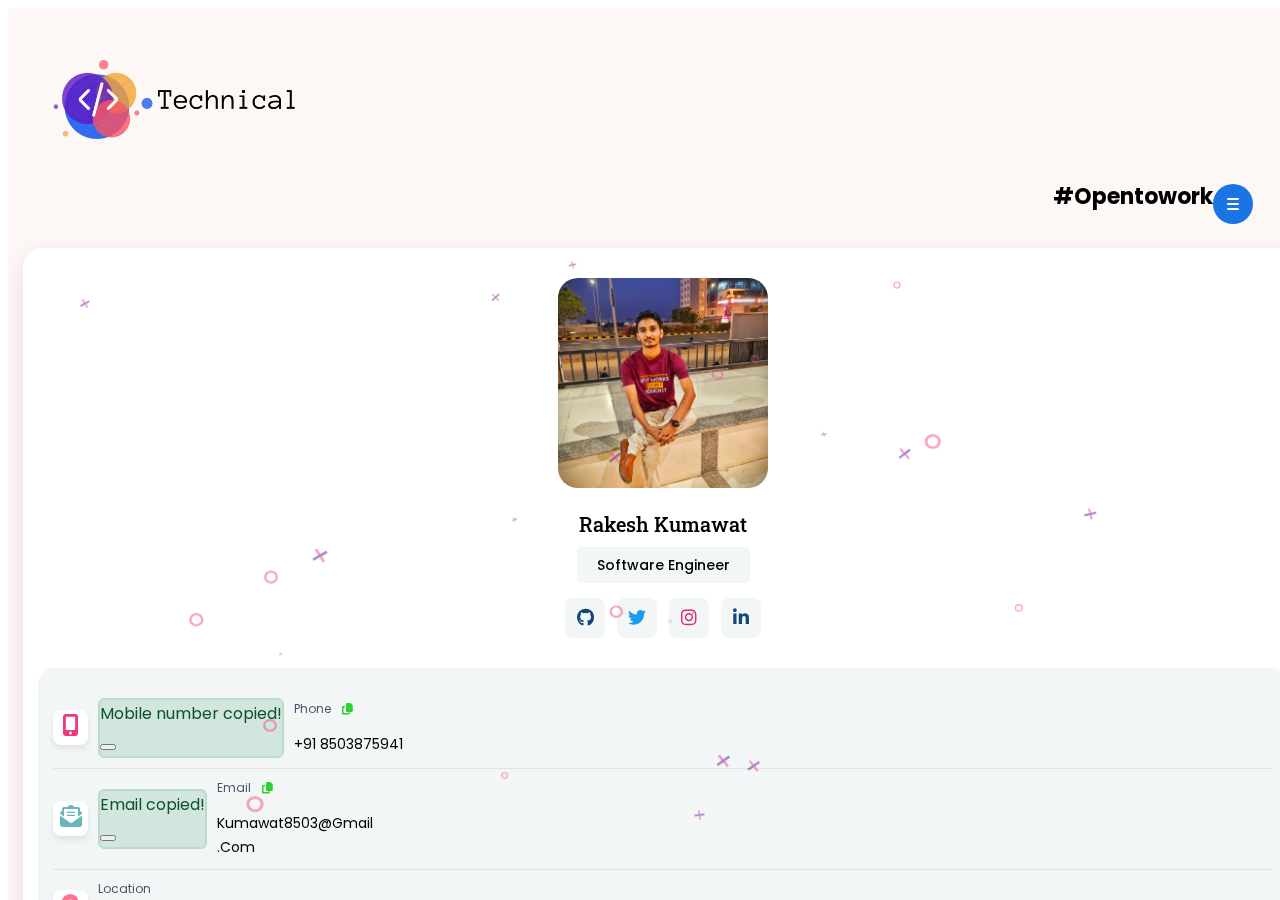
<file: index.html>
<!DOCTYPE html>

<html class="no-js" lang="zxx">

<head>
    <meta http-equiv="Content-Type" content="text/html; charset=UTF-8">

    <meta http-equiv="x-ua-compatible" content="ie=edge">
    <title>Rakesh Kumawat portfolio</title>
    <meta name="description" content="Rakesh Kumawat portfolio">
    <meta name="viewport" content="width=device-width, initial-scale=1">
    <!-- TODO: update favicon -->
    <link rel="shortcut icon" type="image/x-icon" href="">

    <!-- CSS here -->
    <link rel="stylesheet" href="./assets/css/animate.min.css">
    <link rel="stylesheet" href="./assets/css/jquery.modal.min.css">
    <link rel="stylesheet" href="./assets/css/meanmenu.css">
    <link rel="stylesheet" href="./assets/css/swipper.css">
    <link rel="stylesheet" href="./assets/css/main.css">
    <link rel="stylesheet" href="./assets/css/default.css">


    <link href="./fontawesome-free-6.6.0-web/css/fontawesome.css" rel="stylesheet" />
    <link href="./fontawesome-free-6.6.0-web/css/brands.css" rel="stylesheet" />
    <link href="./fontawesome-free-6.6.0-web/css/solid.css" rel="stylesheet" />
    <link href="https://cdn.jsdelivr.net/npm/bootstrap@5.0.2/dist/css/bootstrap.min.css" rel="stylesheet"
        integrity="sha384-EVSTQN3/azprG1Anm3QDgpJLIm9Nao0Yz1ztcQTwFspd3yD65VohhpuuCOmLASjC" crossorigin="anonymous">

    <!-- Aos-Style-link -->
    <link rel="stylesheet" href="./assets/css/aos.css">
</head>

<body>
    <div class="page-wrapper home-1">

        <!-- header-start -->
        <div class="portfolio-header-area z-index-5">
            <div class="container">
                <div class="portfolio-header-wrap">
                    <div class="row align-items-center">

                        <!-- logo -->
                        <div class="col-6">
                            <div class="portfolio-header-logo">
                                <a class="site-logo" href="">
                                    <img src="./assets/images/technical.png" alt="" draggable="false">
                                </a>
                            </div>
                        </div>

                        <!-- menu btn -->
                        <div class="col-6">
                            <div class="portfolio-header-menu-btn text-right">
                                <!-- <div class="dark-btn dark-btn-stored dark-btn-icon">
                                    <i class="fa-solid fa-moon"></i>
                                    <i class="fa-solid fa-sun"></i>
                                </div> -->
                                <h5>#opentowork</h5>
                                <div class="menu-btn toggle_menu">
                                    <span></span>
                                    <span></span>
                                    <span></span>
                                </div>
                            </div>
                        </div>

                    </div>
                </div>

                <!-- mobile menu -->
                <div class="mobile-menu-wrap">
                    <div class="mobile-menu mobile_menu">
                    </div>
                </div>

            </div>
        </div>
        <!-- header-end -->

        <!-- main section -->
        <div class="container z-index-3">
            <div class="row">

                <!-- parsonal-info-start -->
                <div class="col-xxl-3 col-xl-3">
                    <div class="portfolio-parsonal-info-area">
                        <div class="portfolio-parsonal-info-wrap">

                            <!-- img -->
                            <div class="portfolio-parsonal-info-img">
                                <img src="./assets/images/profile-pic.jpg" alt="avatar" draggable="false">
                            </div>

                            <!-- name -->
                            <h4 class="portfolio-parsonal-info-name">
                                <a href="">Rakesh Kumawat</a>
                            </h4>
                            <span class="portfolio-parsonal-info-bio mb-15">Software Engineer</span>

                            <!-- socail link -->
                            <ul class="portfolio-parsonal-info-social-link mb-30">
                                <li>
                                    <a href="" class="linkedin" data-bs-toggle="tooltip" data-bs-placement="bottom"
                                        title="Connect with me on github">
                                        <i class="fa-brands fa-github"></i>
                                    </a>
                                </li>
                                <li>
                                    <a href="" class="twitter" data-bs-toggle="tooltip" data-bs-placement="bottom"
                                        title="Connect with me on twitter">
                                        <i class="fa-brands fa-twitter"></i>
                                    </a>
                                </li>
                                <li>
                                    <a href="" class="instagram" data-bs-toggle="tooltip" data-bs-placement="bottom"
                                        title="Connect with me on instagram">
                                        <i class="fa-brands fa-instagram"></i>
                                    </a>
                                </li>
                                <li>
                                    <a href="" class="linkedin" data-bs-toggle="tooltip" data-bs-placement="bottom"
                                        title="Connect with me on linkedin">
                                        <i class="fa-brands fa-linkedin-in"></i>
                                    </a>
                                </li>
                            </ul>

                            <!-- contact -->
                            <div class="portfolio-parsonal-info-contact mb-30">
                                <div class="portfolio-parsonal-info-contact-item phone">
                                    <div class="icon">
                                        <i class="fa-solid fa-mobile-screen-button"></i>
                                    </div>
                                    <div class="position-fixed top-0 end-0 p-3" style="z-index: 11">
                                        <div id="copyToast"
                                            class="toast align-items-center text-bg-success border-0 toast-success"
                                            role="alert" aria-live="assertive" aria-atomic="true">
                                            <div class="d-flex toast-success">
                                                <div class="toast-body">
                                                    Mobile number copied!
                                                </div>
                                                <button type="button" class="btn-close me-2 m-auto"
                                                    data-bs-dismiss="toast" aria-label="Close"></button>
                                            </div>
                                        </div>
                                    </div>
                                    <div class="text">
                                        <span>Phone <i class="fa-regular fa-copy" id="copyBtn" data-bs-toggle="tooltip"
                                                data-bs-placement="bottom" title="Copy Phone Number"></i></span>
                                        <p>+91 8503875941</p>
                                    </div>
                                </div>


                                <div class="portfolio-parsonal-info-contact-item email">
                                    <div class="icon">
                                        <i class="fa-regular fa-envelope-open-text"></i>
                                    </div>

                                    <div class="position-fixed top-0 end-0 p-3" style="z-index: 11">
                                        <div id="copyToastEmail"
                                            class="toast align-items-center text-bg-success border-0 toast-success"
                                            role="alert" aria-live="assertive" aria-atomic="true">
                                            <div class="d-flex toast-success">
                                                <div class="toast-body">
                                                    Email copied!
                                                </div>
                                                <button type="button" class="btn-close me-2 m-auto"
                                                    data-bs-dismiss="toast" aria-label="Close"></button>
                                            </div>
                                        </div>
                                    </div>

                                    <div class="text">
                                        <span>Email <i class="fa-regular fa-copy" id="copyBtnEmail"
                                                data-bs-toggle="tooltip" data-bs-placement="bottom"
                                                title="Copy Phone Number"></i></span>
                                        <p>kumawat8503@gmail<br />.com</p>
                                    </div>
                                </div>

                                <div class="portfolio-parsonal-info-contact-item location">
                                    <div class="icon">
                                        <i class="fa-solid fa-location-dot"></i>
                                    </div>
                                    <div class="text">
                                        <span>Location</span>
                                        <p>Jaipur, Rajasthan, India</p>
                                    </div>
                                </div>

                                <div class="portfolio-parsonal-info-contact-item calendar">
                                    <div class="icon">
                                        <i class="fa-solid fa-ghost"></i>
                                    </div>
                                    <div class="text">
                                        <span>Birthday</span>
                                        <p>Jun 26, 1999</p>
                                    </div>
                                </div>
                            </div>

                            <div class="portfolio-parsonal-info-btn" id="downloadCv">
                                <a class="btn-1" href="">
                                    <span class="icon">
                                        <i class="fa-regular fa-download"></i>
                                    </span>
                                    download cv
                                </a>
                            </div>

                        </div>
                    </div>
                </div>
                <!-- personal-info-end -->

                <!-- about-page-start -->
                <div class="col-xxl-8 col-xl-9">
                    <div class="portfolio-page-content-wrap">

                        <div class="section-wrapper nav-wrapper">
                            <nav class="navbar navbar-expand navbar-light ">
                                <button class="navbar-toggler" type="button" data-toggle="collapse"
                                    data-target="#navbarText" aria-controls="navbarText" aria-expanded="false"
                                    aria-label="Toggle navigation">
                                    <span class="navbar-toggler-icon"></span>
                                </button>
                                <div class="collapse navbar-collapse" id="navbarText">
                                    <ul class="navbar-nav mr-auto">
                                        <li class="nav-item active">
                                            <a class="nav-link" onclick="window.location.reload()">Home</a>
                                        </li>
                                        <li class="nav-item">
                                            <a class="nav-link" href="feedback.html">Feedbacks</a>
                                        </li>
                                        <li class="nav-item" id="downloadCv1">
                                            <a class="nav-link">Download CV</a>
                                        </li>
                                    </ul>
                                    <div class="f-end ml-10">
                                        <button type="button" class="btn btn-dark">Hire Me</button>
                                    </div>

                                </div>
                            </nav>
                        </div>

                        <!-- page title -->
                        <div class="section-wrapper pl-60 pr-60 pt-60" id="about">
                            <div class="portfolio-page-title-wrap mb-35">
                                <h2 class="page-title">about</h2>
                                <p data-aos="fade-up" data-aos-duration="1200" class="aos-init aos-animate">
                                    Enthusiastic and self-motivated software engineer with 4+ years of experience. I
                                    bring a strong work ethic and
                                    a focus on delivering innovative solutions for the ever-evolving software industry.
                                    My approach to development
                                    is not just about writing code, it's about weaving creativity and performance into
                                    every project.</p>
                                <p data-aos="fade-up" data-aos-duration="1600" class="aos-init aos-animate">
                                    Through years of experience, I've honed my organizational skills and developed a
                                    customer-centric mindset that ensures
                                    projects not only meet technical standards but also satisfy user needs.</p>
                            </div>
                        </div>

                        <!-- what-i-do -->
                        <div class="section-wrapper pl-60 pr-60">

                            <div class="portfolio-section-title-wrap mb-30">
                                <h3 class="section-title">What I do!</h3>
                            </div>

                            <div class="portfolio-what-do-wrap mb-30">
                                <div class="row">

                                    <div class="col-xxl-6 col-xl-6 col-lg-6">
                                        <div class="portfolio-what-do-item bg-prink bg-blue aos-init aos-animate"
                                            data-aos="fade-right" data-aos-duration="1500">
                                            <div class="icon">
                                                <i class="fa-regular fa-code"></i>
                                            </div>
                                            <div class="text">
                                                <h4 class="title">Web Development</h4>
                                                <p>Proficient in designing, developing, and deploying full-stack web
                                                    applications using the MERN stack, with hands-on experience
                                                    integrating additional
                                                    technologies like ElasticSearch, Redis, Next.js, and IMAP for
                                                    enhanced functionality and performance.</p>
                                            </div>
                                        </div>
                                    </div>

                                    <!-- App Development -->
                                    <div class="col-xxl-6 col-xl-6 col-lg-6">
                                        <div class="portfolio-what-do-item bg-catkrill aos-init aos-animate"
                                            data-aos="fade-left" data-aos-duration="1500">
                                            <div class="icon">
                                                <i class="fa-solid fa-boxes-packing"></i>
                                            </div>
                                            <div class="text">
                                                <h4 class="title">App Development</h4>
                                                <p>Experienced in building cross-platform mobile applications using
                                                    React Native, with a strong focus on delivering high-performance,
                                                    user-centric solutions. Skilled in integrating various backend
                                                    services and third-party libraries to enhance app functionality and
                                                    scalability.</p>
                                            </div>
                                        </div>
                                    </div>

                                    <!-- Ui/Ux design card -->
                                    <div class="col-xxl-6 col-xl-6 col-lg-6">
                                        <div class="portfolio-what-do-item  bg-catkrill">
                                            <div class="icon">
                                                <i class="fa-brands fa-uikit"></i>
                                            </div>
                                            <div class="text">
                                                <h4 class="title">Ui/Ux Design</h4>
                                                <p>Experienced in crafting intuitive and visually appealing user
                                                    interfaces using Figma and Zeplin, with expertise in translating
                                                    designs into responsive, accessible web applications using modern
                                                    frontend frameworks like Bootstrap, Material-UI (MUI), and Tailwind
                                                    CSS.</p>
                                            </div>
                                        </div>
                                    </div>

                                    <!-- Dev Ops card -->
                                    <div class="col-xxl-6 col-xl-6 col-lg-6">
                                        <div class="portfolio-what-do-item bg-prink">
                                            <div class="icon">
                                                <i class="fa-brands fa-dev"></i>
                                            </div>
                                            <div class="text">
                                                <h4 class="title">DevOps</h4>
                                                <p>Skilled in automating infrastructure and optimizing deployment
                                                    pipelines using Docker and Kubernetes (K8s), with experience in
                                                    configuring auto-scaling applications and implementing load
                                                    balancing for high availability and resilience. Also proficient in
                                                    dynamic container creation & destruction.</p>
                                            </div>
                                        </div>
                                    </div>

                                </div>
                            </div>

                        </div>

                        <!-- Skills -->
                        <div class="section-wrapper bg-light-white-2 pt-45 pb-60 pl-60 pr-60" id="skills">

                            <div class="portfolio-section-title-wrap text-center mb-50">
                                <h3 class="section-title">Skills</h3>
                            </div>

                            <div class="portfolio-client-slider">
                                <div
                                    class="swiper-container client_slide_active swiper-container-initialized swiper-container-horizontal swiper-container-pointer-events">
                                    <div class="swiper-wrapper" id="swiper-wrapper-3333d7dbb44875fb" aria-live="off"
                                        style="transform: translate3d(-730px, 0px, 0px); transition-duration: 0ms;">
                                        <div class="swiper-slide swiper-slide-duplicate swiper-slide-duplicate-prev"
                                            data-swiper-slide-index="0" role="group" aria-label="1 / 12"
                                            style="width: 146px;">
                                            <img class="portfolio-client-slider-logo" src="./assets/images/docker.webp"
                                                alt="">
                                        </div>
                                        <div class="swiper-slide swiper-slide-duplicate swiper-slide-duplicate-active"
                                            data-swiper-slide-index="1" role="group" aria-label="2 / 12"
                                            style="width: 146px;">
                                            <img class="portfolio-client-slider-logo"
                                                src="./assets/images/react-logo.png" alt="">
                                        </div>
                                        <div class="swiper-slide swiper-slide-duplicate swiper-slide-duplicate-next"
                                            data-swiper-slide-index="2" role="group" aria-label="3 / 12"
                                            style="width: 146px;">
                                            <img class="portfolio-client-slider-logo" src="./assets/images/nodejs.jpg"
                                                alt="">
                                        </div>
                                        <div class="swiper-slide swiper-slide-duplicate" data-swiper-slide-index="3"
                                            role="group" aria-label="4 / 12" style="width: 146px;">
                                            <img class="portfolio-client-slider-logo"
                                                src="./assets/images/kubernetes.webp" alt="">
                                        </div>

                                        <!-- single item -->
                                        <div class="swiper-slide swiper-slide-prev" data-swiper-slide-index="0"
                                            role="group" aria-label="5 / 12" style="width: 146px;"
                                            data-bs-toggle="tooltip" data-bs-placement="bottom" title="Mongo DB">
                                            <img class="portfolio-client-slider-logo"
                                                src="./assets/images/skills/mdb.png" alt="">
                                        </div>

                                        <!-- single item -->
                                        <div class="swiper-slide swiper-slide-active" data-swiper-slide-index="1"
                                            role="group" aria-label="6 / 12" style="width: 146px;"
                                            data-bs-toggle="tooltip" data-bs-placement="bottom" title="Node JS">
                                            <img class="portfolio-client-slider-logo" src="./assets/images/nodejs.jpg"
                                                alt="">
                                        </div>

                                        <!-- single item -->
                                        <div class="swiper-slide swiper-slide-next" data-swiper-slide-index="2"
                                            role="group" aria-label="7 / 12" style="width: 146px;"
                                            data-bs-toggle="tooltip" data-bs-placement="bottom" title="Elastic Search">
                                            <img class="portfolio-client-slider-logo"
                                                src="./assets/images/skills/elk.png" alt="">
                                        </div>

                                        <!-- single item -->
                                        <div class="swiper-slide" data-swiper-slide-index="3" role="group"
                                            aria-label="8 / 12" style="width: 146px;" data-bs-toggle="tooltip"
                                            data-bs-placement="bottom" title="React JS">
                                            <img class="portfolio-client-slider-logo"
                                                src="./assets/images/react-logo.png" alt="">
                                        </div>

                                        <div class="swiper-slide swiper-slide-duplicate swiper-slide-duplicate-prev"
                                            data-swiper-slide-index="0" role="group" aria-label="9 / 12"
                                            style="width: 146px;">
                                            <img class="portfolio-client-slider-logo" src="./assets/images/mui.webp"
                                                alt="">
                                        </div>
                                        <div class="swiper-slide swiper-slide-duplicate swiper-slide-duplicate-active"
                                            data-swiper-slide-index="1" role="group" aria-label="10 / 12"
                                            style="width: 146px;">
                                            <img class="portfolio-client-slider-logo"
                                                src="./assets/images/react-logo.png" alt="">
                                        </div>
                                        <div class="swiper-slide swiper-slide-duplicate swiper-slide-duplicate-next"
                                            data-swiper-slide-index="2" role="group" aria-label="11 / 12"
                                            style="width: 146px;">
                                            <img class="portfolio-client-slider-logo"
                                                src="./assets/images/react-logo.png" alt="">
                                        </div>
                                        <div class="swiper-slide swiper-slide-duplicate" data-swiper-slide-index="3"
                                            role="group" aria-label="12 / 12" style="width: 146px;">
                                            <img class="portfolio-client-slider-logo" src="./assets/images/nodejs.jpg"
                                                alt="">
                                        </div>
                                    </div>
                                    <span class="swiper-notification" aria-live="assertive" aria-atomic="true"></span>
                                </div>
                            </div>

                            <div class="portfolio-client-slider mt-50">
                                <div
                                    class="swiper-container client_slide_active swiper-container-initialized swiper-container-horizontal swiper-container-pointer-events">
                                    <div class="swiper-wrapper" id="swiper-wrapper-3333d7dbb44875fb" aria-live="off"
                                        style="transform: translate3d(-730px, 0px, 0px); transition-duration: 0ms;">
                                        <div class="swiper-slide swiper-slide-duplicate swiper-slide-duplicate-prev"
                                            data-swiper-slide-index="0" role="group" aria-label="1 / 12"
                                            style="width: 146px;">
                                            <img class="portfolio-client-slider-logo" src="./assets/images/docker.webp"
                                                alt="">
                                        </div>
                                        <div class="swiper-slide swiper-slide-duplicate swiper-slide-duplicate-active"
                                            data-swiper-slide-index="1" role="group" aria-label="2 / 12"
                                            style="width: 146px;">
                                            <img class="portfolio-client-slider-logo"
                                                src="./assets/images/react-logo.png" alt="">
                                        </div>
                                        <div class="swiper-slide swiper-slide-duplicate swiper-slide-duplicate-next"
                                            data-swiper-slide-index="2" role="group" aria-label="3 / 12"
                                            style="width: 146px;">
                                            <img class="portfolio-client-slider-logo" src="./assets/images/nodejs.jpg"
                                                alt="">
                                        </div>
                                        <div class="swiper-slide swiper-slide-duplicate" data-swiper-slide-index="3"
                                            role="group" aria-label="4 / 12" style="width: 146px;">
                                            <img class="portfolio-client-slider-logo"
                                                src="./assets/images/kubernetes.webp" alt="">
                                        </div>

                                        <!-- single item -->
                                        <div class="swiper-slide swiper-slide-prev" data-swiper-slide-index="0"
                                            role="group" aria-label="5 / 12" style="width: 146px;"
                                            data-bs-toggle="tooltip" data-bs-placement="bottom" title="Data Scrapeing">
                                            <img class="portfolio-client-slider-logo"
                                                src="./assets/images/scrapeing.png" alt="">
                                        </div>

                                        <!-- single item -->
                                        <div class="swiper-slide swiper-slide-active" data-swiper-slide-index="1"
                                            role="group" aria-label="6 / 12" style="width: 146px;"
                                            data-bs-toggle="tooltip" data-bs-placement="bottom"
                                            title="Kubernetes (k8s)">
                                            <img class="portfolio-client-slider-logo"
                                                src="./assets/images/kubernetes.webp" alt="">
                                        </div>

                                        <!-- single item -->
                                        <div class="swiper-slide swiper-slide-next" data-swiper-slide-index="2"
                                            role="group" aria-label="7 / 12" style="width: 146px;"
                                            data-bs-toggle="tooltip" data-bs-placement="bottom" title="Material-UI">
                                            <img class="portfolio-client-slider-logo" src="./assets/images/mui.webp"
                                                alt="">
                                        </div>

                                        <!-- single item -->
                                        <div class="swiper-slide" data-swiper-slide-index="3" role="group"
                                            aria-label="8 / 12" style="width: 146px;" data-bs-toggle="tooltip"
                                            data-bs-placement="bottom" title="Docker">
                                            <img class="portfolio-client-slider-logo" src="./assets/images/docker.webp"
                                                alt="">
                                        </div>

                                        <div class="swiper-slide swiper-slide-duplicate swiper-slide-duplicate-prev"
                                            data-swiper-slide-index="0" role="group" aria-label="9 / 12"
                                            style="width: 146px;">
                                            <img class="portfolio-client-slider-logo" src="./assets/images/mui.webp"
                                                alt="">
                                        </div>
                                        <div class="swiper-slide swiper-slide-duplicate swiper-slide-duplicate-active"
                                            data-swiper-slide-index="1" role="group" aria-label="10 / 12"
                                            style="width: 146px;">
                                            <img class="portfolio-client-slider-logo"
                                                src="./assets/images/react-logo.png" alt="">
                                        </div>
                                        <div class="swiper-slide swiper-slide-duplicate swiper-slide-duplicate-next"
                                            data-swiper-slide-index="2" role="group" aria-label="11 / 12"
                                            style="width: 146px;">
                                            <img class="portfolio-client-slider-logo"
                                                src="./assets/images/react-logo.png" alt="">
                                        </div>
                                        <div class="swiper-slide swiper-slide-duplicate" data-swiper-slide-index="3"
                                            role="group" aria-label="12 / 12" style="width: 146px;">
                                            <img class="portfolio-client-slider-logo" src="./assets/images/nodejs.jpg"
                                                alt="">
                                        </div>
                                    </div>
                                    <span class="swiper-notification" aria-live="assertive" aria-atomic="true"></span>
                                </div>
                            </div>

                            <div class="portfolio-client-slider mt-50">
                                <div
                                    class="swiper-container client_slide_active swiper-container-initialized swiper-container-horizontal swiper-container-pointer-events">
                                    <div class="swiper-wrapper" id="swiper-wrapper-3333d7dbb44875fb" aria-live="off"
                                        style="transform: translate3d(-730px, 0px, 0px); transition-duration: 0ms;">
                                        <div class="swiper-slide swiper-slide-duplicate swiper-slide-duplicate-prev"
                                            data-swiper-slide-index="0" role="group" aria-label="1 / 12"
                                            style="width: 146px;">
                                            <img class="portfolio-client-slider-logo" src="./assets/images/docker.webp"
                                                alt="">
                                        </div>
                                        <div class="swiper-slide swiper-slide-duplicate swiper-slide-duplicate-active"
                                            data-swiper-slide-index="1" role="group" aria-label="2 / 12"
                                            style="width: 146px;">
                                            <img class="portfolio-client-slider-logo"
                                                src="./assets/images/react-logo.png" alt="">
                                        </div>
                                        <div class="swiper-slide swiper-slide-duplicate swiper-slide-duplicate-next"
                                            data-swiper-slide-index="2" role="group" aria-label="3 / 12"
                                            style="width: 146px;">
                                            <img class="portfolio-client-slider-logo" src="./assets/images/nodejs.jpg"
                                                alt="">
                                        </div>
                                        <div class="swiper-slide swiper-slide-duplicate" data-swiper-slide-index="3"
                                            role="group" aria-label="4 / 12" style="width: 146px;">
                                            <img class="portfolio-client-slider-logo"
                                                src="./assets/images/kubernetes.webp" alt="">
                                        </div>

                                        <!-- single item -->
                                        <div class="swiper-slide swiper-slide-prev" data-swiper-slide-index="0"
                                            role="group" aria-label="5 / 12" style="width: 146px;"
                                            data-bs-toggle="tooltip" data-bs-placement="bottom" title="Redis">
                                            <img class="portfolio-client-slider-logo"
                                                src="./assets/images/skills/redis.png" alt="">
                                        </div>

                                        <!-- single item -->
                                        <div class="swiper-slide swiper-slide-active" data-swiper-slide-index="1"
                                            role="group" aria-label="6 / 12" style="width: 146px;"
                                            data-bs-toggle="tooltip" data-bs-placement="bottom" title="Git">
                                            <img class="portfolio-client-slider-logo"
                                                src="./assets/images/skills/git.png" alt="">
                                        </div>

                                        <!-- single item -->
                                        <div class="swiper-slide swiper-slide-next" data-swiper-slide-index="2"
                                            role="group" aria-label="7 / 12" style="width: 146px;"
                                            data-bs-toggle="tooltip" data-bs-placement="bottom" title="Html">
                                            <img class="portfolio-client-slider-logo"
                                                src="./assets/images/skills/html.png" alt="">
                                        </div>

                                        <!-- single item -->
                                        <div class="swiper-slide" data-swiper-slide-index="3" role="group"
                                            aria-label="8 / 12" style="width: 146px;" data-bs-toggle="tooltip"
                                            data-bs-placement="bottom" title="Bootstrap">
                                            <img class="portfolio-client-slider-logo"
                                                src="./assets/images/bootstrap-logo.png" alt="">
                                        </div>

                                        <div class="swiper-slide swiper-slide-duplicate swiper-slide-duplicate-prev"
                                            data-swiper-slide-index="0" role="group" aria-label="9 / 12"
                                            style="width: 146px;">
                                            <img class="portfolio-client-slider-logo" src="./assets/images/mui.webp"
                                                alt="">
                                        </div>
                                        <div class="swiper-slide swiper-slide-duplicate swiper-slide-duplicate-active"
                                            data-swiper-slide-index="1" role="group" aria-label="10 / 12"
                                            style="width: 146px;">
                                            <img class="portfolio-client-slider-logo"
                                                src="./assets/images/react-logo.png" alt="">
                                        </div>
                                        <div class="swiper-slide swiper-slide-duplicate swiper-slide-duplicate-next"
                                            data-swiper-slide-index="2" role="group" aria-label="11 / 12"
                                            style="width: 146px;">
                                            <img class="portfolio-client-slider-logo"
                                                src="./assets/images/react-logo.png" alt="">
                                        </div>
                                        <div class="swiper-slide swiper-slide-duplicate" data-swiper-slide-index="3"
                                            role="group" aria-label="12 / 12" style="width: 146px;">
                                            <img class="portfolio-client-slider-logo" src="./assets/images/nodejs.jpg"
                                                alt="">
                                        </div>
                                    </div>
                                    <span class="swiper-notification" aria-live="assertive" aria-atomic="true"></span>
                                </div>
                            </div>

                        </div>

                        <div class="section-wrapper pt-45 pb-60" id="exp">
                            <div class="portfolio-section-title-wrap text-center mb-50">
                                <h3 class="section-title">Work Experience</h3>
                            </div>

                            <div class="position-relative overflow-hidden mt-40 mb-20">
                                <canvas id="canvas" width="1664" height="1631"></canvas>
                                <div class="container">
                                    <div class="row">
                                        <div class="col-lg-12 col-md-12">
                                            <div class="timeline-wrap">
                                                <ul class="timeline timeline--first list-unstyled">
                                                    <li class="timeline-title">
                                                        <h2>Current</h2>
                                                    </li>
                                                    <li class="timeline-inner timeline-left">
                                                        <div class="timeline-content">
                                                            <h3>Mahindra Defence System Limited.</h3>
                                                            <p>Analyst Application Developer</p>
                                                            <p>1. Integrated Command and Control Centre (ICCC)</p>
                                                            <p>2. Work Space (Gmail, Chat, Office Apps, Drive)</p>
                                                        </div>
                                                    </li>

                                                </ul>
                                            </div>
                                            <div class="timeline-wrap">
                                                <ul class="timeline timeline--first list-unstyled">
                                                    <li class="timeline-title">
                                                        <h2>2021-02 - 2024-02</h2>
                                                    </li>

                                                    <li class="timeline-inner timeline-right">
                                                        <div class="timeline-content">
                                                            <h3>Sarv Webs Pvt. Ltd.</h3>
                                                            <p>Software Engineer</p>
                                                            <p>1. Lead Developer for WebRTC Project.</p>
                                                            <p>2. Video Confrencing Application (Meet).</p>
                                                            <p>3. Video Confrencing Application (Webinar).</p>
                                                            <p>4. Multiple Admin Panels and CRM Projects.</p>
                                                        </div>
                                                    </li>

                                                </ul>
                                            </div>
                                            <div class="timeline-wrap">
                                                <ul class="timeline timeline--first list-unstyled">
                                                    <li class="timeline-title">
                                                        <h2>2019-05 - 2019-07</h2>
                                                    </li>
                                                    <li class="timeline-inner timeline-left">
                                                        <div class="timeline-content">
                                                            <h3>Aunico India Pvt. Ltd.</h3>
                                                            <p>Software Engineer Intern</p>
                                                            <p>1. Ecommerce Project.</p>
                                                            <p>2. Portfolio Pages.</p>
                                                        </div>
                                                    </li>

                                                </ul>
                                            </div>
                                            <div class="timeline-wrap">
                                                <ul class="timeline timeline--first list-unstyled">
                                                    <li class="timeline-title">
                                                        <h2>2019-05 - 2019-07</h2>
                                                    </li>

                                                    <li class="timeline-inner timeline-right">
                                                        <div class="timeline-content">
                                                            <h3>NIT, Karnataka</h3>
                                                            <p>Internship, Machine Learning and Image Processing</p>
                                                            <p>1. Machine Learning and Image Processing Modals.</p>
                                                        </div>
                                                    </li>
                                                </ul>
                                            </div>
                                        </div>
                                    </div>
                                </div>
                            </div>
                        </div>

                        <!-- Education secion -->
                        <div class="section-wrapper pl-60 pr-60" id="education">

                            <div class="portfolio-section-title-wrap text-center mb-50">
                                <h3 class="section-title">Education</h3>
                            </div>

                            <div class="portfolio-what-do-wrap mb-30">
                                <div class="row">
                                    <div class="col-xxl-12 col-xl-12 col-lg-12">
                                        <div class="portfolio-what-do-item bg-prink bg-blue">

                                            <div class="icon">
                                                <i class="fa-solid fa-graduation-cap"></i>
                                            </div>

                                            <div class="text">
                                                <h4 class="title">Rajasthan techincal university, kota</h4>
                                                <p>Bachelor of Technology, Coursework in Data Structures and Algorithms,
                                                    Internet of Things,
                                                    Software Engineering, Operating Systems, Database Management
                                                    Systems, etc.</p>
                                            </div>
                                        </div>
                                    </div>
                                </div>
                            </div>

                        </div>

                        <div class="section-wrapper pl-60 pr-60" id="projects">


                            <div class="portfolio-section-title-wrap text-center mb-50">
                                <h3 class="section-title">Project links</h3>
                            </div>

                            <div class="portfolio-what-do-wrap mb-30">
                                <div class="row">

                                    <div class="col-xxl-6 col-xl-6 col-lg-6">
                                        <div class="portfolio-what-do-item bg-prink bg-blue">
                                            <div class="icon">
                                                <img src="./assets/images/iccc.jpg" alt="iccc" />
                                            </div>
                                            <div class="text">
                                                <h4 class="title">Integrated Command and Control Center (ICCC)</h4>
                                                <p>
                                                    Focusing on integrating real-time camera feeds and sensor data into
                                                    a centralized monitoring system with dynamic dashboards for enhanced
                                                    city management and decision-making.
                                                </p>
                                            </div>
                                        </div>
                                    </div>


                                    <div class="col-xxl-6 col-xl-6 col-lg-6">
                                        <div class="portfolio-what-do-item bg-catkrill">
                                            <div class="icon">
                                                <img src="./assets/images/meet.png" alt="meet" />
                                            </div>
                                            <div class="text">
                                                <h4 class="title">Video Confrencing (Meet & Webinar)</h4>
                                                <p>Developed and deployed a scalable video conferencing and webinar
                                                    platform using MediaSoup and WebRTC, enabling real-time
                                                    communication with low latency and high-quality video and audio
                                                    streaming.</p>
                                            </div>
                                        </div>
                                    </div>

                                    <div class="col-xxl-6 col-xl-6 col-lg-6">
                                        <div class="portfolio-what-do-item  bg-catkrill">
                                            <div class="icon">
                                                <i class="fa-solid fa-swatchbook"></i>
                                            </div>
                                            <div class="text">
                                                <h4 class="title">Console</h4>
                                                <p>Developed a centralized console for managing authentication, user
                                                    sessions, access control, theme, and subscription plans across
                                                    multiple
                                                    projects, streamlining user management and security for all
                                                    integrated applications.</p>
                                            </div>
                                        </div>
                                    </div>

                                    <div class="col-xxl-6 col-xl-6 col-lg-6">
                                        <div class="portfolio-what-do-item bg-prink">
                                            <div class="icon">
                                                <i class="fa-brands fa-dev"></i>
                                            </div>
                                            <div class="text">
                                                <h4 class="title">Email</h4>
                                                <p>Led the development of a robust email platform with features similar
                                                    to Gmail, including email composition, threading, search, and
                                                    advanced management tools for users, focusing on security,
                                                    scalability, and user experience.</p>
                                            </div>
                                        </div>
                                    </div>
                                    <div class="col-xxl-6 col-xl-6 col-lg-6">
                                        <div class="portfolio-what-do-item bg-prink ">
                                            <div class="icon">
                                                <i class="fa-solid fa-swatchbook"></i>
                                            </div>
                                            <div class="text">
                                                <h4 class="title">Unified Collaboration Platform Development</h4>
                                                <p>Developed a comprehensive collaboration suite integrating chat, cloud
                                                    storage, and office productivity tools, providing users with
                                                    seamless communication and document management similar to platforms
                                                    like Microsoft Teams or Google Workspace.
                                                </p>
                                            </div>
                                        </div>
                                    </div>

                                    <div class="col-xxl-6 col-xl-6 col-lg-6">
                                        <div class="portfolio-what-do-item bg-catkrill">
                                            <div class="icon">
                                                <i class="fa-brands fa-dev"></i>
                                            </div>
                                            <div class="text">
                                                <h4 class="title">Admin Panel & CRM Development</h4>
                                                <p>Designed and developed a comprehensive admin panel and CRM system,
                                                    data visualization dashboards,
                                                    streamlining user management, sales tracking, and customer
                                                    relationship management for enhanced business operations and user
                                                    engagement.</p>
                                            </div>
                                        </div>
                                    </div>

                                </div>
                            </div>

                        </div>

                        <div class="section-wrapper pl-60 pr-60" id="others">

                            <div class="portfolio-section-title-wrap text-center mb-50">
                                <h3 class="section-title">Open Source Contributions</h3>
                            </div>

                            <div class="portfolio-what-do-wrap">
                                <div class="row">

                                    <div class="col-xxl-12 col-xl-12 col-lg-12">
                                        <div class="portfolio-what-do-item bg-prink  bg-catkrill npm-color">
                                            <div class="icon">
                                                <i class="fa-brands fa-npm"></i>
                                            </div>
                                            <div class="text">
                                                <h4 class="title">mui-react-modal</h4>
                                                <p>Collaborated to the development and improvement of the
                                                    mui-react-modal npm package,
                                                    enhancing modal functionalities within Material-UI applications.</p>
                                            </div>
                                        </div>
                                    </div>
                                </div>
                            </div>
                            <div class="portfolio-what-do-wrap">
                                <div class="row">

                                    <div class="col-xxl-12 col-xl-12 col-lg-12">
                                        <div class="portfolio-what-do-item bg-prink bg-catkrill npm-color">
                                            <div class="icon">
                                                <i class="fa-brands fa-npm"></i>
                                            </div>
                                            <div class="text">
                                                <h4 class="title">buffer-to-row</h4>
                                                <p>Collaborated on the buffer-to-row npm package, contributing to the
                                                    project's success by
                                                    optimizing data manipulation processes.</p>
                                            </div>
                                        </div>
                                    </div>
                                </div>
                            </div>
                            <div class="portfolio-what-do-wrap mb-30">
                                <div class="row">

                                    <div class="col-xxl-12 col-xl-12 col-lg-12">
                                        <div class="portfolio-what-do-item bg-prink  bg-catkrill npm-color">
                                            <div class="icon">
                                                <i class="fa-brands fa-npm"></i>
                                            </div>
                                            <div class="text">
                                                <h4 class="title">react-toastify</h4>
                                                <p>Contributed on the react-toastify npm package, contributing to the
                                                    project's success by
                                                    optimizing data manipulation processes.</p>
                                            </div>
                                        </div>
                                    </div>
                                </div>
                            </div>

                        </div>

                        <!-- <div class="section-wrapper pl-60 pr-60">


                            <div class="portfolio-section-title-wrap text-center mb-50">
                                <h3 class="section-title">Strengths</h3>
                            </div>

                            <ol class="list-group list-group-numbered">
                                <li class="list-group-item">Cras justo odio</li>
                                <li class="list-group-item">Cras justo odio</li>
                                <li class="list-group-item">Cras justo odio</li>
                            </ol>

                            <ul class="list-group list-group-flush gap-10">
                                <li class="list-group-item">First item</li>
                                <li class="list-group-item">Second item</li>
                                <li class="list-group-item">Third item</li>
                                <li class="list-group-item">Fourth item</li>
                            </ul>

                        </div> -->



                        <!-- footer copyright -->
                        <div class="footer-copyright text-center pt-25 pb-25">
                            <span>© 2024 All Rights Reserved by <a href="https://themeforest.net/user/elite-themes24"
                                    target="_blank" rel="noopener noreferrer">Eechnical Enjoyment</a>.</span>
                        </div>

                    </div>
                </div>
                <!-- about-page-end -->

                <!-- main-menu-start -->
                <div class="col-xxl-1 d-xxl-block d-none">
                    <div class="portfolio-main-menu-wrap">
                        <nav class="bastami-main-menu main_menu" style="display: block;">
                            <ul>
                                <li class="active">
                                    <a href="#about">
                                        <span>
                                            <i class="fa-solid fa-address-card"></i>
                                        </span>
                                        about
                                    </a>
                                </li>
                                <li>
                                    <a href="#skills">
                                        <span>
                                            <i class="fa-solid fa-file"></i>
                                        </span>
                                        Skills
                                    </a>
                                </li>
                                <li>
                                    <a href="#exp">
                                        <span>
                                            <i class="fa-solid fa-briefcase"></i>
                                        </span>
                                        Exp.
                                    </a>
                                </li>
                                <li>
                                    <a href="#education">
                                        <span>
                                            <i class="fa-solid fa-newspaper"></i>
                                        </span>
                                        Education
                                    </a>
                                </li>
                                <li>
                                    <a href="#projects">
                                        <span>
                                            <i class="fa-solid fa-address-book"></i>
                                        </span>
                                        Projects
                                    </a>
                                </li>
                                <li>
                                    <a href="#others">
                                        <span>
                                            <i class="fa-solid fa-address-book"></i>
                                        </span>
                                        Others
                                    </a>
                                </li>
                            </ul>
                        </nav>
                    </div>
                </div>
                <!-- main-menu-end  -->
            </div>
        </div>

    </div>

    <!-- JS here -->
    <script src="./assets/js/jquery.min.js"></script>
    <script src="./assets/js/bootstrap.bundle.min.js"></script>
    <script src="./assets/js/swipper-bundle.min.js"></script>
    <script src="./assets/js/jquery.meanmenu.min.js"></script>
    <script src="./assets/js/wow.min.js"></script>
    <script src="./assets/js/jquery.modal.min.js"></script>
    <script src="./assets/js/appear.min.js"></script>

    <script src="https://cdn.jsdelivr.net/npm/@popperjs/core@2.11.6/dist/umd/popper.min.js"></script>
    <script src="https://cdn.jsdelivr.net/npm/bootstrap@5.3.0-alpha1/dist/js/bootstrap.min.js"></script>

    <script src="./assets/js/canvas.js"></script>
    <script src="./assets/js/snap.svg.js"></script>

    <!-- aos-js-Link -->
    <script src="./assets/js/aos.js"></script>

    <script src="./assets/js/main.js"></script>

</body>

</html>
</file>
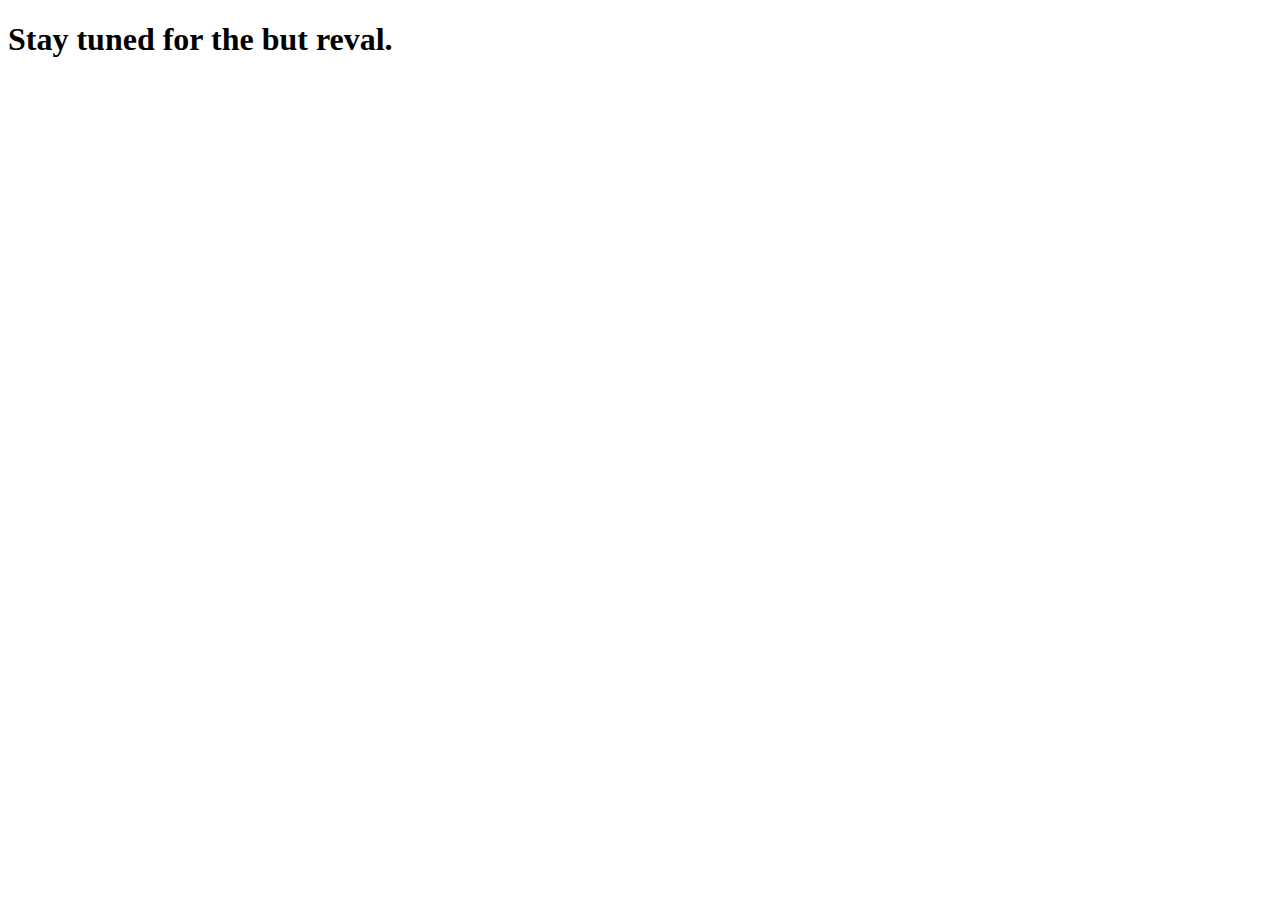
<file: feedback.html>
<!DOCTYPE html>
<html lang="en">

<head>
    <meta charset="UTF-8">
    <meta name="viewport" content="width=device-width, initial-scale=1.0">
    <title>Feedback</title>
    <link href="https://cdn.jsdelivr.net/npm/bootstrap@5.0.2/dist/css/bootstrap.min.css" rel="stylesheet"
        integrity="sha384-EVSTQN3/azprG1Anm3QDgpJLIm9Nao0Yz1ztcQTwFspd3yD65VohhpuuCOmLASjC" crossorigin="anonymous">
</head>

<body>
    <div class="container text-center">
        <h1 class="text-center">Stay tuned for the but reval.</h1>
    </div>
</body>

</html>
</file>
<file: assets/css/meanmenu.css>
/* hide the link until viewport size is reached */
a.meanmenu-reveal {
	display: none;
}

/* when under viewport size, .mean-container is added to body */
.mean-container .mean-bar {
	background: rgba(0, 0, 0, 0) none repeat scroll 0 0;
	float: left;
	position: relative;
	width: 100%;
	z-index: 99;
}

.mean-container a.meanmenu-reveal {
	border: 1px solid #fff;
	color: #444;
	cursor: pointer;
	display: block;
	font-family: Arial, Helvetica, sans-serif;
	font-size: 1px;
	font-weight: 700;
	height: 22px;
	line-height: 22px;
	margin-top: -32px;
	padding: 8px 9px;
	position: absolute;
	right: 0;
	text-decoration: none;
	top: 0;
	width: 22px;
}

.mean-container a.meanmenu-reveal span {
	background: #444 none repeat scroll 0 0;
	display: block;
	height: 3px;
	margin-top: 3px;
}

.mean-container .mean-nav {
	background: #0c1923 none repeat scroll 0 0;
	float: left;
	margin-top: 15px;
	width: 100%;
}

.mean-container .mean-nav ul {
	padding: 0;
	margin: 0;
	width: 100%;
	list-style-type: none;
}

.mean-container a.meanmenu-reveal {
	display: none !important;
}

.mean-container .mean-nav>ul {
	display: block !important;
}

.mean-container .mean-nav ul li {
	position: relative;
	float: left;
	width: 100%;
}

.mean-container .mean-nav ul li a {
	border-top: 1px solid #fff;
	color: #fff;
	display: block;
	float: left;
	margin: 0;
	padding: 10px 5%;
	text-align: left;
	text-decoration: none;
	text-transform: uppercase;
	width: 90%;
	font-size: 12px;
}

.mean-container .mean-nav ul li li a {
	opacity: 0.75;
	padding: 10px 10%;
	text-shadow: none;
	visibility: visible;
	width: 80%;
}

.mean-container .mean-nav ul li.mean-last a {
	border-bottom: none;
	margin-bottom: 0;
}

.mean-container .mean-nav ul li li li a {
	width: 70%;
	padding: 1em 15%;
}

.mean-container .mean-nav ul li li li li a {
	width: 60%;
	padding: 1em 20%;
}

.mean-container .mean-nav ul li li li li li a {
	width: 50%;
	padding: 1em 25%;
}

.mean-container .mean-nav ul li a:hover {
	background: #252525;
	background: rgba(255, 255, 255, 0.1);
}

.mean-container .mean-nav ul li a.mean-expand {
	-moz-border-bottom-colors: none;
	-moz-border-left-colors: none;
	-moz-border-right-colors: none;
	-moz-border-top-colors: none;
	background: rgba(255, 255, 255, 0.1) none repeat scroll 0 0;
	border-color: currentcolor currentcolor rgba(255, 255, 255, 0.2) rgba(255, 255, 255, 0.4);
	border-image: none;
	border-style: none none solid solid;
	border-width: medium medium 1px 1px;
	font-weight: 700;
	height: 27px;
	margin-top: 1px;
	padding: 5px 12px;
	position: absolute;
	right: 0;
	text-align: center;
	top: 0;
	width: 26px;
	z-index: 2;
}

.mean-container .mean-nav ul li a.mean-expand:hover {
	background: rgba(0, 0, 0, 0.9);
}

.mean-container .mean-push {
	float: left;
	width: 100%;
	padding: 0;
	margin: 0;
	clear: both;
}

.mean-nav .wrapper {
	width: 100%;
	padding: 0;
	margin: 0;
}

/* Fix for box sizing on Foundation Framework etc. */
.mean-container .mean-bar,
.mean-container .mean-bar * {
	-webkit-box-sizing: content-box;
	-moz-box-sizing: content-box;
	box-sizing: content-box;
}

.mean-remove {
	display: none !important;
}


.offwrap {
	cursor: url(../img/icon/close.png), auto;
}
</file>
<file: assets/css/main.css>
@charset "UTF-8";

@import url("https://fonts.googleapis.com/css2?family=Poppins:ital,wght@0,300;0,400;0,500;0,600;0,700;0,800;0,900;1,300;1,400;1,500;1,600;1,700;1,800;1,900&family=Roboto+Slab:wght@300;400;500;600;700;800;900&display=swap");

/* @import url('https://fonts.googleapis.com/css2?family=Playfair+Display:ital,wght@0,300;0,400;0,500;0,600;0,700;0,800;0,900;1,300;1,400;1,500;1,600;1,700;1,800;1,900&display=swap'); */

:root {
  --common-white: #ffffff;
  --common-black: #000;
  --theme-primary: #1b74e4;
  --theme-secondary: #fa5252;
  --body-text: #44566c;
  --body-heading: #000;
  --heading-black: #0f172a;
  --light-white: #f3f6f6;
  --light-white-2: #f8fbfb;
  --prink: #fff4f4;
  --catkrill: #eef5fa;
  --cyan: rgb(252, 244, 255);
  --rose: rgb(255, 240, 248);
  --yellow: rgb(254, 250, 240);
}

:root .dark-theme {
  --common-white: #000;
  --common-black: #fff;
  --theme-primary: #1b74e4;
  --theme-secondary: #fa5252;
  --body-text: #a6a6a6;
  --body-heading: #fff;
  --heading-black: #0f172a;
  --light-white: #f3f6f6;
  --light-white-2: #f8fbfb;
  --prink: #fff4f4;
  --catkrill: #eef5fa;
}

body {
  font-family: "Poppins", sans-serif;
  font-weight: 400;
  font-style: normal;
  color: var(--body-text);
  font-size: 16px;
  line-height: 28px;
}

html,
body {
  scroll-behavior: smooth;
}

.img,
img {
  max-width: 100%;
  -webkit-transition: 0.3s;
  -moz-transition: 0.3s;
  -ms-transition: 0.3s;
  -o-transition: 0.3s;
  transition: 0.3s;
}

a,
.button,
button {
  -webkit-transition: 0.3s;
  -moz-transition: 0.3s;
  -ms-transition: 0.3s;
  -o-transition: 0.3s;
  transition: 0.3s;
}

a:focus,
.button:focus {
  text-decoration: none;
  outline: none;
}

a:focus,
a:hover {
  color: inherit;
  text-decoration: none;
}

a,
button {
  color: inherit;
  outline: medium none;
  text-decoration: none;
}

button:focus,
input:focus,
input:focus,
textarea,
textarea:focus {
  outline: 0;
}

.uppercase {
  text-transform: uppercase;
}

.capitalize {
  text-transform: capitalize;
}

h1,
h2,
h3,
h4,
h5,
h6 {
  font-family: "Poppins", sans-serif;
  color: var(--body-heading);
  margin-top: 0px;
  line-height: 1.5;
  font-weight: 700;
  text-transform: capitalize;
  margin-bottom: 15px;
}

h1 a,
h2 a,
h3 a,
h4 a,
h5 a,
h6 a {
  color: inherit;
}

h1 {
  font-size: 60px;
}

h2 {
  font-size: 40px;
}

h3 {
  font-size: 28px;
}

h4 {
  font-size: 26px;
}

h5 {
  font-size: 22px;
}

h6 {
  font-size: 16px;
}

ul {
  margin: 0px;
  padding: 0px;
  list-style: none;
}

p {
  font-family: "Poppins", sans-serif;
  font-weight: 400;
  font-size: 16px;
  line-height: 27px;
  color: var(--body-text);
}

hr {
  border-bottom: 1px solid var(--clr-bg-gray-3);
  border-top: 0 none;
  padding: 0;
  opacity: 1;
}

label {
  color: var(--clr-common-black);
  cursor: pointer;
  font-size: 14px;
  font-weight: 400;
}

*::-moz-selection {
  background-color: #037fff;
  color: #fff;
  text-shadow: none;
}

::-moz-selection {
  background-color: #037fff;
  color: #fff;
  text-shadow: none;
}

::selection {
  background-color: #037fff;
  color: #fff;
  text-shadow: none;
}

/* <<<<<<<    Input Placeholder   >>>>>>>>> */
input::-webkit-input-placeholder {
  color: var(--clr-body-text);
  font-size: 16px;
  opacity: 1;
  -webkit-transition: all 0.5s linear 0s;
  -moz-transition: all 0.5s linear 0s;
  -ms-transition: all 0.5s linear 0s;
  -o-transition: all 0.5s linear 0s;
  transition: all 0.5s linear 0s;
}

input:-moz-placeholder {
  color: var(--clr-body-text);
  font-size: 16px;
  opacity: 1;
  -webkit-transition: all 0.5s linear 0s;
  -moz-transition: all 0.5s linear 0s;
  -ms-transition: all 0.5s linear 0s;
  -o-transition: all 0.5s linear 0s;
  transition: all 0.5s linear 0s;
}

input::-moz-placeholder {
  color: var(--clr-body-text);
  font-size: 16px;
  opacity: 1;
  -webkit-transition: all 0.5s linear 0s;
  -moz-transition: all 0.5s linear 0s;
  -ms-transition: all 0.5s linear 0s;
  -o-transition: all 0.5s linear 0s;
  transition: all 0.5s linear 0s;
}

input:-ms-input-placeholder {
  color: var(--clr-body-text);
  font-size: 16px;
  opacity: 1;
  -webkit-transition: all 0.5s linear 0s;
  -moz-transition: all 0.5s linear 0s;
  -ms-transition: all 0.5s linear 0s;
  -o-transition: all 0.5s linear 0s;
  transition: all 0.5s linear 0s;
}

textarea::-webkit-input-placeholder {
  color: var(--clr-body-text);
  font-size: 16px;
  opacity: 1;
  -webkit-transition: all 0.5s linear 0s;
  -moz-transition: all 0.5s linear 0s;
  -ms-transition: all 0.5s linear 0s;
  -o-transition: all 0.5s linear 0s;
  transition: all 0.5s linear 0s;
}

textarea:-moz-placeholder {
  color: var(--clr-body-text);
  font-size: 16px;
  opacity: 1;
  -webkit-transition: all 0.5s linear 0s;
  -moz-transition: all 0.5s linear 0s;
  -ms-transition: all 0.5s linear 0s;
  -o-transition: all 0.5s linear 0s;
  transition: all 0.5s linear 0s;
}

textarea::-moz-placeholder {
  color: var(--clr-body-text);
  font-size: 16px;
  opacity: 1;
  -webkit-transition: all 0.5s linear 0s;
  -moz-transition: all 0.5s linear 0s;
  -ms-transition: all 0.5s linear 0s;
  -o-transition: all 0.5s linear 0s;
  transition: all 0.5s linear 0s;
}

textarea:-ms-input-placeholder {
  color: var(--clr-body-text);
  font-size: 16px;
  opacity: 1;
  -webkit-transition: all 0.5s linear 0s;
  -moz-transition: all 0.5s linear 0s;
  -ms-transition: all 0.5s linear 0s;
  -o-transition: all 0.5s linear 0s;
  transition: all 0.5s linear 0s;
}

input:focus::placeholder,
textarea:focus::placeholder {
  opacity: 0;
}

/* <<<<<<<    Common Classes   >>>>>>>>> */
.w_img img {
  width: 100%;
}

/* <<<<<<<    Overlay   >>>>>>>>> */
[data-overlay] {
  position: relative;
  background-size: cover;
  background-repeat: no-repeat;
  background-position: center center;
}

[data-overlay]::before {
  position: absolute;
  left: 0;
  top: 0;
  right: 0;
  bottom: 0;
  content: "";
}

/* <<<<<<<    Margin & Padding     >>>>>>>>> */
.mt-5 {
  margin-top: 5px;
}

.mt-10 {
  margin-top: 10px;
}

.mt-15 {
  margin-top: 15px;
}

.mt-20 {
  margin-top: 20px;
}

.mt-25 {
  margin-top: 25px;
}

.mt-30 {
  margin-top: 30px;
}

.mt-35 {
  margin-top: 35px;
}

.mt-40 {
  margin-top: 40px;
}

.mt-45 {
  margin-top: 45px;
}

.mt-50 {
  margin-top: 50px;
}

.mt-55 {
  margin-top: 55px;
}

.mt-60 {
  margin-top: 60px;
}

.mt-65 {
  margin-top: 65px;
}

.mt-70 {
  margin-top: 70px;
}

.mt-75 {
  margin-top: 75px;
}

.mt-80 {
  margin-top: 80px;
}

.mt-85 {
  margin-top: 85px;
}

.mt-90 {
  margin-top: 90px;
}

.mt-95 {
  margin-top: 95px;
}

.mt-100 {
  margin-top: 100px;
}

.mt-105 {
  margin-top: 105px;
}

.mt-110 {
  margin-top: 110px;
}

.mt-115 {
  margin-top: 115px;
}

.mt-120 {
  margin-top: 120px;
}

.mt-125 {
  margin-top: 125px;
}

.mt-130 {
  margin-top: 130px;
}

.mt-135 {
  margin-top: 135px;
}

.mt-140 {
  margin-top: 140px;
}

.mt-145 {
  margin-top: 145px;
}

.mt-150 {
  margin-top: 150px;
}

.mt-155 {
  margin-top: 155px;
}

.mt-160 {
  margin-top: 160px;
}

.mt-165 {
  margin-top: 165px;
}

.mt-170 {
  margin-top: 170px;
}

.mt-175 {
  margin-top: 175px;
}

.mt-180 {
  margin-top: 180px;
}

.mt-185 {
  margin-top: 185px;
}

.mt-190 {
  margin-top: 190px;
}

.mt-195 {
  margin-top: 195px;
}

.mt-200 {
  margin-top: 200px;
}

.mb-5 {
  margin-bottom: 5px;
}

.mb-10 {
  margin-bottom: 10px;
}

.mb-15 {
  margin-bottom: 15px;
}

.mb-20 {
  margin-bottom: 20px;
}

.mb-25 {
  margin-bottom: 25px;
}

.mb-30 {
  margin-bottom: 30px;
}

.mb-35 {
  margin-bottom: 35px;
}

.mb-40 {
  margin-bottom: 40px;
}

.mb-45 {
  margin-bottom: 45px;
}

.mb-50 {
  margin-bottom: 50px;
}

.mb-55 {
  margin-bottom: 55px;
}

.mb-60 {
  margin-bottom: 60px;
}

.mb-65 {
  margin-bottom: 65px;
}

.mb-70 {
  margin-bottom: 70px;
}

.mb-75 {
  margin-bottom: 75px;
}

.mb-80 {
  margin-bottom: 80px;
}

.mb-85 {
  margin-bottom: 85px;
}

.mb-90 {
  margin-bottom: 90px;
}

.mb-95 {
  margin-bottom: 95px;
}

.mb-100 {
  margin-bottom: 100px;
}

.mb-105 {
  margin-bottom: 105px;
}

.mb-110 {
  margin-bottom: 110px;
}

.mb-115 {
  margin-bottom: 115px;
}

.mb-120 {
  margin-bottom: 120px;
}

.mb-125 {
  margin-bottom: 125px;
}

.mb-130 {
  margin-bottom: 130px;
}

.mb-135 {
  margin-bottom: 135px;
}

.mb-140 {
  margin-bottom: 140px;
}

.mb-145 {
  margin-bottom: 145px;
}

.mb-150 {
  margin-bottom: 150px;
}

.mb-155 {
  margin-bottom: 155px;
}

.mb-160 {
  margin-bottom: 160px;
}

.mb-165 {
  margin-bottom: 165px;
}

.mb-170 {
  margin-bottom: 170px;
}

.mb-175 {
  margin-bottom: 175px;
}

.mb-180 {
  margin-bottom: 180px;
}

.mb-185 {
  margin-bottom: 185px;
}

.mb-190 {
  margin-bottom: 190px;
}

.mb-195 {
  margin-bottom: 195px;
}

.mb-200 {
  margin-bottom: 200px;
}

.ml-5 {
  margin-left: 5px;
}

.ml-10 {
  margin-left: 10px;
}

.ml-15 {
  margin-left: 15px;
}

.ml-20 {
  margin-left: 20px;
}

.ml-25 {
  margin-left: 25px;
}

.ml-30 {
  margin-left: 30px;
}

.ml-35 {
  margin-left: 35px;
}

.ml-40 {
  margin-left: 40px;
}

.ml-45 {
  margin-left: 45px;
}

.ml-50 {
  margin-left: 50px;
}

.ml-55 {
  margin-left: 55px;
}

.ml-60 {
  margin-left: 60px;
}

.ml-65 {
  margin-left: 65px;
}

.ml-70 {
  margin-left: 70px;
}

.ml-75 {
  margin-left: 75px;
}

.ml-80 {
  margin-left: 80px;
}

.ml-85 {
  margin-left: 85px;
}

.ml-90 {
  margin-left: 90px;
}

.ml-95 {
  margin-left: 95px;
}

.ml-100 {
  margin-left: 100px;
}

.ml-105 {
  margin-left: 105px;
}

.ml-110 {
  margin-left: 110px;
}

.ml-115 {
  margin-left: 115px;
}

.ml-120 {
  margin-left: 120px;
}

.ml-125 {
  margin-left: 125px;
}

.ml-130 {
  margin-left: 130px;
}

.ml-135 {
  margin-left: 135px;
}

.ml-140 {
  margin-left: 140px;
}

.ml-145 {
  margin-left: 145px;
}

.ml-150 {
  margin-left: 150px;
}

.ml-155 {
  margin-left: 155px;
}

.ml-160 {
  margin-left: 160px;
}

.ml-165 {
  margin-left: 165px;
}

.ml-170 {
  margin-left: 170px;
}

.ml-175 {
  margin-left: 175px;
}

.ml-180 {
  margin-left: 180px;
}

.ml-185 {
  margin-left: 185px;
}

.ml-190 {
  margin-left: 190px;
}

.ml-195 {
  margin-left: 195px;
}

.ml-200 {
  margin-left: 200px;
}

.mr-5 {
  margin-right: 5px;
}

.mr-10 {
  margin-right: 10px;
}

.mr-15 {
  margin-right: 15px;
}

.mr-20 {
  margin-right: 20px;
}

.mr-25 {
  margin-right: 25px;
}

.mr-30 {
  margin-right: 30px;
}

.mr-35 {
  margin-right: 35px;
}

.mr-40 {
  margin-right: 40px;
}

.mr-45 {
  margin-right: 45px;
}

.mr-50 {
  margin-right: 50px;
}

.mr-55 {
  margin-right: 55px;
}

.mr-60 {
  margin-right: 60px;
}

.mr-65 {
  margin-right: 65px;
}

.mr-70 {
  margin-right: 70px;
}

.mr-75 {
  margin-right: 75px;
}

.mr-80 {
  margin-right: 80px;
}

.mr-85 {
  margin-right: 85px;
}

.mr-90 {
  margin-right: 90px;
}

.mr-95 {
  margin-right: 95px;
}

.mr-100 {
  margin-right: 100px;
}

.mr-105 {
  margin-right: 105px;
}

.mr-110 {
  margin-right: 110px;
}

.mr-115 {
  margin-right: 115px;
}

.mr-120 {
  margin-right: 120px;
}

.mr-125 {
  margin-right: 125px;
}

.mr-130 {
  margin-right: 130px;
}

.mr-135 {
  margin-right: 135px;
}

.mr-140 {
  margin-right: 140px;
}

.mr-145 {
  margin-right: 145px;
}

.mr-150 {
  margin-right: 150px;
}

.mr-155 {
  margin-right: 155px;
}

.mr-160 {
  margin-right: 160px;
}

.mr-165 {
  margin-right: 165px;
}

.mr-170 {
  margin-right: 170px;
}

.mr-175 {
  margin-right: 175px;
}

.mr-180 {
  margin-right: 180px;
}

.mr-185 {
  margin-right: 185px;
}

.mr-190 {
  margin-right: 190px;
}

.mr-195 {
  margin-right: 195px;
}

.mr-200 {
  margin-right: 200px;
}

.pt-5 {
  padding-top: 5px;
}

.pt-10 {
  padding-top: 10px;
}

.pt-15 {
  padding-top: 15px;
}

.pt-20 {
  padding-top: 20px;
}

.pt-25 {
  padding-top: 25px;
}

.pt-30 {
  padding-top: 30px;
}

.pt-35 {
  padding-top: 35px;
}

.pt-40 {
  padding-top: 40px;
}

.pt-45 {
  padding-top: 45px;
}

.pt-50 {
  padding-top: 50px;
}

.pt-55 {
  padding-top: 55px;
}

.pt-60 {
  padding-top: 60px;
}

.pt-65 {
  padding-top: 65px;
}

.pt-70 {
  padding-top: 70px;
}

.pt-75 {
  padding-top: 75px;
}

.pt-80 {
  padding-top: 80px;
}

.pt-85 {
  padding-top: 85px;
}

.pt-90 {
  padding-top: 90px;
}

.pt-95 {
  padding-top: 95px;
}

.pt-100 {
  padding-top: 100px;
}

.pt-105 {
  padding-top: 105px;
}

.pt-110 {
  padding-top: 110px;
}

.pt-115 {
  padding-top: 115px;
}

.pt-120 {
  padding-top: 120px;
}

.pt-125 {
  padding-top: 125px;
}

.pt-130 {
  padding-top: 130px;
}

.pt-135 {
  padding-top: 135px;
}

.pt-140 {
  padding-top: 140px;
}

.pt-145 {
  padding-top: 145px;
}

.pt-150 {
  padding-top: 150px;
}

.pt-155 {
  padding-top: 155px;
}

.pt-160 {
  padding-top: 160px;
}

.pt-165 {
  padding-top: 165px;
}

.pt-170 {
  padding-top: 170px;
}

.pt-175 {
  padding-top: 175px;
}

.pt-180 {
  padding-top: 180px;
}

.pt-185 {
  padding-top: 185px;
}

.pt-190 {
  padding-top: 190px;
}

.pt-195 {
  padding-top: 195px;
}

.pt-200 {
  padding-top: 200px;
}

.pb-5 {
  padding-bottom: 5px;
}

.pb-10 {
  padding-bottom: 10px;
}

.pb-15 {
  padding-bottom: 15px;
}

.pb-20 {
  padding-bottom: 20px;
}

.pb-25 {
  padding-bottom: 25px;
}

.pb-30 {
  padding-bottom: 30px;
}

.pb-35 {
  padding-bottom: 35px;
}

.pb-40 {
  padding-bottom: 40px;
}

.pb-45 {
  padding-bottom: 45px;
}

.pb-50 {
  padding-bottom: 50px;
}

.pb-55 {
  padding-bottom: 55px;
}

.pb-60 {
  padding-bottom: 60px;
}

.pb-65 {
  padding-bottom: 65px;
}

.pb-70 {
  padding-bottom: 70px;
}

.pb-75 {
  padding-bottom: 75px;
}

.pb-80 {
  padding-bottom: 80px;
}

.pb-85 {
  padding-bottom: 85px;
}

.pb-90 {
  padding-bottom: 90px;
}

.pb-95 {
  padding-bottom: 95px;
}

.pb-100 {
  padding-bottom: 100px;
}

.pb-105 {
  padding-bottom: 105px;
}

.pb-110 {
  padding-bottom: 110px;
}

.pb-115 {
  padding-bottom: 115px;
}

.pb-120 {
  padding-bottom: 120px;
}

.pb-125 {
  padding-bottom: 125px;
}

.pb-130 {
  padding-bottom: 130px;
}

.pb-135 {
  padding-bottom: 135px;
}

.pb-140 {
  padding-bottom: 140px;
}

.pb-145 {
  padding-bottom: 145px;
}

.pb-150 {
  padding-bottom: 150px;
}

.pb-155 {
  padding-bottom: 155px;
}

.pb-160 {
  padding-bottom: 160px;
}

.pb-165 {
  padding-bottom: 165px;
}

.pb-170 {
  padding-bottom: 170px;
}

.pb-175 {
  padding-bottom: 175px;
}

.pb-180 {
  padding-bottom: 180px;
}

.pb-185 {
  padding-bottom: 185px;
}

.pb-190 {
  padding-bottom: 190px;
}

.pb-195 {
  padding-bottom: 195px;
}

.pb-200 {
  padding-bottom: 200px;
}

.pb-205 {
  padding-bottom: 205px;
}

.pb-210 {
  padding-bottom: 210px;
}

.pb-215 {
  padding-bottom: 215px;
}

.pb-220 {
  padding-bottom: 220px;
}

.pb-225 {
  padding-bottom: 225px;
}

.pb-230 {
  padding-bottom: 230px;
}

.pb-235 {
  padding-bottom: 235px;
}

.pb-240 {
  padding-bottom: 240px;
}

.pb-245 {
  padding-bottom: 245px;
}

.pb-250 {
  padding-bottom: 250px;
}

.pb-255 {
  padding-bottom: 255px;
}

.pb-260 {
  padding-bottom: 260px;
}

.pb-265 {
  padding-bottom: 265px;
}

.pb-270 {
  padding-bottom: 270px;
}

.pb-275 {
  padding-bottom: 275px;
}

.pb-280 {
  padding-bottom: 280px;
}

.pb-285 {
  padding-bottom: 285px;
}

.pb-290 {
  padding-bottom: 290px;
}

.pb-295 {
  padding-bottom: 295px;
}

.pb-300 {
  padding-bottom: 300px;
}

.pl-5 {
  padding-left: 5px;
}

.pl-10 {
  padding-left: 10px;
}

.pl-15 {
  padding-left: 15px;
}

.pl-20 {
  padding-left: 20px;
}

.pl-25 {
  padding-left: 25px;
}

.pl-30 {
  padding-left: 30px;
}

.pl-35 {
  padding-left: 35px;
}

.pl-40 {
  padding-left: 40px;
}

.pl-45 {
  padding-left: 45px;
}

.pl-50 {
  padding-left: 50px;
}

.pl-55 {
  padding-left: 55px;
}

.pl-60 {
  padding-left: 60px;
}

.pl-65 {
  padding-left: 65px;
}

.pl-70 {
  padding-left: 70px;
}

.pl-75 {
  padding-left: 75px;
}

.pl-80 {
  padding-left: 80px;
}

.pl-85 {
  padding-left: 85px;
}

.pl-90 {
  padding-left: 90px;
}

.pl-95 {
  padding-left: 95px;
}

.pl-100 {
  padding-left: 100px;
}

.pl-105 {
  padding-left: 105px;
}

.pl-110 {
  padding-left: 110px;
}

.pl-115 {
  padding-left: 115px;
}

.pl-120 {
  padding-left: 120px;
}

.pl-125 {
  padding-left: 125px;
}

.pl-130 {
  padding-left: 130px;
}

.pl-135 {
  padding-left: 135px;
}

.pl-140 {
  padding-left: 140px;
}

.pl-145 {
  padding-left: 145px;
}

.pl-150 {
  padding-left: 150px;
}

.pl-155 {
  padding-left: 155px;
}

.pl-160 {
  padding-left: 160px;
}

.pl-165 {
  padding-left: 165px;
}

.pl-170 {
  padding-left: 170px;
}

.pl-175 {
  padding-left: 175px;
}

.pl-180 {
  padding-left: 180px;
}

.pl-185 {
  padding-left: 185px;
}

.pl-190 {
  padding-left: 190px;
}

.pl-195 {
  padding-left: 195px;
}

.pl-200 {
  padding-left: 200px;
}

.pr-5 {
  padding-right: 5px;
}

.pr-10 {
  padding-right: 10px;
}

.pr-15 {
  padding-right: 15px;
}

.pr-20 {
  padding-right: 20px;
}

.pr-25 {
  padding-right: 25px;
}

.pr-30 {
  padding-right: 30px;
}

.pr-35 {
  padding-right: 35px;
}

.pr-40 {
  padding-right: 40px;
}

.pr-45 {
  padding-right: 45px;
}

.pr-50 {
  padding-right: 50px;
}

.pr-55 {
  padding-right: 55px;
}

.pr-60 {
  padding-right: 60px;
}

.pr-65 {
  padding-right: 65px;
}

.pr-70 {
  padding-right: 70px;
}

.pr-75 {
  padding-right: 75px;
}

.pr-80 {
  padding-right: 80px;
}

.pr-85 {
  padding-right: 85px;
}

.pr-90 {
  padding-right: 90px;
}

.pr-95 {
  padding-right: 95px;
}

.pr-100 {
  padding-right: 100px;
}

.pr-105 {
  padding-right: 105px;
}

.pr-110 {
  padding-right: 110px;
}

.pr-115 {
  padding-right: 115px;
}

.pr-120 {
  padding-right: 120px;
}

.pr-125 {
  padding-right: 125px;
}

.pr-130 {
  padding-right: 130px;
}

.pr-135 {
  padding-right: 135px;
}

.pr-140 {
  padding-right: 140px;
}

.pr-145 {
  padding-right: 145px;
}

.pr-150 {
  padding-right: 150px;
}

.pr-155 {
  padding-right: 155px;
}

.pr-160 {
  padding-right: 160px;
}

.pr-165 {
  padding-right: 165px;
}

.pr-170 {
  padding-right: 170px;
}

.pr-175 {
  padding-right: 175px;
}

.pr-180 {
  padding-right: 180px;
}

.pr-185 {
  padding-right: 185px;
}

.pr-190 {
  padding-right: 190px;
}

.pr-195 {
  padding-right: 195px;
}

.pr-200 {
  padding-right: 200px;
}

.container {
  padding-right: 15px;
  padding-left: 15px;
}

.row {
  --bs-gutter-x: 30px;
}

.row.g-0 {
  --bs-gutter-x: 0;
}

@media (min-width: 1400px) {
  .container {
    max-width: 1320px;
  }
}

/* <<<<<<<    Declaration   >>>>>>>>> */
.bg-cyan i {
  color: #8774ff;
}

.bg-rose i {
  color: #ff75d8;
}

.bg-yellow i {
  color: #dda10c;
}

.bg-cyan {
  background-color: var(--cyan);
}

.bg-rose {
  background-color: var(--rose);
}

.bg-yellow {
  background-color: var(--yellow);
}

.bg-catkrill {
  background-color: var(--catkrill);
}

.bg-prink {
  background-color: var(--prink);
}

.bg-light-white-2 {
  background-color: var(--light-white-2);
}

.bg-default {
  background-size: cover;
  background-position: center center;
  background-repeat: no-repeat;
}

.no-after::after {
  display: none;
}

.p-relative {
  position: relative;
}

.z-index-3 {
  position: relative;
  z-index: 3;
}

.z-index-5 {
  position: relative;
  z-index: 5;
}

.w-60 {
  width: 60%;
}

.w-80 {
  width: 80%;
}

.w-85 {
  width: 85%;
}

.w-90 {
  width: 90%;
}

.w-94 {
  width: 94%;
}

.gap-30 {
  gap: 30px;
}

.modal-backdrop.fade.show {
  display: none;
}

/*
************
*************************
02. button
******************************************************* 
*************************************************************** */
.btn-1 {
  display: inline-block;
  font-size: 18px;
  font-weight: 500;
  text-transform: capitalize;
  color: var(--common-white);
  background-color: var(--theme-primary);
  line-height: 27px;
  padding: 14px 30px;
  border-radius: 10px;
  border: 1px solid transparent;
}

.btn-1 .icon {
  display: inline-block;
  margin-right: 5px;
}

.btn-1 .icon svg * {
  transition: 0.3s;
}

.btn-1:hover {
  background-color: var(--light-white);
  border: 1px solid var(--theme-primary);
  color: var(--common-black);
}

.btn-1:hover .icon svg * {
  fill: var(--common-black);
}

.btn-2 {
  display: inline-block;
  font-size: 18px;
  font-weight: 400;
  text-transform: capitalize;
  color: var(--common-white);
  background: linear-gradient(97deg, rgb(250, 82, 82) 0%, rgb(221, 36, 118) 100%);
  line-height: 27px;
  padding: 12px 30px;
  border-radius: 10px;
  border: 1px solid transparent;
  transition: 0.3s;
}

.btn-2 .icon {
  display: inline-block;
  margin-right: 5px;
}

.btn-2 .icon svg * {
  transition: 0.3s;
}

.btn-2:hover,
.btn-2:focus {
  background: linear-gradient(80deg, #fa5252 0%, #e12a72 100%);
  border: 1px solid linear-gradient(97deg, rgb(201, 93, 93) 0%, rgb(221, 36, 118) 100%);
  color: var(--light-white);
  transform: translateY(-2px);
}

.btn-2:hover .icon svg * {
  fill: var(--light-white);
}

.dark-btn {
  display: inline-block;
  width: 26px;
  height: 26px;
  line-height: 23px;
  text-align: center;
  background-color: var(--common-white);
  border-radius: 50%;
  box-shadow: 0px 4px 4px rgba(0, 0, 0, 0.1);
  margin-right: 10px;
}

.dark-btn:hover {
  background-color: var(--theme-secondary);
}

.home-1 .dark-btn,
.home-3 .dark-btn {
  width: 50px;
  height: 50px;
  font-size: 25px;
  display: flex;
  align-items: center;
  justify-content: center;
  cursor: pointer;
  transition: 0.3s;
}

.home-1 .dark-btn .fa-sun {
  display: none;
}

.dark-theme .home-1 .dark-btn .fa-sun {
  display: block;
  color: #fff;
}

.dark-theme .home-1 .dark-btn .fa-moon {
  display: none;
}

.home-1 .dark-btn:hover {
  background-color: #1b74e4;
  color: #fff;
}

.home-3 .dark-btn .fa-sun {
  display: none;
}

.dark-theme .home-3 .dark-btn .fa-sun {
  display: block;
  color: #fff;
}

.dark-theme .home-3 .dark-btn .fa-moon {
  display: none;
}

.home-3 .dark-btn:hover {
  background-color: var(--theme-secondary);
  color: #fff;
}

.home-3 .portfolio-section-title-wrap .section-title i {
  color: var(--theme-secondary);
}

.dark-btn.dark-btn-2 {
  width: 45px;
  height: 45px;
  display: flex;
  margin-right: 0;
  align-items: center;
  justify-content: center;
  cursor: pointer;
  transition: 0.3s;
  font-size: 22px;
}

.dark-theme .dark-btn.dark-btn-2,
.dark-theme .dark-btn.dark-btn {
  background: rgba(255, 255, 255, 0.2);
}

.page-wrapper-2 .dark-btn:hover {
  background: rgb(250, 82, 82);
  background: linear-gradient(97deg, rgb(250, 82, 82) 0%, rgb(221, 36, 118) 100%);
  color: #fff;
}

.page-wrapper-2 .dark-btn .fa-sun {
  display: none;
}

.dark-theme .page-wrapper-2 .dark-btn .fa-sun {
  display: block;
  color: #fff;
}

.dark-theme .page-wrapper-2 .dark-btn .fa-moon {
  display: none;
}

.form-btn {
  font-size: 16px;
  font-weight: 500;
  display: inline-block;
  text-transform: capitalize;
  color: #1a1a1a;
  height: 50px;
  width: 133px;
  border: 1px solid #44566c;
  border-radius: 12px;
  background-color: var(--light-white-2);
}

.form-btn:hover {
  background-color: var(--theme-primary);
  border-color: var(--theme-primary);
  color: #fff;
}

.page-wrapper-2 .form-btn:hover {
  background: linear-gradient(97deg, rgb(250, 82, 82) 0%, rgb(221, 36, 118) 100%);
  border-color: transparent;
}

.home-3 .form-btn:hover {
  background: linear-gradient(97deg, rgb(250, 82, 82) 0%, rgb(221, 36, 118) 100%);
  border-color: transparent;
}

.page-wrapper-2 .portfolio-section-title-wrap .section-title i {
  color: var(--theme-secondary);
}

/*
************
*************************
03. page
******************************************************* 
*************************************************************** */
.page-wrapper {
  height: 100vh;
  width: 100vw;
  display: block;
  background-position: center center;
  background-size: cover;
  position: fixed;
  overflow-x: hidden;
  overflow-y: auto;
  padding-top: 0px;
  padding-bottom: 120px;
  background-color: #fdf7f5;
}

/* @media only screen and (min-width: 1200px) and (max-width: 1399px) {
  .page-wrapper {
    padding-top: 0px;
  }
}

@media only screen and (min-width: 992px) and (max-width: 1199px),
only screen and (min-width: 768px) and (max-width: 991px),
(max-width: 767px) {
  .page-wrapper {
    padding-top: 0px;
  }
} */

.page-wrapper.page-wrapper-2 {
  padding-top: 30px;
  padding-bottom: 60px;
}

.page-wrapper.page-wrapper-2.inner-page {
  padding-bottom: 0;
}

.portfolio-page-title-wrap p {
  max-width: 632px;
}

.page-title {
  position: relative;
  display: inline-block;
  font-family:
    Roboto Slab,
    serif;
}

@media only screen and (min-width: 1200px) and (max-width: 1399px),
lg,
only screen and (min-width: 768px) and (max-width: 991px) {
  .page-title {
    font-size: 36px;
  }
}

@media (max-width: 767px) {
  .page-title {
    font-size: 32px;
  }
}

@media only screen and (min-width: 576px) and (max-width: 767px) {
  .page-title {
    font-size: 34px;
  }
}

.page-title::after {
  content: "";
  position: absolute;
  width: 200px;
  height: 3px;
  background-color: var(--theme-primary);
  left: 122%;
  top: 50%;
  transform: translatey(-50%);
  border-radius: 5px;
  margin-bottom: 30px;
}

@media (max-width: 767px) {
  .page-title::after {
    width: 70%;
  }
}

@media only screen and (min-width: 576px) and (max-width: 767px) {
  .page-title::after {
    width: 100%;
  }
}

.portfolio-page-content-wrap {
  background-color: var(--common-white);
  border-radius: 20px;
  box-shadow: 0 8px 24px 0 rgb(18 28 45 / 0.1);
}

.portfolio-section-title-wrap .section-title {
  margin-bottom: 0;
  font-weight: 500;
}

.portfolio-section-title-wrap .section-title i {
  font-size: 30px;
  margin-right: 10px;
  margin-top: -5px;
  color: var(--theme-primary);
}

@media only screen and (min-width: 1200px) and (max-width: 1399px),
only screen and (min-width: 992px) and (max-width: 1199px),
md,
(max-width: 767px) {
  .portfolio-section-title-wrap .section-title {
    font-size: 24px;
  }
}

@media only screen and (min-width: 768px) and (max-width: 991px) {
  .section-wrapper:is(.pl-60) {
    padding-left: 40px;
  }
}

@media (max-width: 767px) {
  .section-wrapper:is(.pl-60) {
    padding-left: 20px;
  }
}

@media only screen and (min-width: 768px) and (max-width: 991px) {
  .section-wrapper:is(.pr-60) {
    padding-right: 40px;
  }
}

@media (max-width: 767px) {
  .section-wrapper:is(.pr-60) {
    padding-right: 20px;
  }
}

.portfolio-page-area .portfolio-page-wrap {
  background: #fff;
  border-radius: 20px;
}

@media only screen and (min-width: 992px) and (max-width: 1199px),
only screen and (min-width: 768px) and (max-width: 991px) {
  .portfolio-page-area .portfolio-page-wrap:is(.pl-80) {
    padding-left: 40px;
  }
}

@media (max-width: 767px) {
  .portfolio-page-area .portfolio-page-wrap:is(.pl-80) {
    padding-left: 20px;
  }
}

@media only screen and (min-width: 576px) and (max-width: 767px) {
  .portfolio-page-area .portfolio-page-wrap:is(.pl-80) {
    padding-left: 30px;
  }
}

@media only screen and (min-width: 992px) and (max-width: 1199px),
only screen and (min-width: 768px) and (max-width: 991px) {
  .portfolio-page-area .portfolio-page-wrap:is(.pr-80) {
    padding-right: 40px;
  }
}

@media (max-width: 767px) {
  .portfolio-page-area .portfolio-page-wrap:is(.pr-80) {
    padding-right: 20px;
  }
}

@media only screen and (min-width: 576px) and (max-width: 767px) {
  .portfolio-page-area .portfolio-page-wrap:is(.pr-80) {
    padding-right: 30px;
  }
}

.portfolio-page-area .portfolio-parsonal-info-contact .title {
  font-weight: 500;
}

.portfolio-page-area .section-title {
  font-weight: 500;
}

.portfolio-page-area .portfolio-parsonal-info-title {
  font-weight: 500;
  margin-bottom: 11px;
}

.portfolio-page-area .page-title::after {
  background: rgb(250, 82, 82);
  background: linear-gradient(97deg, rgb(250, 82, 82) 0%, rgb(221, 36, 118) 100%);
}

@media (max-width: 767px) {
  .portfolio-page-area .page-title::after {
    width: 40%;
  }
}

.portfolio-page-area .portfolio-parsonal-info-img {
  width: 100%;
  height: 400px;
  margin: 0;
  border-radius: 30px;
  margin-bottom: 80px;
}

.portfolio-page-area .portfolio-parsonal-info-contact {
  background: transparent;
  padding: 20px 0px;
  margin-top: -13px;
}

.footer-wrap span {
  display: block;
  font-size: 16px;
  font-weight: 400;
  line-height: 28px;
  color: #44566c;
  padding: 20px 0;
}

.home-3 .page-title::after {
  background: linear-gradient(97deg, rgb(250, 82, 82) 0%, rgb(221, 36, 118) 100%);
}

.page-wrapper.home-3 {
  padding-top: 50px;
  padding-bottom: 80px;
}

.home-3 .portfolio-header-area {
  margin-bottom: 240px;
  background-color: transparent;
}

@media only screen and (min-width: 1200px) and (max-width: 1399px),
only screen and (min-width: 992px) and (max-width: 1199px),
only screen and (min-width: 768px) and (max-width: 991px),
(max-width: 767px) {
  .home-3 .portfolio-header-area {
    margin-bottom: 40px;
  }
}

.home-3 .portfolio-header-area .portfolio-header-wrap {
  background-color: transparent;
}

.page-wrapper.home-1 {
  /* padding-top: 50px; */
  padding-bottom: 60px;
}

/*
************
*************************
04. header
******************************************************* 
*************************************************************** */
.portfolio-header-wrap {
  background: var(--light-white);
  padding: 20px;
  border-radius: 12px;
}

.portfolio-header-menu-btn {
  display: flex;
  align-items: center;
  justify-content: end;
}

.portfolio-header-menu-btn .menu-btn {
  position: relative;
  display: inline-flex;
  width: 26px;
  height: 26px;
  background: linear-gradient(180deg, #fa5252 0%, #e12a72 100%);
  border-radius: 50%;
  text-align: center;
  justify-content: center;
  align-items: center;
  cursor: pointer;
  transition: 1s;
  overflow: hidden;
}

.portfolio-header-menu-btn .menu-btn:hover {
  background: linear-gradient(180deg, #1b74e4 0%, #1b74e4 100%);
}

.menu-btn span {
  position: absolute;
  width: 12px;
  height: 2px;
  background-color: var(--common-white);
  border-radius: 2px;
  transition: 0.5s;
}

.menu-btn span:nth-child(1) {
  transform: translateY(-5px);
}

.menu-btn span:nth-child(2) {
  transform: translateY(5px);
}

.menu-btn.active {
  background: linear-gradient(180deg, #1b74e4 0%, #1b74e4 100%);
}

.menu-btn.active span:nth-child(1) {
  transform: rotate(45deg);
}

.menu-btn.active span:nth-child(2) {
  transform: rotate(-45deg);
}

.menu-btn.active span:nth-child(3) {
  transform: translateX(30px);
}

.mobile-menu-wrap {
  position: relative;
}

.mobile-menu-wrap .mobile-menu {
  position: absolute;
  top: 0;
  left: 0;
  right: 0;
  transform: scaleY(0);
  transform-origin: top;
  z-index: 5;
  transition: 0.5s;
}

.mobile-menu-wrap .mobile-menu .mean-bar {
  background-color: var(--common-white);
  border-radius: 12px;
  box-shadow: 0px 6px 6px rgba(238, 238, 238, 0.2);
  padding-top: 20px;
  padding-bottom: 20px;
}

.mobile-menu-wrap .mobile-menu .mean-bar .mean-nav {
  margin-top: 0;
  background-color: var(--common-white);
}

.mobile-menu-wrap .mobile-menu .mean-bar .mean-nav ul li a {
  border: none;
  font-size: 13px;
  text-transform: capitalize;
  font-weight: 500;
  color: var(--body-text);
  padding: 5px 70px;
}

@media (max-width: 767px) {
  .mobile-menu-wrap .mobile-menu .mean-bar .mean-nav ul li a {
    padding: 5px 0px;
  }
}

.mobile-menu-wrap .mobile-menu .mean-bar .mean-nav ul li a span {
  display: inline-block;
}

.mobile-menu-wrap .mobile-menu .mean-bar .mean-nav ul li a span svg {
  width: 16px !important;
  margin-right: 8px;
}

.mobile-menu-wrap .mobile-menu .mean-bar .mean-nav ul li a:hover {
  color: var(--theme-secondary);
}

.mobile-menu-wrap .mobile-menu .mean-bar .mean-nav ul li a:hover span svg * {
  fill: var(--theme-secondary);
}

@media (max-width: 767px) {
  .mobile-menu-wrap .mobile-menu .mean-bar .mean-nav ul li {
    padding: 0px 40px;
  }
}

.mobile-menu-wrap .mobile-menu .mean-bar .mean-nav ul li:is(.active) a {
  color: var(--theme-secondary);
}

.mobile-menu-wrap .mobile-menu .mean-bar .mean-nav ul li:is(.active) a span svg * {
  fill: var(--theme-secondary);
}

.mobile-menu.active {
  transform: scaleY(1);
}

.bastami-main-menu ul li {
  background-color: var(--light-white);
  border-radius: 12px;
  width: 84px;
  height: 84px;
  display: flex;
  justify-content: center;
  align-items: center;
  text-align: center;
  transition: 0.1s;
}

.bastami-main-menu ul li:not(:last-child) {
  margin-bottom: 20px;
}

.bastami-main-menu ul li a {
  display: block;
  font-size: 13px;
  text-transform: capitalize;
  font-weight: 500;
  line-height: 1;
}

.bastami-main-menu ul li a i {
  font-size: 24px;
}

.bastami-main-menu ul li a span {
  display: block;
  margin-bottom: 8px;
}

.bastami-main-menu ul li:is(.active) {
  background-color: var(--theme-primary);
}

.bastami-main-menu ul li:is(.active) a {
  color: var(--common-white);
}

.bastami-main-menu ul li:is(.active) a span svg * {
  fill: var(--common-white);
}

.bastami-main-menu ul li:is(.active) a span img {
  filter: brightness(5);
}

.bastami-main-menu ul li:hover {
  background-color: var(--theme-primary);
}

.bastami-main-menu ul li:hover a {
  color: var(--common-white);
}

.bastami-main-menu ul li:hover a span svg * {
  fill: var(--common-white);
}

.bastami-main-menu ul li:hover a span img {
  filter: brightness(5);
}

.dark-theme .bastami-main-menu ul li a span img {
  filter: invert(0.8) !important;
}

.dark-theme .bastami-main-menu ul li.active a span img {
  filter: brightness(5) !important;
}

.bastami-main-menu ul li a span img {
  width: 20px;
}

.bastami-main-menu ul li.active:first-child a span img {
  filter: invert(1) !important;
}

.bastami-main-menu ul li:first-child:hover a span img {
  filter: invert(1);
}

.header-right-flex {
  display: flex;
  justify-content: right;
  align-items: center;
}

.main-style-2 {
  background-color: transparent;
}

.main_menu ul {
  padding-left: 0px;
}

.main_menu ul li a {
  text-decoration: none;
}

.main-style-2 .portfolio-main-menu-wrap {
  width: unset;
  background: transparent;
  border-radius: 0px;
  padding: 0;
  position: unset;
  top: unset;
  display: inline-block;
}

.main-style-2 .portfolio-main-menu-wrap .bastami-main-menu {
  display: inline-block;
}

.main-style-2 .portfolio-main-menu-wrap .bastami-main-menu ul {
  display: inline-block;
}

.main-style-2 .portfolio-main-menu-wrap .bastami-main-menu ul li {
  display: inline-block;
  background-color: var(--light-white);
  border-radius: 8px;
  width: unset;
  height: unset;
  text-align: unset;
  transition: 0.3s;
  margin-bottom: 0;
}

.main-style-2 .portfolio-main-menu-wrap .bastami-main-menu ul li:not(:first-child) {
  margin-left: 16px;
}

@media only screen and (min-width: 992px) and (max-width: 1199px) {
  .main-style-2 .portfolio-main-menu-wrap .bastami-main-menu ul li:not(:first-child) {
    margin-left: 5px;
  }
}

.main-style-2 .portfolio-main-menu-wrap .bastami-main-menu ul li a {
  background: #fff;
  border-radius: 8px;
  padding: 0px 19px;
  transition: 0.3s;
  height: 40px;
  display: flex;
  align-items: center;
}

@media only screen and (min-width: 992px) and (max-width: 1199px) {
  .main-style-2 .portfolio-main-menu-wrap .bastami-main-menu ul li a {
    padding: 0px 10px;
  }
}

.main-style-2 .portfolio-main-menu-wrap .bastami-main-menu ul li a:hover {
  background: rgb(250, 82, 82);
  background: linear-gradient(97deg, rgb(250, 82, 82) 0%, rgb(221, 36, 118) 100%);
}

.main-style-2 .portfolio-main-menu-wrap .bastami-main-menu ul li a span {
  display: inline-block;
  margin-bottom: 0;
  margin-right: 8px;
}

.main-style-2 .portfolio-main-menu-wrap .bastami-main-menu ul li a span i {
  font-size: 20px;
}

.main-style-2 .portfolio-main-menu-wrap .bastami-main-menu ul li:is(.active) a {
  background: rgb(250, 82, 82);
  background: linear-gradient(97deg, rgb(250, 82, 82) 0%, rgb(221, 36, 118) 100%);
}

.portfolio-header-logo {
  flex: 0 0 auto;
}

.menu-btn.menu-btn-2 {
  width: 45px;
  height: 45px;
  margin-left: 20px;
}

.site-logo img {
  width: 265px;
}

@media only screen and (min-width: 768px) and (max-width: 991px),
(max-width: 767px) {
  .menu-btn.menu-btn-2 {
    margin-bottom: -8px;
  }
}

.page-wrapper.page-wrapper-2 .portfolio-header-logo .site-logo img {
  width: 150px;
}

@media (max-width: 767px) {
  .page-wrapper.page-wrapper-2 .portfolio-header-logo .site-logo img {
    width: 110px;
  }
}

@media only screen and (min-width: 576px) and (max-width: 767px) {
  .page-wrapper.page-wrapper-2 .portfolio-header-logo .site-logo img {
    width: 150px;
  }
}

.dark-theme .page-wrapper.page-wrapper-2 {
  background-image: url(../img/bg/page-bg-dark-2.jpg) !important;
}

.home-3 .text-right {
  text-align: right;
  margin-bottom: 40px;
}

@media only screen and (min-width: 768px) and (max-width: 991px),
(max-width: 767px) {
  .home-3 .text-right {
    margin-bottom: 0;
  }
}

.home-3 .portfolio-main-menu-wrap {
  width: unset;
  position: unset;
  display: inline-block;
}

@media only screen and (min-width: 768px) and (max-width: 991px),
(max-width: 767px) {
  .home-3 .portfolio-main-menu-wrap {
    display: none;
  }
}

.home-3 .bastami-main-menu ul li {
  display: inline-flex;
  margin-bottom: 0;
}

.home-3 .bastami-main-menu ul li:not(:first-child) {
  margin-left: 16px;
}

.home-3 .bastami-main-menu ul li:hover,
.home-3 .bastami-main-menu ul li:focus {
  background: linear-gradient(97deg, rgb(250, 82, 82) 0%, rgb(221, 36, 118) 100%);
}

.home-3 .bastami-main-menu ul li.active {
  background: linear-gradient(97deg, rgb(250, 82, 82) 0%, rgb(221, 36, 118) 100%);
}

.inner-page .portfolio-header-wrap {
  padding: 20px 0;
}

.home-3 .portfolio-header-menu-btn .menu-btn {
  width: 40px;
  height: 40px;
}

.home-3 .menu-btn.active {
  background: linear-gradient(97deg, rgb(250, 82, 82) 0%, rgb(221, 36, 118) 100%);
}

.home-1 .portfolio-header-area {
  /* margin-bottom: 125px; */
}

@media only screen and (min-width: 1200px) and (max-width: 1399px),
only screen and (min-width: 992px) and (max-width: 1199px),
only screen and (min-width: 768px) and (max-width: 991px),
(max-width: 767px) {
  .home-1 .portfolio-header-area {
    /* margin-bottom: 50px; */
  }
}

.home-1 .portfolio-header-wrap {
  margin-left: -112px;
  margin-right: -70px;
  background-color: transparent;
}

@media only screen and (min-width: 1400px) and (max-width: 1599px) {
  .home-1 .portfolio-header-wrap {
    margin-left: -50px;
    margin-right: -40px;
  }
}

@media only screen and (min-width: 1200px) and (max-width: 1399px),
only screen and (min-width: 992px) and (max-width: 1199px),
only screen and (min-width: 768px) and (max-width: 991px),
(max-width: 767px) {
  .home-1 .portfolio-header-wrap {
    margin-left: 0px;
    margin-right: 0px;
  }
}

.home-1 .portfolio-header-menu-btn .menu-btn {
  width: 40px;
  height: 40px;
}

@media (min-width: 1800px),
only screen and (min-width: 1600px) and (max-width: 1799px),
only screen and (min-width: 1400px) and (max-width: 1599px) {
  .home-1 .portfolio-header-menu-btn .menu-btn {
    display: none;
  }
}

.home-1 .portfolio-header-menu-btn .menu-btn {
  background: #1b74e4;
}

.home-1 .mobile-menu-wrap .mobile-menu .mean-bar .mean-nav ul li:is(.active) a {
  color: #1b74e4;
}

.home-1 .mobile-menu-wrap .mobile-menu .mean-bar .mean-nav ul li:hover a {
  color: #1b74e4;
}

.home-1 .mobile-menu-wrap .mobile-menu .mean-bar .mean-nav ul li:hover a span img {
  filter: saturate(20.5);
}

.home-1 .mobile-menu-wrap .mobile-menu .mean-bar .mean-nav ul li:is(.active) a span img {
  filter: saturate(20.5);
}

.home-1 .mobile-menu-wrap .mobile-menu .mean-bar .mean-nav ul li a:hover span svg * {
  fill: #1b74e4;
}

.home-1 .mobile-menu-wrap .mobile-menu .mean-bar .mean-nav ul li:is(.active) a span svg * {
  fill: #1b74e4;
}

/*
************
*************************
05. parsonal info
******************************************************* 
*************************************************************** */
.portfolio-parsonal-info-area {
  /* width: 400px; */
  width: 329px;
  border-radius: 20px;
  background-color: var(--common-white);
  text-align: center;
  padding: 40px 10px;
  /* margin-left: -100px; */
  margin-left: -23px;
  position: sticky;
  top: 0px;
  box-shadow: 0 8px 24px 0 rgb(18 28 45 / 0.1);
}

@media only screen and (min-width: 1400px) and (max-width: 1599px) {
  .portfolio-parsonal-info-area {
    width: 340px;
    margin-left: -40px;
    margin-top: -0px;
  }
}

@media only screen and (min-width: 1200px) and (max-width: 1399px) {
  .portfolio-parsonal-info-area {
    width: 100%;
    margin-left: 0px;
    padding: 30px 15px;
    top: -40px;
    margin-top: -0px;
  }
}

@media only screen and (min-width: 992px) and (max-width: 1199px),
only screen and (min-width: 768px) and (max-width: 991px) {
  .portfolio-parsonal-info-area {
    width: 100%;
    margin-left: 0px;
    margin-bottom: 30px;
    top: -40px;
    margin-top: 0px;
  }
}

@media (max-width: 767px) {
  .portfolio-parsonal-info-area {
    width: 100%;
    margin-left: 0px;
    margin-bottom: 30px;
    padding: 40px 20px;
    margin-top: 0px;
  }
}

@media only screen and (min-width: 576px) and (max-width: 767px) {
  .portfolio-parsonal-info-area {
    margin-top: 0px;
    padding: 40px 30px;
  }
}

.portfolio-parsonal-info-img {
  width: 240px;
  height: 240px;
  border-radius: 20px;
  overflow: hidden;
  margin: auto;
  margin-bottom: 21px;
  /* margin-top: -180px; */
}

@media only screen and (min-width: 1200px) and (max-width: 1399px) {
  .portfolio-parsonal-info-img {
    width: 210px;
    height: 210px;
    margin-top: 0px;
  }
}

@media only screen and (min-width: 992px) and (max-width: 1199px),
only screen and (min-width: 768px) and (max-width: 991px),
(max-width: 767px) {
  .portfolio-parsonal-info-img {
    margin-top: 0px;
  }
}

.portfolio-parsonal-info-img img {
  width: 100%;
  height: 100%;
  object-fit: cover;
}

.portfolio-parsonal-info-name {
  font-size: 26px;
  text-transform: capitalize;
  font-weight: 500;
  color: var(--common-black);
  font-family: "Roboto Slab", serif;
  margin-bottom: 8px;
}

.portfolio-parsonal-info-name a {
  text-decoration: none;
}

.btn-2.circle {
  border-radius: 30px;
}

.dark-theme .btn-2.circle {
  color: #fff;
}

@media only screen and (min-width: 1200px) and (max-width: 1399px) {
  .portfolio-parsonal-info-name {
    font-size: 20px;
  }
}

@media only screen and (min-width: 768px) and (max-width: 991px),
(max-width: 767px) {
  .portfolio-parsonal-info-name {
    font-size: 22px;
  }
}

.portfolio-parsonal-info-bio {
  font-size: 14px;
  display: inline-block;
  font-weight: 500;
  text-transform: capitalize;
  color: var(--common-black);
  font-family: "Poppins", sans-serif;
  background-color: var(--light-white);
  border-radius: 5px;
  padding: 4px 20px;
}

@media only screen and (min-width: 1200px) and (max-width: 1399px),
only screen and (min-width: 768px) and (max-width: 991px),
(max-width: 767px) {
  .portfolio-parsonal-info-bio {
    font-size: 14px;
  }
}

.portfolio-parsonal-info-social-link {
  padding-left: 0px;
}

.portfolio-parsonal-info-social-link li {
  display: inline-block;
  margin: 0 4px;
}

.portfolio-parsonal-info-social-link li a {
  display: inline-block;
  width: 40px;
  height: 40px;
  border-radius: 8px;
  background-color: var(--light-white);
  text-align: center;
  line-height: 40px;
  font-size: 18px;
}

.portfolio-parsonal-info-social-link .facebook {
  color: #1773ea;
}

.portfolio-parsonal-info-social-link .facebook:hover {
  background: #1773ea;
  color: #fff;
}

.portfolio-parsonal-info-social-link .twitter {
  color: #1c9cea;
}

.portfolio-parsonal-info-social-link .twitter:hover {
  background: #1773ea;
  color: #fff;
}

.portfolio-parsonal-info-social-link .instagram {
  color: #e12a72;
}

.portfolio-parsonal-info-social-link .instagram:hover {
  background: #e12a72;
  color: #fff;
}

.portfolio-parsonal-info-social-link .linkedin {
  color: #144679;
}

.portfolio-parsonal-info-social-link .linkedin:hover {
  background: #144679;
  color: #fff;
}

.portfolio-parsonal-info-social-link li a:hover svg * {
  fill: var(--common-white);
}

.portfolio-parsonal-info-contact {
  background-color: var(--light-white);
  border-radius: 16px;
  text-align: left;
  padding: 20px 30px;
}

@media only screen and (min-width: 1200px) and (max-width: 1399px) {
  .portfolio-parsonal-info-contact {
    padding: 20px 15px;
  }
}

@media (max-width: 767px) {
  .portfolio-parsonal-info-contact {
    padding: 20px 15px;
  }
}

@media only screen and (min-width: 576px) and (max-width: 767px) {
  .portfolio-parsonal-info-contact {
    padding: 20px 30px;
  }
}

.portfolio-parsonal-info-contact-item {
  display: flex;
  align-items: center;
  gap: 10px;
  padding-top: 10px;
  padding-bottom: 10px;
}

.portfolio-parsonal-info-contact-item:not(:first-child) {
  border-top: 1px solid #e3e3e3;
}

.portfolio-parsonal-info-contact-item .icon {
  flex: 0 0 auto;
  display: inline-block;
  width: 44px;
  height: 44px;
  background-color: var(--common-white);
  border-radius: 8px;
  text-align: center;
  line-height: 44px;
  box-shadow: 0px 4px 6px rgba(0, 0, 0, 0.08);
  transition: 0.3s;
}

@media only screen and (min-width: 1200px) and (max-width: 1399px) {
  .portfolio-parsonal-info-contact-item .icon {
    width: 35px;
    height: 35px;
    line-height: 35px;
  }
}

.portfolio-parsonal-info-contact-item .icon svg * {
  transition: 0.3s;
}

.portfolio-parsonal-info-contact-item i {
  font-size: 22px;
}

.portfolio-parsonal-info-contact-item.phone i {
  color: #e93b81;
}

.portfolio-parsonal-info-contact-item.email i {
  color: #6ab5b9;
}

.portfolio-parsonal-info-contact-item.location i {
  color: #fd7590;
}

.portfolio-parsonal-info-contact-item.calendar i {
  color: #c17ceb;
}

.portfolio-parsonal-info-contact-item .icon:hover svg * {
  fill: var(--common-white);
}

.portfolio-parsonal-info-contact-item .text {
  display: inline-block;
}

.portfolio-parsonal-info-contact-item .text span {
  display: block;
  font-size: 12px;
  line-height: 18px;
  text-transform: capitalize;
  font-weight: 400;
  margin-bottom: 3px;
}

.portfolio-parsonal-info-contact-item .text span i {
  margin-left: 8px;
  width: 8px;
  height: 8px;
  font-size: 12px;
  color: rgb(44, 212, 44);
}

.portfolio-parsonal-info-contact-item .text p {
  font-size: 16px;
  line-height: 24px;
  font-weight: 400;
  color: var(--common-black);
  text-transform: capitalize;
  margin-bottom: 0;
}

@media only screen and (min-width: 1200px) and (max-width: 1399px) {
  .portfolio-parsonal-info-contact-item .text p {
    font-size: 14px;
  }
}

.portfolio-parsonal-info-area.portfolio-parsonal-info-2-area {
  background-color: transparent;
  width: unset;
  margin-left: 0;
  position: unset;
}

@media (min-width: 1920px) {
  .portfolio-parsonal-info-area.portfolio-parsonal-info-2-area {
    margin-top: 50px;
  }
}

.portfolio-parsonal-info-area.portfolio-parsonal-info-2-area .portfolio-parsonal-info-img {
  width: 280px;
  height: 280px;
  border-radius: 50%;
  overflow: hidden;
  margin: auto;
  margin-bottom: 21px;
  margin-top: 0;
}

@media only screen and (min-width: 768px) and (max-width: 991px),
(max-width: 767px) {
  .portfolio-parsonal-info-area.portfolio-parsonal-info-2-area .portfolio-parsonal-info-img {
    width: 240px;
    height: 240px;
  }
}

.portfolio-parsonal-info-area.portfolio-parsonal-info-2-area .portfolio-parsonal-info-bio {
  background: transparent;
  color: #7b7b7b;
}

.portfolio-parsonal-info-area.portfolio-parsonal-info-2-area .portfolio-parsonal-info-social-link li a:hover {
  background: linear-gradient(97deg, rgb(250, 82, 82) 0%, rgb(221, 36, 118) 100%);
}

.portfolio-parsonal-info-area.about-2-page {
  width: 100%;
  margin-left: 0;
  background: transparent;
  position: unset;
  padding: 0;
}

.portfolio-parsonal-info-area.about-2-page .portfolio-page-title-wrap {
  text-align: left;
}

.portfolio-parsonal-info-area.about-2-page .portfolio-parsonal-info-img {
  width: 100%;
  height: 400px;
  margin-bottom: 0;
  margin-top: 0;
}

.page-wrapper-2 .portfolio-parsonal-info-contact-item .icon:hover {
  background: linear-gradient(97deg, rgb(250, 82, 82) 0%, rgb(221, 36, 118) 100%);
}

.home-3 .portfolio-parsonal-info-area {
  width: 100%;
  margin-left: 0;
}

@media only screen and (min-width: 992px) and (max-width: 1199px) {
  .home-3 .portfolio-parsonal-info-contact {
    padding: 20px 10px;
  }
}

@media only screen and (min-width: 992px) and (max-width: 1199px) {
  .home-3 .portfolio-parsonal-info-contact-item .text p {
    font-size: 14px;
  }
}

.home-3 .portfolio-parsonal-info-social-link li a:hover {
  background: linear-gradient(97deg, rgb(250, 82, 82) 0%, rgb(221, 36, 118) 100%);
}

.home-3 .portfolio-parsonal-info-contact-item .icon:hover {
  background: linear-gradient(97deg, rgb(250, 82, 82) 0%, rgb(221, 36, 118) 100%);
}

/*
************
*************************
06. skills
******************************************************* 
*************************************************************** */
.portfolio-client {
  padding-top: 40px;
  padding-bottom: 70px;
  background-color: var(--light-white-2);
}

.portfolio-client-slider-logo {
  padding: 0px 15px;
  height: 62px;
}

.portfolio-main-menu-wrap {
  width: 144px;
  background: white;
  border-radius: 16px;
  padding: 30px;
  position: sticky;
  top: -0px;
  box-shadow: 0 8px 24px 0 rgb(18 28 45 / 0.1);
}

@media only screen and (min-width: 1400px) and (max-width: 1599px) {
  .portfolio-main-menu-wrap {
    width: 120px;
    padding: 18px;
  }
}

.portfolio-client-slider .swiper-slide {
  text-align: center !important;
}

/*
************
*************************
07. what do
******************************************************* 
*************************************************************** */
.portfolio-what-do-item {
  border-radius: 12px;
  display: flex;
  gap: 20px;
  padding: 20px;
  padding-bottom: 15px;
  margin-bottom: 30px;
}

.portfolio-what-do-item i {
  font-size: 35px;
}

.portfolio-what-do-item.bg-prink i {
  color: #d566ff;
}

.portfolio-what-do-item.bg-catkrill i {
  color: #dda10c;
}

.portfolio-what-do-item.bg-catkrill i {
  color: #ff6080;
}

.portfolio-what-do-item.bg-prink.bg-blue i {
  color: #269fff;
}

@media (max-width: 767px) {
  .portfolio-what-do-item {
    flex-wrap: wrap;
  }
}

@media only screen and (min-width: 576px) and (max-width: 767px) {
  .portfolio-what-do-item {
    flex-wrap: nowrap;
  }
}

.portfolio-what-do-item .text .title {
  margin-bottom: 10px;
  font-size: 20px;
  font-weight: 500;
}

@media only screen and (min-width: 1200px) and (max-width: 1399px),
lg,
only screen and (min-width: 768px) and (max-width: 991px) {
  .portfolio-what-do-item .text .title {
    font-size: 22px;
  }
}

@media (max-width: 767px) {
  .portfolio-what-do-item .text .title {
    font-size: 22px;
  }
}

@media only screen and (min-width: 576px) and (max-width: 767px) {
  .portfolio-what-do-item .text .title {
    font-size: 24px;
  }
}

.portfolio-what-do-item .text p {
  margin-bottom: 0;
  line-height: 30px;
}

.portfolio-page-wrap .client-2-wrap {
  border-radius: 20px;
  padding-left: 25px;
}

@media only screen and (min-width: 768px) and (max-width: 991px) {
  .page-wrapper-2 .portfolio-what-do-item {
    flex-wrap: wrap;
  }
}

@media only screen and (min-width: 992px) and (max-width: 1199px) {
  .home-3 .portfolio-what-do-item {
    flex-wrap: wrap;
  }
}

@media only screen and (min-width: 992px) and (max-width: 1199px) {
  .home-3 .portfolio-what-do-item .text .title {
    font-size: 20px;
  }
}

/*
************
*************************
08. resume
******************************************************* 
*************************************************************** */
@media only screen and (min-width: 768px) and (max-width: 991px),
(max-width: 767px) {
  .portfolio-card-wrap {
    margin-bottom: 50px;
  }
}

.portfolio-card-item {
  padding: 20px;
  border-radius: 12px;
  padding-top: 25px;
}

.portfolio-card-item .card-subtitle {
  display: block;
  font-size: 14px;
  font-weight: 400;
  line-height: 1;
  margin-bottom: 9px;
}

.portfolio-card-item .card-title {
  font-size: 18px;
  font-weight: 400;
  color: var(--heading-black);
  margin-bottom: 4px;
}

.portfolio-card-item .card-title span {
  color: var(--body-text);
}

.portfolio-card-item .card-text {
  font-size: 16px;
  font-weight: 400;
  margin-bottom: 0;
}

.skill-bar-item .title-wrap {
  display: flex;
  justify-content: space-between;
  align-items: center;
  margin-bottom: 7px;
}

.skill-bar-item .title-wrap .title {
  font-size: 16px;
  font-weight: 400;
  color: var(--body-text);
  margin-bottom: 0;
}

.skill-bar-item .title-wrap .count {
  display: block;
  font-size: 16px;
  font-weight: 400;
  color: var(--body-text);
}

.skill-section {
  background-color: var(--light-white-2);
}

@media only screen and (min-width: 768px) and (max-width: 991px),
(max-width: 767px) {
  .skill-bar-wrap {
    margin-bottom: 50px;
  }
}

.progress-bar-wrap {
  height: 6px;
  background: #edf2f2;
  border-radius: 6px;
  overflow: inherit;
}

.progress-line {
  height: 100%;
  border-radius: inherit;
}

.progress-bg-1 {
  background-color: #ff6464;
}

.progress-bg-2 {
  background-color: #9272d4;
}

.progress-bg-3 {
  background-color: #5185d4;
}

.progress-bg-4 {
  background-color: #ca56f2;
}

.knowledeges-item-wrap .gk-item {
  display: inline-block;
  font-size: 15px;
  font-weight: 400;
  background: #edf2f2;
  border-radius: 8px;
  padding: 5px 20px;
  margin-right: 10px;
  margin-bottom: 20px;
}

@media (max-width: 767px) {
  .portfolio-resume-page {
    padding-left: 20px;
    padding-right: 20px;
  }
}

@media only screen and (min-width: 576px) and (max-width: 767px) {
  .portfolio-resume-page {
    padding-left: 60px;
    padding-right: 60px;
  }
}

@media (max-width: 767px) {
  .section-wrap {
    padding-left: 20px;
    padding-right: 20px;
  }
}

@media only screen and (min-width: 576px) and (max-width: 767px) {
  .section-wrap {
    padding-left: 60px;
    padding-right: 60px;
  }
}

.page-wrapper-2 .border-redius-20 {
  border-radius: 20px;
}

/*
************
*************************
09. portfolio
******************************************************* 
*************************************************************** */
.fillter-btn-wrap {
  text-align: right;
}

@media (max-width: 767px) {
  .fillter-btn-wrap {
    text-align: left;
  }
}

@media only screen and (min-width: 576px) and (max-width: 767px) {
  .fillter-btn-wrap {
    text-align: right;
  }
}

.fillter-btn-wrap .fillter-btn {
  font-size: 16px;
  font-weight: 500;
  text-transform: capitalize;
  display: inline-block;
  padding: 0 18px;
  cursor: pointer;
}

.fillter-btn-wrap .fillter-btn:hover {
  color: var(--theme-primary);
}

.fillter-btn-wrap .fillter-btn:is(.is-checked) {
  color: var(--theme-primary);
}

.fillter-item {
  display: inline-block;
  border-radius: 12px;
  padding: 20px;
}

.fillter-item .img {
  border-radius: 12px;
  overflow: hidden;
  margin-bottom: 17px;
  display: block;
  transition: 0.1s;
}

.fillter-item:hover img {
  transform: scale(1.1);
}

.fillter-item .item-subtitle {
  display: block;
  font-size: 12px;
  font-weight: 400;
  text-transform: capitalize;
}

.fillter-item .item-title {
  font-size: 16px;
  font-weight: 500;
  text-transform: capitalize;
  margin-bottom: 0;
}

.fillter-item .item-title:hover {
  color: var(--theme-primary);
}

.isotop-item,
.grid-sizer {
  width: 50%;
  padding: 0 10px;
}

@media (max-width: 767px) {

  .isotop-item,
  .grid-sizer {
    width: 100%;
  }
}

.isotop-item>div,
.isotop-item>div {
  margin-bottom: 20px;
}

.portfolio-modal-box {
  position: fixed;
  overflow: hidden;
  background-color: rgba(0, 0, 0, 0.4509803922);
}

.portfolio-modal-box .modal-dialog {
  max-width: 850px;
  height: 90vh;
  overflow: hidden;
  background-color: white;
  padding: 30px;
  border-radius: 20px;
  border: none;
  /* width */
  /* Track */
  /* Handle */
}

@media only screen and (min-width: 768px) and (max-width: 991px) {
  .portfolio-modal-box .modal-dialog {
    max-width: 660px;
  }
}

@media (max-width: 767px) {
  .portfolio-modal-box .modal-dialog {
    max-width: 95%;
    padding: 10px;
  }
}

@media only screen and (min-width: 576px) and (max-width: 767px) {
  .portfolio-modal-box .modal-dialog {
    max-width: 95%;
    padding: 30px;
  }
}

.portfolio-modal-box .modal-dialog ::-webkit-scrollbar {
  width: 10px;
}

.portfolio-modal-box .modal-dialog ::-webkit-scrollbar-track {
  background-color: #e9e3e3;
  border-radius: 10px;
}

.portfolio-modal-box .modal-dialog ::-webkit-scrollbar-thumb {
  background: #9c9fa1;
  border-radius: 10px;
}

.portfolio-modal-box .modal-dialog .modal-content {
  overflow-x: hidden;
  overflow-y: scroll;
  height: 100%;
  position: relative;
  padding-right: 15px;
  border-radius: 0;
  border: none;
}

.portfolio-modal-box .modal-dialog .modal-content .modal-header {
  display: inline-block;
  position: fixed;
  right: 25%;
  top: 5%;
  z-index: 18;
  border-bottom: 0;
  padding: 0;
}

@media (min-width: 1800px) {
  .portfolio-modal-box .modal-dialog .modal-content .modal-header {
    right: 23%;
  }
}

@media only screen and (min-width: 1600px) and (max-width: 1799px) {
  .portfolio-modal-box .modal-dialog .modal-content .modal-header {
    right: 18%;
    top: 8%;
  }
}

@media only screen and (min-width: 1400px) and (max-width: 1599px) {
  .portfolio-modal-box .modal-dialog .modal-content .modal-header {
    right: 13%;
    top: 11%;
  }
}

@media only screen and (min-width: 1200px) and (max-width: 1399px) {
  .portfolio-modal-box .modal-dialog .modal-content .modal-header {
    right: 8%;
    top: 10%;
  }
}

@media only screen and (min-width: 992px) and (max-width: 1199px) {
  .portfolio-modal-box .modal-dialog .modal-content .modal-header {
    right: 1%;
    top: 9%;
  }
}

@media only screen and (min-width: 768px) and (max-width: 991px) {
  .portfolio-modal-box .modal-dialog .modal-content .modal-header {
    right: 1%;
    top: 9%;
  }
}

@media (max-width: 767px) {
  .portfolio-modal-box .modal-dialog .modal-content .modal-header {
    right: 83%;
    top: 4%;
  }
}

@media only screen and (min-width: 576px) and (max-width: 767px) {
  .portfolio-modal-box .modal-dialog .modal-content .modal-header {
    right: 90%;
    top: 10%;
  }
}

.portfolio-modal-box .modal-dialog .modal-content .modal-header .close {
  background: transparent;
  border-radius: 50%;
  width: 40px;
  height: 40px;
  font-size: 20px;
  color: white;
  border-color: white;
  border: 1px solid;
  line-height: 38px;
  transition: 0.3s;
}

@media (max-width: 767px) {
  .portfolio-modal-box .modal-dialog .modal-content .modal-header .close {
    border-color: #e12a72;
    color: #e12a72;
  }
}

.portfolio-modal-box .modal-dialog .modal-content .modal-header .close:hover {
  rotate: 90deg;
  border-color: #e12a72;
  color: #e12a72;
}

.portfolio-modal-box .modal-dialog .modal-content .modal-body .h1-modal-img {
  border-radius: 15px;
  overflow: hidden;
  margin-bottom: 20px;
}

.portfolio-modal-box .modal-dialog .modal-content .modal-body .blog-title {
  font-size: 28px;
  text-align: center;
  color: #fa5252;
  margin-bottom: 35px;
}

@media (max-width: 767px) {
  .portfolio-modal-box .modal-dialog .modal-content .modal-body .blog-title {
    margin-top: 20px;
    font-size: 22px;
  }
}

.portfolio-modal-box .modal-dialog .modal-content .modal-body .portfolio-modal-table {
  margin-bottom: 20px;
}

.portfolio-modal-box .modal-dialog .modal-content .modal-body .portfolio-modal-table .portfolio-modal-table-text {
  font-size: 18px;
  font-weight: 400;
}

@media only screen and (min-width: 768px) and (max-width: 991px) {
  .portfolio-modal-box .modal-dialog .modal-content .modal-body .portfolio-modal-table .portfolio-modal-table-text {
    font-size: 15px;
  }
}

@media (max-width: 767px) {
  .portfolio-modal-box .modal-dialog .modal-content .modal-body .portfolio-modal-table .portfolio-modal-table-text {
    font-size: 14px;
  }
}

@media only screen and (min-width: 576px) and (max-width: 767px) {
  .portfolio-modal-box .modal-dialog .modal-content .modal-body .portfolio-modal-table .portfolio-modal-table-text {
    font-size: 16px;
  }
}

.portfolio-modal-box .modal-dialog .modal-content .modal-body .portfolio-modal-table .portfolio-modal-table-text i {
  display: inline-block;
  margin-right: 10px;
}

.portfolio-modal-box .modal-dialog .modal-content .modal-body .portfolio-modal-table .portfolio-modal-table-text span {
  font-weight: 500;
}

.portfolio-modal-box .modal-dialog .modal-content .modal-body .portfolio-modal-table .portfolio-modal-table-text a {
  display: inline-block;
  font-weight: 500;
}

.portfolio-modal-box .modal-dialog .modal-content .modal-body .portfolio-modal-table .portfolio-modal-table-text a:hover {
  color: #fa5252;
}

.portfolio-modal-box .modal-dialog .modal-content .modal-body .h1-modal-paragraph {
  margin-bottom: 30px;
}

.page-wrapper-2 .isotop-item,
.page-wrapper-2 .grid-sizer {
  width: 33.33%;
  padding: 0 10px;
}

@media only screen and (min-width: 992px) and (max-width: 1199px) {

  .page-wrapper-2 .isotop-item,
  .page-wrapper-2 .grid-sizer {
    width: 33.33%;
  }
}

@media only screen and (min-width: 768px) and (max-width: 991px) {

  .page-wrapper-2 .isotop-item,
  .page-wrapper-2 .grid-sizer {
    width: 50%;
  }
}

@media (max-width: 767px) {

  .page-wrapper-2 .isotop-item,
  .page-wrapper-2 .grid-sizer {
    width: 100%;
  }
}

.page-wrapper-2 .fillter-btn-wrap .fillter-btn:hover {
  color: #fa5252;
}

.page-wrapper-2 .fillter-btn-wrap .fillter-btn.is-checked {
  color: #fa5252;
}

.page-wrapper-2 .fillter-item .item-title:hover {
  color: #fa5252;
}

.home-3 .fillter-btn-wrap .fillter-btn:is(.is-checked) {
  color: #fa5252;
}

.home-3 .fillter-btn-wrap .fillter-btn:hover {
  color: #fa5252;
}

.home-3 .fillter-item .item-title:hover {
  color: #fa5252;
}

/*
************
*************************
10. blog
******************************************************* 
*************************************************************** */
.blog-slider-single {
  border-radius: 12px;
  padding: 20px;
  margin-bottom: 30px;
}

.blog-slider-single .img {
  border-radius: 12px;
  overflow: hidden;
  margin-bottom: 18px;
  display: block;
}

.blog-slider-single .img img {
  width: 100%;
  height: 100%;
  object-fit: cover;
}

.blog-slider-single:hover img {
  transform: scale(1.1);
}

.blog-slider-single .blog-meta span {
  display: inline-block;
  font-size: 14px;
  font-weight: 400;
  text-transform: capitalize;
  margin-right: 5px;
}

.blog-slider-single .blog-meta .blog-cetagory {
  position: relative;
  padding-left: 12px;
}

.blog-slider-single .blog-meta .blog-cetagory::after {
  content: "";
  position: absolute;
  width: 4px;
  height: 4px;
  border-radius: 50%;
  background-color: var(--body-text);
  left: 0;
  top: 50%;
  transform: translateY(-50%);
}

.blog-slider-single .blog-title {
  font-size: 18px;
  font-weight: 500;
  text-transform: capitalize;
}

.blog-slider-single .blog-title:hover {
  color: var(--theme-primary);
}

.blog-slider-wrap .blog-progation {
  text-align: center;
}

.blog-slider-wrap .blog-progation span {
  width: 12px;
  height: 12px;
  background-color: transparent;
  border: 3px solid var(--theme-primary) !important;
  margin: 0px 5px !important;
  opacity: 1;
}

.blog-slider-wrap .blog-progation span:is(.swiper-pagination-bullet-active) {
  background-color: var(--theme-primary);
}

.h1-modal-box {
  position: fixed;
  overflow: hidden;
  background-color: rgba(0, 0, 0, 0.4509803922);
}

.h1-modal-box .modal-dialog {
  max-width: 850px;
  height: 90vh;
  overflow: hidden;
  background-color: white;
  padding: 30px;
  border-radius: 20px;
  border: none;
  /* width */
  /* Track */
  /* Handle */
}

@media only screen and (min-width: 768px) and (max-width: 991px) {
  .h1-modal-box .modal-dialog {
    max-width: 660px;
  }
}

@media (max-width: 767px) {
  .h1-modal-box .modal-dialog {
    max-width: 95%;
    padding: 10px;
  }
}

@media only screen and (min-width: 576px) and (max-width: 767px) {
  .h1-modal-box .modal-dialog {
    max-width: 95%;
    padding: 30px;
  }
}

.h1-modal-box .modal-dialog ::-webkit-scrollbar {
  width: 10px;
}

.h1-modal-box .modal-dialog ::-webkit-scrollbar-track {
  background-color: #e9e3e3;
  border-radius: 10px;
}

.h1-modal-box .modal-dialog ::-webkit-scrollbar-thumb {
  background: #9c9fa1;
  border-radius: 10px;
}

.h1-modal-box .modal-dialog .modal-content {
  overflow-x: hidden;
  overflow-y: scroll;
  height: 100%;
  position: relative;
  padding-right: 15px;
  border-radius: 0;
  border: none;
}

.h1-modal-box .modal-dialog .modal-content .modal-header {
  display: inline-block;
  position: fixed;
  right: 25%;
  top: 5%;
  z-index: 18;
  border-bottom: 0;
  padding: 0;
}

@media (min-width: 1800px) {
  .h1-modal-box .modal-dialog .modal-content .modal-header {
    right: 23%;
  }
}

@media only screen and (min-width: 1600px) and (max-width: 1799px) {
  .h1-modal-box .modal-dialog .modal-content .modal-header {
    right: 18%;
    top: 8%;
  }
}

@media only screen and (min-width: 1400px) and (max-width: 1599px) {
  .h1-modal-box .modal-dialog .modal-content .modal-header {
    right: 13%;
    top: 11%;
  }
}

@media only screen and (min-width: 1200px) and (max-width: 1399px) {
  .h1-modal-box .modal-dialog .modal-content .modal-header {
    right: 8%;
    top: 10%;
  }
}

@media only screen and (min-width: 992px) and (max-width: 1199px) {
  .h1-modal-box .modal-dialog .modal-content .modal-header {
    right: 1%;
    top: 9%;
  }
}

@media only screen and (min-width: 768px) and (max-width: 991px) {
  .h1-modal-box .modal-dialog .modal-content .modal-header {
    right: 1%;
    top: 9%;
  }
}

@media (max-width: 767px) {
  .h1-modal-box .modal-dialog .modal-content .modal-header {
    right: 83%;
    top: 4%;
  }
}

@media only screen and (min-width: 576px) and (max-width: 767px) {
  .h1-modal-box .modal-dialog .modal-content .modal-header {
    right: 90%;
    top: 10%;
  }
}

.h1-modal-box .modal-dialog .modal-content .modal-header .close {
  background: transparent;
  border-radius: 50%;
  width: 40px;
  height: 40px;
  font-size: 20px;
  color: white;
  border-color: white;
  border: 1px solid;
  line-height: 38px;
  transition: 0.3s;
}

@media (max-width: 767px) {
  .h1-modal-box .modal-dialog .modal-content .modal-header .close {
    border-color: #e12a72;
    color: #e12a72;
  }
}

.h1-modal-box .modal-dialog .modal-content .modal-header .close:hover {
  rotate: 90deg;
  border-color: #e12a72;
  color: #e12a72;
}

.h1-modal-box .modal-dialog .modal-content .modal-body .h1-modal-img {
  border-radius: 15px;
  overflow: hidden;
  margin-bottom: 20px;
}

.h1-modal-box .modal-dialog .modal-content .modal-body .blog-meta {
  margin-bottom: 15px;
}

.h1-modal-box .modal-dialog .modal-content .modal-body .blog-meta .blog-date,
.h1-modal-box .modal-dialog .modal-content .modal-body .blog-meta .blog-cetagory {
  font-size: 18px;
  margin-right: 15px;
}

.h1-modal-box .modal-dialog .modal-content .modal-body .blog-title {
  font-size: 24px;
  font-weight: 600;
}

@media (max-width: 767px) {
  .h1-modal-box .modal-dialog .modal-content .modal-body .blog-title {
    font-size: 22px;
  }
}

.h1-modal-box .modal-dialog .modal-content .modal-body .h1-modal-comment-item {
  display: flex;
  gap: 30px;
  border: 1px solid #fa5252;
  border-radius: 15px;
  padding: 20px;
  margin-top: 50px;
  margin-bottom: 30px;
}

@media (max-width: 767px) {
  .h1-modal-box .modal-dialog .modal-content .modal-body .h1-modal-comment-item {
    flex-wrap: wrap;
    gap: 15px;
  }
}

.h1-modal-box .modal-dialog .modal-content .modal-body .h1-modal-comment-item .img {
  width: 125px;
  height: 122px;
  flex: 0 0 auto;
  overflow: hidden;
  border-radius: 15px;
}

.h1-modal-box .modal-dialog .modal-content .modal-body .h1-modal-comment-item .content .name-date {
  margin-bottom: 0px;
  display: flex;
  align-items: center;
  justify-content: space-between;
}

.h1-modal-box .modal-dialog .modal-content .modal-body .h1-modal-comment-item .content .name-date .name {
  font-size: 22px;
  font-weight: 500;
  margin-bottom: 0;
}

.h1-modal-box .modal-dialog .modal-content .modal-body .h1-modal-comment-item .content .name-date .date {
  font-size: 14px;
}

.h1-modal-box .modal-dialog .modal-content .modal-body .h1-modal-comment-item .content .comment-text {
  margin-bottom: 5px;
}

.h1-modal-box .modal-dialog .modal-content .modal-body .h1-modal-comment-item .content .reply-btn {
  transition: 0.3s;
}

.h1-modal-box .modal-dialog .modal-content .modal-body .h1-modal-comment-item .content .reply-btn:hover {
  color: #fa5252;
}

.h1-modal-box .modal-dialog .modal-content .modal-body .h1-modal-comment-box .title {
  font-size: 26px;
  font-weight: 500;
}

.h1-modal-box .modal-dialog .modal-content .modal-body .h1-modal-comment-box textarea {
  width: 100%;
  height: 80px;
  border: none;
  background: #f3f6f6;
  border-radius: 5px;
  margin-bottom: 20px;
  padding: 15px;
  font-size: 12px;
}

.h1-modal-box .modal-dialog .modal-content .modal-body .h1-modal-comment-box textarea::placeholder {
  font-size: 12px;
  color: #9c9fa1;
}

.h1-modal-box .modal-dialog .modal-content .modal-body .h1-modal-comment-box button {
  font-size: 14px;
  font-weight: 500;
  text-transform: capitalize;
  border: none;
  outline: none;
  padding: 8px 20px;
  border-radius: 20px;
  background: linear-gradient(180deg, #fa5252 0%, #e12a72 100%);
  color: white;
}

.h1-modal-box .modal-dialog .modal-content .modal-body .h1-modal-comment-box button:hover {
  background: linear-gradient(80deg, #fa5252 0%, #e12a72 100%);
}

.page-wrapper-2 .blog-slider-wrap .blog-progation span {
  border: 3px solid #fa5252 !important;
}

.page-wrapper-2 .blog-slider-wrap .blog-progation span:is(.swiper-pagination-bullet-active) {
  background-color: #fa5252;
}

.page-wrapper-2 .blog-slider-single .blog-title:hover {
  color: #fa5252;
}

.home-3 .blog-slider-wrap .blog-progation span {
  border: 3px solid #f95054 !important;
}

.home-3 .blog-slider-wrap .blog-progation span:is(.swiper-pagination-bullet-active) {
  background-color: #f95054;
}

.home-3 .blog-slider-single .blog-title:hover {
  color: #fa5252;
}

/*
************
*************************
11. contact
******************************************************* 
*************************************************************** */
.contact-area {
  padding: 60px 45px;
  border-radius: 20px;
}

@media (max-width: 767px) {
  .contact-area {
    padding: 60px 20px;
  }
}

@media only screen and (min-width: 576px) and (max-width: 767px) {
  .contact-area {
    padding: 60px 30px;
  }
}

.contact-area .contact-title {
  font-size: 25px;
  font-weight: 400;
  color: var(--body-text);
  text-transform: capitalize;
  margin-bottom: 13px;
}

.contact-area .contact-title-b {
  font-size: 25px;
  font-weight: 700;
  text-transform: lowercase;
  margin-bottom: 45px;
}

.contact-form .input-lebel {
  font-size: 16px;
  display: inline-block;
  font-weight: 500;
  text-transform: capitalize;
  line-height: 1;
}

.contact-form .input-box {
  display: block;
  width: 100%;
  border: none;
  outline: none;
  border-bottom: 1px solid #b5b5b5;
  background: transparent;
  height: 15px;
  transition: 0.3s;
  transform-origin: top;
  font-size: 14px;
}

.contact-form .input-box:is(.height) {
  height: 40px;
}

.portfolio-contact-item {
  display: flex;
  gap: 20px;
  padding: 30px;
  border-radius: 10px;
}

@media only screen and (min-width: 1200px) and (max-width: 1399px) {
  .portfolio-contact-item {
    padding: 20px;
  }
}

@media (max-width: 767px) {
  .portfolio-contact-item {
    padding: 20px;
    flex-wrap: wrap;
  }
}

@media only screen and (min-width: 576px) and (max-width: 767px) {
  .portfolio-contact-item {
    padding: 30px;
    flex-wrap: nowrap;
  }
}

.portfolio-contact-item .icon {
  flex: 0 0 auto;
  width: 35px;
}

@media only screen and (min-width: 1200px) and (max-width: 1399px) {
  .portfolio-contact-item .icon {
    width: 40px;
  }
}

@media (max-width: 767px) {
  .portfolio-contact-item .icon {
    width: 40px;
  }
}

@media only screen and (min-width: 576px) and (max-width: 767px) {
  .portfolio-contact-item .icon {
    width: 80px;
  }
}

.portfolio-contact-item .text .title {
  font-size: 20px;
  font-weight: 500;
  line-height: 30px;
  margin-bottom: 10px;
}

.portfolio-contact-item .text span {
  display: block;
  font-size: 18px;
  font-weight: 400;
  color: #44566c;
  line-height: 30px;
}

/*
************
*************************
12. preloader
******************************************************* 
*************************************************************** */
/* preloader */
#preloader {
  position: fixed;
  left: 0;
  top: 0;
  height: 100vh;
  width: 100%;
  z-index: 1000000000000000000;
  display: flex;
}

#preloader:before,
#preloader:after {
  content: "";
  position: absolute;
  left: 0;
  top: 0;
  width: 50%;
  height: 100%;
  z-index: -1;
  background-color: #000;
  -webkit-transition: all 0.3s ease 0s;
  -o-transition: all 0.3s ease 0s;
  transition: all 0.3s ease 0s;
}

#preloader:after {
  left: auto;
  right: 0;
}

#preloader .loader_line {
  margin: auto;
  width: 1px;
  height: 250px;
  position: relative;
  overflow: hidden;
  -webkit-transition: all 0.8s ease 0s;
  -o-transition: all 0.8s ease 0s;
  transition: all 0.8s ease 0s;
}

.loader_line:before {
  content: "";
  position: absolute;
  left: 0;
  top: 50%;
  width: 1px;
  height: 0%;
  -webkit-transform: translateY(-50%);
  -ms-transform: translateY(-50%);
  -o-transform: translateY(-50%);
  transform: translateY(-50%);
  background-color: #fff;
  -webkit-animation: lineheight 1000ms ease-in-out 0s forwards;
  -o-animation: lineheight 1000ms ease-in-out 0s forwards;
  animation: lineheight 1000ms ease-in-out 0s forwards;
}

.loader_line:after {
  content: "";
  position: absolute;
  left: 0;
  top: 0;
  width: 1px;
  height: 100%;
  background-color: #999999;
  -webkit-transform: translateY(-100%);
  -ms-transform: translateY(-100%);
  -o-transform: translateY(-100%);
  transform: translateY(-100%);
  -webkit-animation: lineround 1200ms linear 0s infinite;
  -o-animation: lineround 1200ms linear 0s infinite;
  animation: lineround 1200ms linear 0s infinite;
  animation-delay: 2000ms;
}

@keyframes lineheight {
  0% {
    height: 0%;
  }

  100% {
    height: 100%;
  }
}

@keyframes lineround {
  0% {
    -webkit-transform: translateY(-100%);
    -ms-transform: translateY(-100%);
    -o-transform: translateY(-100%);
    transform: translateY(-100%);
  }

  100% {
    -webkit-transform: translateY(200%);
    -ms-transform: translateY(200%);
    -o-transform: translateY(200%);
    transform: translateY(200%);
  }
}

.portfolio_list {
  min-height: 50vh;
}

/*hiding all*/
.preloaded .loader_line:after {
  opacity: 0;
}

.preloaded .loader_line {
  opacity: 0;
  height: 100% !important;
}

.preloaded:before,
.preloaded:after {
  -webkit-animation: preloadedzero 300ms ease-in-out 500ms forwards;
  -o-animation: preloadedzero 300ms ease-in-out 500ms forwards;
  animation: preloadedzero 300ms ease-in-out 500ms forwards;
}

@keyframes preloadedzero {
  0% {
    width: 50%;
  }

  100% {
    width: 0%;
  }
}

/*
************
*************************
13. blog details
******************************************************* 
*************************************************************** */

.breadcrumb-title {
  font-size: 30px;
  font-weight: 400;
  text-transform: capitalize;
  color: #000;
  line-height: 1.33;
  font-family: "Roboto Slab", serif;
  margin-bottom: 15px;
}

@media (max-width: 767px) {
  .breadcrumb-title {
    font-size: 26px;
  }
}

@media only screen and (min-width: 576px) and (max-width: 767px) {
  .breadcrumb-title {
    font-size: 30px;
  }
}

@media only screen and (min-width: 768px) and (max-width: 991px),
(max-width: 767px) {
  .breadcrumb-title br {
    display: none;
  }
}

.breadcrumb-meta-wrap .meta-item {
  display: inline-block;
  position: relative;
  padding: 0 10px;
}

.breadcrumb-meta-wrap .meta-item:not(:last-child)::after {
  position: absolute;
  content: "";
  width: 5px;
  height: 5px;
  border-radius: 50%;
  background-color: #696969;
  top: 42%;
  right: -4px;
}

.breadcrumb-meta-wrap .meta-item .img {
  width: 30px;
  height: 30px;
  border-radius: 50%;
  display: inline-block;
  margin-right: 5px;
}

.breadcrumb-meta-wrap .meta-item .img img {
  width: 100%;
  height: 100%;
  object-fit: cover;
}

.breadcrumb-meta-wrap .meta-item .author-name,
.breadcrumb-meta-wrap .meta-item .date,
.breadcrumb-meta-wrap .meta-item .comment {
  display: inline-block;
  font-size: 14px;
  line-height: 21px;
  text-transform: capitalize;
  color: #44566c;
}

.blog-details-inner-title {
  font-size: 18px;
  font-weight: 500;
  color: #202124;
}

.blog-details-content p {
  font-size: 15px;
  line-height: 30px;
  color: #77838f;
}

.blog-details-blockquote {
  font-size: 15px;
  font-weight: 400;
  font-style: italic;
  color: #202124;
  line-height: 30px;
  padding: 40px 58px;
  background-color: #f3f6f6;
}

@media (max-width: 767px) {
  .blog-details-blockquote {
    padding: 30px 20px;
  }
}

@media only screen and (min-width: 576px) and (max-width: 767px) {
  .blog-details-blockquote {
    padding: 40px 58px;
  }
}

.blog-details-blockquote span {
  display: block;
  font-weight: 400;
  font-size: 15px;
  line-height: 20px;
  color: #696969;
  margin-top: 10px;
}

.blog-details-list-item-wrap li {
  font-size: 15px;
  line-height: 46px;
  font-weight: 400;
  color: #696969;
}

.blog-details-list-item-wrap li i {
  display: inline-block;
  font-size: 18px;
  margin-right: 7px;
}

.blog-details-short-list li {
  font-size: 15px;
  font-weight: 400;
  line-height: 46px;
  color: #696969;
  position: relative;
  padding-left: 19px;
}

.blog-details-short-list li::after {
  position: absolute;
  content: "";
  width: 6px;
  height: 6px;
  border-radius: 50%;
  background-color: #696969;
  top: 20px;
  left: 0;
}

.blog-details-tag {
  display: flex;
  justify-content: space-between;
  align-items: center;
  gap: 30px;
  padding: 20px 0;
  border-top: 1px solid #ecedf2;
  border-bottom: 1px solid #ecedf2;
}

.blog-details-tag .title {
  font-size: 16px;
  font-weight: 400;
  line-height: 24px;
  color: #000;
  text-transform: capitalize;
  margin-bottom: 0;
}

.blog-details-tag .tag-item a {
  display: inline-block;
  font-size: 14px;
  font-weight: 400;
  line-height: 21px;
  text-transform: capitalize;
  color: #696969;
  background: #f0f5f7;
  border-radius: 4px;
  padding: 7px 20px;
  transition: 0.3s;
}

@media (max-width: 767px) {
  .blog-details-tag .tag-item a {
    margin-bottom: 8px;
  }
}

.blog-details-tag .tag-item a:hover {
  background: linear-gradient(97deg, rgb(250, 82, 82) 0%, rgb(221, 36, 118) 100%);
  color: #fff;
}

.blog-details-comment-item .ratting {
  text-align: right;
}

.blog-details-comment-item .ratting i {
  display: inline-block;
  font-size: 13px;
  color: #ffc78b;
}

.blog-details-comment-item .flex {
  display: flex;
  gap: 32px;
}

.blog-details-comment-item .flex .img {
  width: 80px;
  height: 80px;
  border-radius: 50%;
  overflow: hidden;
  flex: 0 0 auto;
}

.blog-details-comment-item .flex .img img {
  width: 100%;
  height: 100%;
  object-fit: cover;
}

.blog-details-comment-item .flex .content .name {
  display: block;
  font-size: 16px;
  font-weight: 500;
  line-height: 24px;
  color: #202124;
  text-transform: capitalize;
}

.blog-details-comment-item .flex .content .bio {
  display: block;
  font-size: 14px;
  font-weight: 400;
  text-transform: capitalize;
  line-height: 21px;
  color: #696969;
  margin-bottom: 18px;
}

.blog-details-comment-item .flex .content p {
  font-weight: 400;
  font-size: 15px;
  line-height: 26px;
  color: #696969;
  margin-bottom: 0;
}

.blog-details-comment-box {
  padding: 50px;
  border: 1px solid #ecedf2;
  border-radius: 8px;
}

@media (max-width: 767px) {
  .blog-details-comment-box {
    padding: 25px;
  }
}

@media only screen and (min-width: 576px) and (max-width: 767px) {
  .blog-details-comment-box {
    padding: 50px;
  }
}

.blog-details-comment-box .blog-details-inner-title {
  margin-bottom: 0;
}

.blog-details-comment-box .ratting i {
  display: inline-block;
  font-size: 13px;
  color: #ffc78b;
}

.blog-details-comment-box form .input-title {
  text-transform: capitalize;
  font-weight: 400;
  font-size: 15px;
  line-height: 22px;
  color: #202124;
  display: block;
  margin-bottom: 3px;
}

.blog-details-comment-box form input,
.blog-details-comment-box form textarea {
  display: block;
  width: 100%;
  border: none;
  background: #f0f5f7;
  border-radius: 8px;
  height: 60px;
  font-size: 14px;
  font-weight: 400;
  color: #77838f;
  padding: 22px;
}

.blog-details-comment-box form input::placeholder,
.blog-details-comment-box form textarea::placeholder {
  font-size: 14px;
  font-weight: 400;
  color: #77838f;
  text-transform: capitalize;
}

.blog-details-comment-box form textarea {
  height: 195px;
  padding: 19px 25px;
}

.blog-details-comment-box form .submit-comments {
  font-weight: 500;
  font-size: 18px;
  line-height: 26px;
  text-align: center;
  text-transform: capitalize;
  color: #1a1a1a;
  background: #f8fbfb;
  border: 2px solid #44566c;
  border-radius: 12px;
  padding: 12px 34px;
  transition: 0.3s;
}

.blog-details-comment-box form .submit-comments:hover {
  background: linear-gradient(97deg, rgb(250, 82, 82) 0%, rgb(221, 36, 118) 100%);
  color: #fff;
  border-color: transparent;
}

/*
************
*************************
14. sidebar
******************************************************* 
*************************************************************** */
.sidebar-wrap {
  padding: 30px;
  background: #f3f6f6;
  border-radius: 8px;
  margin-left: 20px;
}

@media only screen and (min-width: 768px) and (max-width: 991px),
(max-width: 767px) {
  .sidebar-wrap {
    margin-left: 0;
    margin-top: 50px;
  }
}

.sidebar-box-title {
  font-size: 18px;
  font-weight: 500;
  line-height: 27px;
  color: #202124;
  text-transform: capitalize;
  margin-bottom: 10px;
}

.sidebar-search-box {
  position: relative;
}

.sidebar-search-box .search-btn {
  position: absolute;
  top: 0;
  bottom: 0;
  left: 23px;
  background: transparent;
  border: 0;
  padding: 0;
  font-size: 18px;
  color: #696969;
}

.sidebar-search-box .search-input {
  width: 100%;
  height: 60px;
  background: #ffffff;
  border: 1px solid #ecedf2;
  border-radius: 8px;
  font-size: 15px;
  font-weight: 400;
  line-height: 22px;
  color: #696969;
  padding: 22px;
  padding-left: 55px;
}

.sidebar-search-box .search-input::placeholder {
  font-size: 15px;
  font-weight: 400;
  line-height: 22px;
  color: #696969;
  text-transform: capitalize;
}

.sidebar-category li a {
  font-size: 15px;
  font-weight: 400;
  line-height: 35px;
  color: #696969;
  text-transform: capitalize;
  position: relative;
  padding-left: 15px;
  transition: 0.3s;
}

.sidebar-category li a::after {
  position: absolute;
  content: "";
  width: 4px;
  height: 4px;
  border-radius: 50%;
  background-color: #202124;
  top: 8px;
  left: 0;
  transition: 0.3s;
}

.sidebar-category li a:hover {
  color: #dd2476;
}

.sidebar-category li a:hover::after {
  background-color: #dd2476;
}

.recent-post-item {
  display: flex;
  align-items: center;
  gap: 22px;
}

@media only screen and (min-width: 992px) and (max-width: 1199px) {
  .recent-post-item {
    gap: 10px;
  }
}

.recent-post-item .img {
  flex: 0 0 auto;
  width: 70px;
  height: 70px;
  border-radius: 6px;
  overflow: hidden;
}

.recent-post-item .img a img {
  width: 100%;
  height: 100%;
  object-fit: cover;
}

.recent-post-item .content .date {
  display: block;
  font-weight: 400;
  font-size: 14px;
  text-transform: capitalize;
  color: #696969;
  line-height: 21px;
}

.recent-post-item .content .title {
  font-size: 15px;
  font-weight: 400;
  text-transform: capitalize;
  line-height: 22px;
  color: #202124;
  margin-bottom: 3px;
}

.recent-post-item .content .title a {
  text-decoration: none;
}

.recent-post-item .content .title:hover {
  color: #dd2476;
}

.sidebar-tag a {
  display: inline-block;
  font-size: 14px;
  font-weight: 400;
  line-height: 21px;
  color: #696969;
  background: #fff;
  padding: 5px 20px;
  border-radius: 4px;
  margin-right: 7px;
  margin-bottom: 7px;
  transition: 0.3s;
}

.sidebar-tag a:hover {
  background: linear-gradient(97deg, rgb(250, 82, 82) 0%, rgb(221, 36, 118) 100%);
  color: #fff;
}

/*
************
*************************
15. dark theme
******************************************************* 
*************************************************************** */
.dark-theme .overly {
  position: fixed;
  left: 0;
  top: 0;
  background: #000;
  opacity: 0.5;
  width: 100vw;
  height: 100vh;
  overflow-x: hidden;
  overflow-y: scroll;
}

.dark-theme .page-wrapper .portfolio-header-wrap,
.dark-theme .page-wrapper .portfolio-parsonal-info-area,
.dark-theme .page-wrapper .portfolio-main-menu-wrap {
  background-color: #000;
}

.dark-theme .page-wrapper .mobile-menu-wrap .mobile_menu .mean-bar,
.dark-theme .page-wrapper .mobile-menu-wrap .mobile_menu .mean-bar .mean-nav,
.dark-theme .page-wrapper .portfolio-parsonal-info-contact,
.dark-theme .page-wrapper .portfolio-parsonal-info-bio,
.dark-theme .page-wrapper .portfolio-parsonal-info-social-link li a,
.dark-theme .page-wrapper .main-style-2 .portfolio-main-menu-wrap .bastami-main-menu ul li a {
  background-color: #1d1d1d;
}

.dark-theme .page-wrapper .bg-light-white-2,
.dark-theme .page-wrapper .blog-slider-single,
.dark-theme .page-wrapper .fillter-item {
  background-color: #0d0d0d;
}

.dark-theme .page-wrapper .knowledeges-item-wrap .gk-item {
  background-color: #1c1c1c;
}

.dark-theme .page-wrapper .bastami-main-menu ul li,
.dark-theme .page-wrapper .portfolio-contact-item {
  background-color: #212425;
}

.dark-theme .page-wrapper .bastami-main-menu ul li.active a {
  color: #fff;
}

.dark-theme .page-wrapper .bastami-main-menu ul li.active {
  background-color: #1b74e4;
}

.dark-theme .page-wrapper .bastami-main-menu ul li:hover a {
  color: #fff;
}

.dark-theme .page-wrapper .bastami-main-menu ul li:hover {
  background-color: #1b74e4;
}

.dark-theme .page-wrapper .portfolio-what-do-item,
.dark-theme .page-wrapper .portfolio-card-item,
.dark-theme .page-wrapper .form-btn,
.dark-theme .page-wrapper .mobile-menu-wrap .mobile_menu .mean-bar .mean-nav ul li a {
  background-color: transparent;
}

.dark-theme .page-wrapper .portfolio-parsonal-info-social-link li a:hover {
  background-color: #1b74e4;
}

.dark-theme .page-wrapper .btn-1:hover {
  background-color: #1d1d1d;
}

.dark-theme .page-wrapper .mobile-menu-wrap .mobile_menu .mean-bar .mean-nav ul li a,
.dark-theme .page-wrapper .btn-1,
.dark-theme .page-wrapper .portfolio-card-item .card-title,
.dark-theme .page-wrapper .form-btn {
  color: #fff;
}

.dark-theme .page-wrapper .portfolio-parsonal-info-bio,
.dark-theme .page-wrapper .portfolio-contact-item .text span {
  color: #a6a6a6;
}

.dark-theme .page-wrapper .mobile-menu-wrap .mobile_menu .mean-bar .mean-nav ul li a:hover {
  color: #fa5252;
}

.dark-theme .page-wrapper .mobile-menu-wrap .mobile_menu .mean-bar .mean-nav ul li.active a {
  color: #fa5252;
}

.dark-theme .page-wrapper .mobile-menu-wrap .mobile_menu .mean-bar .mean-nav ul li a span svg * {
  fill: #fff;
}

.dark-theme .page-wrapper .mobile-menu-wrap .mobile_menu .mean-bar .mean-nav ul li a span img {
  filter: brightness(5);
}

.dark-theme .page-wrapper .mobile-menu-wrap .mobile_menu .mean-bar .mean-nav ul li:hover a span svg * {
  fill: #fa5252;
}

.dark-theme .page-wrapper .mobile-menu-wrap .mobile_menu .mean-bar .mean-nav ul li.active a span svg * {
  fill: #fa5252;
}

.dark-theme .page-wrapper .mobile-menu-wrap .mobile_menu .mean-bar .mean-nav ul li:hover a span img {
  filter: saturate(25);
}

.dark-theme .page-wrapper .mobile-menu-wrap .mobile_menu .mean-bar .mean-nav ul li:is(.active) a span img {
  filter: saturate(25);
}

.dark-theme .page-wrapper .portfolio-what-do-item,
.dark-theme .page-wrapper .portfolio-card-item,
.dark-theme .page-wrapper .blog-slider-single,
.dark-theme .page-wrapper .fillter-item {
  border: 1px solid #212425;
}

.dark-theme .page-wrapper-2 .main-style-2 .portfolio-main-menu-wrap .bastami-main-menu ul li a span img {
  filter: brightness(5);
}

.dark-theme .page-wrapper-2 .portfolio-page-area .portfolio-page-wrap {
  background: #111;
}

.dark-theme .page-wrapper-2 .main-style-2 .portfolio-main-menu-wrap .bastami-main-menu ul li a span svg * {
  fill: white;
}

.dark-theme .page-wrapper-2 .portfolio-header-wrap.main-style-2 {
  background-color: transparent;
}

.dark-theme .page-wrapper-2 .portfolio-main-menu-wrap {
  background: transparent;
}

.dark-theme .page-wrapper-2 .portfolio-parsonal-info-area.portfolio-parsonal-info-2-area {
  background: transparent;
}

.dark-theme .page-wrapper-2 .portfolio-page-area .portfolio-parsonal-info-contact {
  background-color: transparent;
}

.dark-theme .page-wrapper-2 .portfolio-parsonal-info-contact-item .icon:hover {
  background: linear-gradient(97deg, rgb(250, 82, 82) 0%, rgb(221, 36, 118) 100%);
}

.dark-theme .home-3 .bastami-main-menu ul li:is(.active) a span svg * {
  fill: white;
}

.dark-theme .home-3 .bastami-main-menu ul li:hover a span svg * {
  fill: white;
}

.dark-theme .home-3 .portfolio-header-wrap {
  background: transparent !important;
}

.dark-theme .home-3 .portfolio-parsonal-info-social-link li a:hover {
  background: linear-gradient(97deg, rgb(250, 82, 82) 0%, rgb(221, 36, 118) 100%);
}

.dark-theme .home-3 .bastami-main-menu ul li:is(.active) {
  background: linear-gradient(97deg, rgb(250, 82, 82) 0%, rgb(221, 36, 118) 100%);
}

.dark-theme .home-3 .bastami-main-menu ul li:hover {
  background: linear-gradient(97deg, rgb(250, 82, 82) 0%, rgb(221, 36, 118) 100%);
}

.dark-theme .home-3 .portfolio-parsonal-info-contact-item .icon:hover {
  background: linear-gradient(97deg, rgb(250, 82, 82) 0%, rgb(221, 36, 118) 100%);
}

.dark-theme .home-1 .portfolio-header-wrap {
  background: transparent;
}

.dark-theme .home-1 .bastami-main-menu ul li.active a span svg * {
  fill: white;
}

.dark-theme .home-1 .bastami-main-menu ul li a span svg *,
.dark-theme .home-3 .bastami-main-menu ul li a span svg * {
  fill: #a6a6a6;
}

.dark-theme .home-1 .bastami-main-menu ul li:hover a span svg * {
  fill: white;
}

.dark-theme .home-1 .mobile-menu-wrap .mobile_menu .mean-bar .mean-nav ul li a:hover {
  color: #1b74e4;
}

.dark-theme .home-1 .mobile-menu-wrap .mobile_menu .mean-bar .mean-nav ul li.active a {
  color: #1b74e4;
}

.dark-theme .home-1 .mobile-menu-wrap .mobile_menu .mean-bar .mean-nav ul li.active a span svg * {
  fill: #1b74e4;
}

.dark-theme .home-1 .mobile-menu-wrap .mobile_menu .mean-bar .mean-nav ul li:hover a span svg * {
  fill: #1b74e4;
}

.dark-theme .home-1 .mobile-menu-wrap .mobile_menu .mean-bar .mean-nav ul li:hover a span img {
  filter: saturate(25);
}

.dark-theme .home-1 .mobile-menu-wrap .mobile_menu .mean-bar .mean-nav ul li:is(.active) a span img {
  filter: saturate(25);
}

.dark-theme .h1-modal-box .modal-dialog {
  background-color: #323232;
}

.dark-theme .h1-modal-box .modal-dialog .modal-content {
  background-color: #323232;
}

.dark-theme .h1-modal-box .modal-dialog .modal-content .modal-body .h1-modal-comment-box textarea {
  background: #000;
  color: white;
}

.dark-theme .portfolio-modal-box .modal-dialog {
  background-color: #323232;
}

.dark-theme .portfolio-modal-box .modal-dialog .modal-content {
  background-color: #323232;
}

.dark-theme .portfolio-modal-box .modal-dialog .modal-content .modal-body .h1-modal-comment-box textarea {
  background: #000;
  color: white;
}

/*# sourceMappingURL=main.css.map */
.dark-theme .portfolio-parsonal-info-contact-item:not(:first-child) {
  border-color: #333;
}

.dark-theme .contact-form .input-box {
  border-bottom-color: #333;
}

.portfolio-parsonal-info-btn a {
  text-decoration: none;
}

.dark-theme .portfolio-parsonal-info-btn .btn-2 {
  color: #fff;
}

/* blog single */
.dark-theme .breadcrumb-title {
  color: #fff;
}

.dark-theme .breadcrumb-meta-wrap .meta-item .author-name,
.dark-theme .breadcrumb-meta-wrap .meta-item .date,
.dark-theme .breadcrumb-meta-wrap .meta-item .comment {
  color: var(--body-text);
}

.dark-theme .blog-details-blockquote {
  font-size: 15px;
  font-weight: 400;
  font-style: italic;
  color: #fff;
  line-height: 30px;
  padding: 40px 58px;
  background-color: #222;
}

.dark-theme .blog-details-blockquote span {
  color: var(--body-text);
}

.dark-theme .blog-details-content p {
  color: var(--body-text);
}

.dark-theme .blog-details-inner-title {
  color: #fff;
}

.dark-theme .blog-details-list-item-wrap li {
  color: var(--body-text);
}

.dark-theme .blog-details-short-list li {
  color: var(--body-text);
}

.dark-theme .blog-details-tag {
  border-top: 1px solid #3b3b3b;
  border-bottom: 1px solid #3b3b3b;
}

.dark-theme .blog-details-tag .tag-item a {
  background: #333;
  color: var(--body-text);
}

.dark-theme .blog-details-tag .tag-item a:hover {
  background: linear-gradient(97deg, rgb(250, 82, 82) 0%, rgb(221, 36, 118) 100%);
  color: rgb(255, 255, 255);
}

.dark-theme .blog-details-comment-item .flex .content p {
  color: var(--body-text);
}

.dark-theme .blog-details-comment-item .flex .content .bio {
  color: var(--body-text);
}

.dark-theme .blog-details-comment-item .flex .content .name {
  color: #fff;
}

.dark-theme .blog-details-comment-box form input,
.dark-theme .blog-details-comment-box form textarea {
  background: #0d0d0d;
  color: var(--body-text);
  border: 1px solid #444;
}

.dark-theme .blog-details-comment-box form .input-title {
  color: var(--body-text);
}

.dark-theme .blog-details-comment-box {
  border: 1px solid #333;
}

.dark-theme .sidebar-wrap {
  background: rgb(34, 34, 34);
  color: var(--body-text);
}

.dark-theme .sidebar-category li a {
  color: var(--body-text);
}

.dark-theme .sidebar-search-box .search-input {
  background: rgb(13, 13, 13);
  color: var(--body-text);
  border: 1px solid #444;
}

.dark-theme .sidebar-category li a::after {
  background-color: #fff;
}

.dark-theme .recent-post-item .content .date {
  color: var(--body-text);
}

.dark-theme .recent-post-item .content .title {
  color: #fff;
}

.dark-theme .sidebar-tag a {
  background: rgb(51, 51, 51);
  color: var(--body-text);
}

.dark-theme .sidebar-tag a:hover {
  background: linear-gradient(97deg, rgb(250, 82, 82) 0%, rgb(221, 36, 118) 100%);
  color: rgb(255, 255, 255);
}

.dark-theme .btn-2 {
  color: #fff;
}

.dark-theme {
  background: #1a1a1a;
}
</file>
<file: assets/css/default.css>
html,
body {
    scroll-behavior: smooth;
}

/* Override scroll bar css */
/* width */
::-webkit-scrollbar {
    width: 6px;
}

/* Track */
::-webkit-scrollbar-track {
    /* box-shadow: inset 0 0 5px grey;  */
    border-radius: 10px;
}

/* Handle */
::-webkit-scrollbar-thumb {
    background: #f33047;
    border-radius: 56px;
}

/* Handle on hover */
::-webkit-scrollbar-thumb:hover {
    background: #f33047;
}


/* timeline csss */
#canvas {
    width: 100%;
    height: 100%;
    position: absolute;
    top: 0;
    left: 0;
    opacity: 0.5;
}


.timeline {
    position: relative;
    margin: 0 auto;
}

.timeline:after {
    content: '';
    position: absolute;
    width: 5px;
    background: #fafaff;
    left: 50%;
    top: 0;
    bottom: 0;
    margin-left: -2px;
}

.timeline--first:after {
    top: 20px;
}

.timeline-title {
    text-align: center;
    position: relative;
    z-index: 1;
    padding-bottom: 20px;
}

.timeline-title h2 {
    background: #ffffff;
    color: #2575fc;
    display: inline-block;
    padding: 10px 20px;
    border-radius: 7px;
    font-size: 24px;
    line-height: 30px;
}

.timeline-inner {
    padding: 10px 30px 40px 30px;
    width: 50%;
    position: relative;
    background-color: inherit;
}

.timeline-right {
    margin-left: 50%;
}

.timeline-content {
    padding: 20px 30px;
    background: #ffffff;
    position: relative;
    border-radius: 7px;
}

.timeline-content h3 {
    font-size: 20px;
    color: #1c1d3e;
    font-weight: bold;
}

.timeline-inner::before {
    content: "";
    display: block;
    position: absolute;
    top: 0;
    right: -16px;
    margin: auto;
    height: 32px;
    width: 32px;
    border: 3px solid #2575fc;
    border-bottom: 3px solid transparent !important;
    border-radius: 50%;
    z-index: 9;
    background: #ffffff;
    -webkit-animation: loader-3-1 1.5s cubic-bezier(0.770, 0.000, 0.175, 1.000) infinite;
    animation: loader-3-1 1.5s cubic-bezier(0.770, 0.000, 0.175, 1.000) infinite;
}

.timeline-inner::after {
    content: "";
    position: absolute;
    top: 0;
    right: -3px;
    margin: auto;
    width: 6px;
    height: 6px;
    background: #005bea;
    border-radius: 50%;
    z-index: 9;
    -webkit-animation: loader-3-2 1.5s cubic-bezier(0.770, 0.000, 0.175, 1.000) infinite;
    animation: loader-3-2 1.5s cubic-bezier(0.770, 0.000, 0.175, 1.000) infinite;
}

.timeline-right.timeline-inner::before {
    right: inherit;
    left: -16px;
}

.timeline-right.timeline-inner::after {
    right: inherit;
    left: -3px;
}

.timeline-content:before,
.timeline-content:after {
    content: "";
    background: #f33047 !important;
    border-radius: 7px;
    width: 0;
    height: 3px;
    position: absolute;
}

.timeline-content:before {
    top: 0;
    left: 0;
}

.timeline-content:after {
    bottom: 0;
    right: 0;
}

.timeline-inner:hover .timeline-content:before,
.timeline-inner:hover .timeline-content:after {
    width: 10%;
}

.timeline-content:before,
.timeline-content:after {
    -webkit-transition: all 0.5s ease-in-out 0s;
    -moz-transition: all 0.5s ease-in-out 0s;
    -ms-transition: all 0.5s ease-in-out 0s;
    -o-transition: all 0.5s ease-in-out 0s;
    transition: all 0.5s ease-in-out 0s;
}

.box-shadow,
#header-wrap.fixed-header,
.navbar-nav ul,
.header-1 #header-wrap:before,
.header-1 #header-wrap:after,
.btn,
.icon-btn,
.owl-carousel .owl-nav button.owl-prev,
.owl-carousel .owl-nav button.owl-next,
#mc-form input[type="email"],
.timeline-content,
.timeline-title h2,
.contact-media,
.accordion .accordion-button,
.counter,
.img-box,
.tab.style-2,
.price-table,
.testimonial.style-1 .testimonial-content,
.testimonial.style-4 .testimonial-img,
.testimonial.style-5 .testimonial-content,
.team-member.style-1,
.team-link,
.team-member.style-2 .team-description,
.team-member.style-3,
.testimonial.style-2 .testimonial-content,
.testimonial.style-2 .testimonial-content:before,
.testimonial.style-2 .testimonial-content:after,
.testimonial.style-3 .testimonial-img,
.team-member.style-4 .team-description,
.team-description .team-icon li i,
.featured-item,
.featured-item:hover,
.featured-item.style-1 .featured-icon i,
.featured-item.style-2,
.featured-item.style-6 .featured-icon i,
.post,
.post.style-3 .post-image,
.post.style-3:hover,
.post.style-4 .post-desc,
.widget-title,
.comment-reply a,
.clients-logo {
    -webkit-box-shadow: 0px 0px 15px 0px rgba(72, 73, 121, 0.15);
    -moz-box-shadow: 0px 0px 15px 0px rgba(72, 73, 121, 0.15);
    box-shadow: 0px 0px 15px 0px rgba(72, 73, 121, 0.15);
}

.timeline-inner::before {
    border-color: #481ea7;
}

.timeline-title h2 {
    color: #481ea7;
}

.timeline-inner::after {
    background-color: #f44d85;
}

.timeline-content::before,
.timeline-content::after {
    background-color: #481ea7;
}


@media (max-width: 767px) {

    /*Timeline*/
    .timeline-title {
        text-align: left;
    }

    .timeline::after {
        left: 0;
        margin-left: 0;
    }

    .timeline-inner {
        width: 100%
    }

    .timeline-right {
        margin-left: 0;
    }

    .timeline-inner::before {
        right: inherit;
        left: -16px;
    }
}


.nav-wrapper {
    width: 100%;
    display: flex;
    justify-content: center;
    align-items: center;
    border-bottom: 1px dashed #f4d3de;
}

.nav-item {
    gap: 10px;
    margin-left: 10px;
    margin-right: 10px;
}

.nav-item:hover {
    border-bottom: 2px solid #f44d85;
    transition: border-bottom 0.5s linear 0s;
}

.npm-color {
    color: #c53735;
}

.portfolio-what-do-item img {
    border-radius: 2px;
    max-width: 40px;
    max-height: 60px;
}


.toast-success {
    background-color: #d1e7dd;
    border: 1px solid #badbcc;
    border-radius: 6px;
}

.toast-success .toast-body {
    color: #0f5132;
}

.toast-success .btn-close {
    color: #0f5132;
    /* background-color: #0f5132; */
}
</file>
<file: assets/css/swipper.css>
@font-face {
  font-family: 'swiper-icons';
  src: url('data:application/font-woff;charset=utf-8;base64, [base64]//wADZ2x5ZgAAAywAAADMAAAD2MHtryVoZWFkAAABbAAAADAAAAA2E2+eoWhoZWEAAAGcAAAAHwAAACQC9gDzaG10eAAAAigAAAAZAAAArgJkABFsb2NhAAAC0AAAAFoAAABaFQAUGG1heHAAAAG8AAAAHwAAACAAcABAbmFtZQAAA/gAAAE5AAACXvFdBwlwb3N0AAAFNAAAAGIAAACE5s74hXjaY2BkYGAAYpf5Hu/j+W2+MnAzMYDAzaX6QjD6/4//Bxj5GA8AuRwMYGkAPywL13jaY2BkYGA88P8Agx4j+/8fQDYfA1AEBWgDAIB2BOoAeNpjYGRgYNBh4GdgYgABEMnIABJzYNADCQAACWgAsQB42mNgYfzCOIGBlYGB0YcxjYGBwR1Kf2WQZGhhYGBiYGVmgAFGBiQQkOaawtDAoMBQxXjg/wEGPcYDDA4wNUA2CCgwsAAAO4EL6gAAeNpj2M0gyAACqxgGNWBkZ2D4/wMA+xkDdgAAAHjaY2BgYGaAYBkGRgYQiAHyGMF8FgYHIM3DwMHABGQrMOgyWDLEM1T9/w8UBfEMgLzE////P/5//f/V/xv+r4eaAAeMbAxwIUYmIMHEgKYAYjUcsDAwsLKxc3BycfPw8jEQA/[base64]/uznmfPFBNODM2K7MTQ45YEAZqGP81AmGGcF3iPqOop0r1SPTaTbVkfUe4HXj97wYE+yNwWYxwWu4v1ugWHgo3S1XdZEVqWM7ET0cfnLGxWfkgR42o2PvWrDMBSFj/IHLaF0zKjRgdiVMwScNRAoWUoH78Y2icB/yIY09An6AH2Bdu/UB+yxopYshQiEvnvu0dURgDt8QeC8PDw7Fpji3fEA4z/PEJ6YOB5hKh4dj3EvXhxPqH/SKUY3rJ7srZ4FZnh1PMAtPhwP6fl2PMJMPDgeQ4rY8YT6Gzao0eAEA409DuggmTnFnOcSCiEiLMgxCiTI6Cq5DZUd3Qmp10vO0LaLTd2cjN4fOumlc7lUYbSQcZFkutRG7g6JKZKy0RmdLY680CDnEJ+UMkpFFe1RN7nxdVpXrC4aTtnaurOnYercZg2YVmLN/d/gczfEimrE/fs/bOuq29Zmn8tloORaXgZgGa78yO9/cnXm2BpaGvq25Dv9S4E9+5SIc9PqupJKhYFSSl47+Qcr1mYNAAAAeNptw0cKwkAAAMDZJA8Q7OUJvkLsPfZ6zFVERPy8qHh2YER+3i/BP83vIBLLySsoKimrqKqpa2hp6+jq6RsYGhmbmJqZSy0sraxtbO3sHRydnEMU4uR6yx7JJXveP7WrDycAAAAAAAH//wACeNpjYGRgYOABYhkgZgJCZgZNBkYGLQZtIJsFLMYAAAw3ALgAeNolizEKgDAQBCchRbC2sFER0YD6qVQiBCv/H9ezGI6Z5XBAw8CBK/m5iQQVauVbXLnOrMZv2oLdKFa8Pjuru2hJzGabmOSLzNMzvutpB3N42mNgZGBg4GKQYzBhYMxJLMlj4GBgAYow/P/PAJJhLM6sSoWKfWCAAwDAjgbRAAB42mNgYGBkAIIbCZo5IPrmUn0hGA0AO8EFTQAA') format('woff');
  font-weight: 400;
  font-style: normal;
}

:root {
  --swiper-theme-color: #007aff;
}

.swiper-container {
  margin-left: auto;
  margin-right: auto;
  position: relative;
  overflow: hidden;
  list-style: none;
  padding: 0;
  /* Fix of Webkit flickering */
  z-index: 1;
}

.swiper-container-vertical>.swiper-wrapper {
  flex-direction: column;
}

.swiper-wrapper {
  position: relative;
  width: 100%;
  height: 100%;
  z-index: 1;
  display: flex;
  transition-property: transform;
  box-sizing: content-box;
}

.swiper-container-android .swiper-slide,
.swiper-wrapper {
  transform: translate3d(0px, 0, 0);
}

.swiper-container-multirow>.swiper-wrapper {
  flex-wrap: wrap;
}

.swiper-container-multirow-column>.swiper-wrapper {
  flex-wrap: wrap;
  flex-direction: column;
}

.swiper-container-free-mode>.swiper-wrapper {
  transition-timing-function: ease-out;
  margin: 0 auto;
}

.swiper-container-pointer-events {
  touch-action: pan-y;
}

.swiper-container-pointer-events.swiper-container-vertical {
  touch-action: pan-x;
}

.swiper-slide {
  flex-shrink: 0;
  width: 100%;
  height: 100%;
  position: relative;
  transition-property: transform;
}

.swiper-slide-invisible-blank {
  visibility: hidden;
}

/* Auto Height */
.swiper-container-autoheight,
.swiper-container-autoheight .swiper-slide {
  height: auto;
}

.swiper-container-autoheight .swiper-wrapper {
  align-items: flex-start;
  transition-property: transform, height;
}

/* 3D Effects */
.swiper-container-3d {
  perspective: 1200px;
}

.swiper-container-3d .swiper-wrapper,
.swiper-container-3d .swiper-slide,
.swiper-container-3d .swiper-slide-shadow-left,
.swiper-container-3d .swiper-slide-shadow-right,
.swiper-container-3d .swiper-slide-shadow-top,
.swiper-container-3d .swiper-slide-shadow-bottom,
.swiper-container-3d .swiper-cube-shadow {
  transform-style: preserve-3d;
}

.swiper-container-3d .swiper-slide-shadow-left,
.swiper-container-3d .swiper-slide-shadow-right,
.swiper-container-3d .swiper-slide-shadow-top,
.swiper-container-3d .swiper-slide-shadow-bottom {
  position: absolute;
  left: 0;
  top: 0;
  width: 100%;
  height: 100%;
  pointer-events: none;
  z-index: 10;
}

.swiper-container-3d .swiper-slide-shadow-left {
  background-image: linear-gradient(to left, rgba(0, 0, 0, 0.5), rgba(0, 0, 0, 0));
}

.swiper-container-3d .swiper-slide-shadow-right {
  background-image: linear-gradient(to right, rgba(0, 0, 0, 0.5), rgba(0, 0, 0, 0));
}

.swiper-container-3d .swiper-slide-shadow-top {
  background-image: linear-gradient(to top, rgba(0, 0, 0, 0.5), rgba(0, 0, 0, 0));
}

.swiper-container-3d .swiper-slide-shadow-bottom {
  background-image: linear-gradient(to bottom, rgba(0, 0, 0, 0.5), rgba(0, 0, 0, 0));
}

/* CSS Mode */
.swiper-container-css-mode>.swiper-wrapper {
  overflow: auto;
  scrollbar-width: none;
  /* For Firefox */
  -ms-overflow-style: none;
  /* For Internet Explorer and Edge */
}

.swiper-container-css-mode>.swiper-wrapper::-webkit-scrollbar {
  display: none;
}

.swiper-container-css-mode>.swiper-wrapper>.swiper-slide {
  scroll-snap-align: start start;
}

.swiper-container-horizontal.swiper-container-css-mode>.swiper-wrapper {
  scroll-snap-type: x mandatory;
}

.swiper-container-vertical.swiper-container-css-mode>.swiper-wrapper {
  scroll-snap-type: y mandatory;
}

:root {
  --swiper-navigation-size: 44px;
  /*
    --swiper-navigation-color: var(--swiper-theme-color);
    */
}

.swiper-button-prev,
.swiper-button-next {
  position: absolute;
  top: 50%;
  width: calc(var(--swiper-navigation-size) / 44 * 27);
  height: var(--swiper-navigation-size);
  margin-top: calc(-1 * var(--swiper-navigation-size) / 2);
  z-index: 10;
  cursor: pointer;
  display: flex;
  align-items: center;
  justify-content: center;
  color: var(--swiper-navigation-color, var(--swiper-theme-color));
}

.swiper-button-prev.swiper-button-disabled,
.swiper-button-next.swiper-button-disabled {
  opacity: 0.35;
  cursor: auto;
  pointer-events: none;
}

.swiper-button-prev:after,
.swiper-button-next:after {
  font-family: swiper-icons;
  font-size: var(--swiper-navigation-size);
  text-transform: none !important;
  letter-spacing: 0;
  text-transform: none;
  font-variant: initial;
  line-height: 1;
}

.swiper-button-prev,
.swiper-container-rtl .swiper-button-next {
  left: 10px;
  right: auto;
}

.swiper-button-prev:after,
.swiper-container-rtl .swiper-button-next:after {
  content: 'prev';
}

.swiper-button-next,
.swiper-container-rtl .swiper-button-prev {
  right: 10px;
  left: auto;
}

.swiper-button-next:after,
.swiper-container-rtl .swiper-button-prev:after {
  content: 'next';
}

.swiper-button-prev.swiper-button-white,
.swiper-button-next.swiper-button-white {
  --swiper-navigation-color: #ffffff;
}

.swiper-button-prev.swiper-button-black,
.swiper-button-next.swiper-button-black {
  --swiper-navigation-color: #000000;
}

.swiper-button-lock {
  display: none;
}

:root {
  /*
    --swiper-pagination-color: var(--swiper-theme-color);
    */
}

.swiper-pagination {
  position: absolute;
  text-align: center;
  transition: 300ms opacity;
  transform: translate3d(0, 0, 0);
  z-index: 10;
}

.swiper-pagination.swiper-pagination-hidden {
  opacity: 0;
}

/* Common Styles */
.swiper-pagination-fraction,
.swiper-pagination-custom,
.swiper-container-horizontal>.swiper-pagination-bullets {
  bottom: 10px;
  left: 0;
  width: 100%;
}

/* Bullets */
.swiper-pagination-bullets-dynamic {
  overflow: hidden;
  font-size: 0;
}

.swiper-pagination-bullets-dynamic .swiper-pagination-bullet {
  transform: scale(0.33);
  position: relative;
}

.swiper-pagination-bullets-dynamic .swiper-pagination-bullet-active {
  transform: scale(1);
}

.swiper-pagination-bullets-dynamic .swiper-pagination-bullet-active-main {
  transform: scale(1);
}

.swiper-pagination-bullets-dynamic .swiper-pagination-bullet-active-prev {
  transform: scale(0.66);
}

.swiper-pagination-bullets-dynamic .swiper-pagination-bullet-active-prev-prev {
  transform: scale(0.33);
}

.swiper-pagination-bullets-dynamic .swiper-pagination-bullet-active-next {
  transform: scale(0.66);
}

.swiper-pagination-bullets-dynamic .swiper-pagination-bullet-active-next-next {
  transform: scale(0.33);
}

.swiper-pagination-bullet {
  width: 8px;
  height: 8px;
  display: inline-block;
  border-radius: 50%;
  background: #000;
  opacity: 0.2;
}

button.swiper-pagination-bullet {
  border: none;
  margin: 0;
  padding: 0;
  box-shadow: none;
  -webkit-appearance: none;
  -moz-appearance: none;
  appearance: none;
}

.swiper-pagination-clickable .swiper-pagination-bullet {
  cursor: pointer;
}

.swiper-pagination-bullet-active {
  opacity: 1;
  background: var(--swiper-pagination-color, var(--swiper-theme-color));
}

.swiper-container-vertical>.swiper-pagination-bullets {
  right: 10px;
  top: 50%;
  transform: translate3d(0px, -50%, 0);
}

.swiper-container-vertical>.swiper-pagination-bullets .swiper-pagination-bullet {
  margin: 6px 0;
  display: block;
}

.swiper-container-vertical>.swiper-pagination-bullets.swiper-pagination-bullets-dynamic {
  top: 50%;
  transform: translateY(-50%);
  width: 8px;
}

.swiper-container-vertical>.swiper-pagination-bullets.swiper-pagination-bullets-dynamic .swiper-pagination-bullet {
  display: inline-block;
  transition: 200ms transform, 200ms top;
}

.swiper-container-horizontal>.swiper-pagination-bullets .swiper-pagination-bullet {
  margin: 0 4px;
}

.swiper-container-horizontal>.swiper-pagination-bullets.swiper-pagination-bullets-dynamic {
  left: 50%;
  transform: translateX(-50%);
  white-space: nowrap;
}

.swiper-container-horizontal>.swiper-pagination-bullets.swiper-pagination-bullets-dynamic .swiper-pagination-bullet {
  transition: 200ms transform, 200ms left;
}

.swiper-container-horizontal.swiper-container-rtl>.swiper-pagination-bullets-dynamic .swiper-pagination-bullet {
  transition: 200ms transform, 200ms right;
}

/* Progress */
.swiper-pagination-progressbar {
  background: rgba(0, 0, 0, 0.25);
  position: absolute;
}

.swiper-pagination-progressbar .swiper-pagination-progressbar-fill {
  background: var(--swiper-pagination-color, var(--swiper-theme-color));
  position: absolute;
  left: 0;
  top: 0;
  width: 100%;
  height: 100%;
  transform: scale(0);
  transform-origin: left top;
}

.swiper-container-rtl .swiper-pagination-progressbar .swiper-pagination-progressbar-fill {
  transform-origin: right top;
}

.swiper-container-horizontal>.swiper-pagination-progressbar,
.swiper-container-vertical>.swiper-pagination-progressbar.swiper-pagination-progressbar-opposite {
  width: 100%;
  height: 4px;
  left: 0;
  top: 0;
}

.swiper-container-vertical>.swiper-pagination-progressbar,
.swiper-container-horizontal>.swiper-pagination-progressbar.swiper-pagination-progressbar-opposite {
  width: 4px;
  height: 100%;
  left: 0;
  top: 0;
}

.swiper-pagination-white {
  --swiper-pagination-color: #ffffff;
}

.swiper-pagination-black {
  --swiper-pagination-color: #000000;
}

.swiper-pagination-lock {
  display: none;
}

/* Scrollbar */
.swiper-scrollbar {
  border-radius: 10px;
  position: relative;
  -ms-touch-action: none;
  background: rgba(0, 0, 0, 0.1);
}

.swiper-container-horizontal>.swiper-scrollbar {
  position: absolute;
  left: 1%;
  bottom: 3px;
  z-index: 50;
  height: 5px;
  width: 98%;
}

.swiper-container-vertical>.swiper-scrollbar {
  position: absolute;
  right: 3px;
  top: 1%;
  z-index: 50;
  width: 5px;
  height: 98%;
}

.swiper-scrollbar-drag {
  height: 100%;
  width: 100%;
  position: relative;
  background: rgba(0, 0, 0, 0.5);
  border-radius: 10px;
  left: 0;
  top: 0;
}

.swiper-scrollbar-cursor-drag {
  cursor: move;
}

.swiper-scrollbar-lock {
  display: none;
}

.swiper-zoom-container {
  width: 100%;
  height: 100%;
  display: flex;
  justify-content: center;
  align-items: center;
  text-align: center;
}

.swiper-zoom-container>img,
.swiper-zoom-container>svg,
.swiper-zoom-container>canvas {
  max-width: 100%;
  max-height: 100%;
  object-fit: contain;
}

.swiper-slide-zoomed {
  cursor: move;
}

/* Preloader */
:root {
  /*
    --swiper-preloader-color: var(--swiper-theme-color);
    */
}

.swiper-lazy-preloader {
  width: 42px;
  height: 42px;
  position: absolute;
  left: 50%;
  top: 50%;
  margin-left: -21px;
  margin-top: -21px;
  z-index: 10;
  transform-origin: 50%;
  animation: swiper-preloader-spin 1s infinite linear;
  box-sizing: border-box;
  border: 4px solid var(--swiper-preloader-color, var(--swiper-theme-color));
  border-radius: 50%;
  border-top-color: transparent;
}

.swiper-lazy-preloader-white {
  --swiper-preloader-color: #fff;
}

.swiper-lazy-preloader-black {
  --swiper-preloader-color: #000;
}

@keyframes swiper-preloader-spin {
  100% {
    transform: rotate(360deg);
  }
}

/* a11y */
.swiper-container .swiper-notification {
  position: absolute;
  left: 0;
  top: 0;
  pointer-events: none;
  opacity: 0;
  z-index: -1000;
}

.swiper-container-fade.swiper-container-free-mode .swiper-slide {
  transition-timing-function: ease-out;
}

.swiper-container-fade .swiper-slide {
  pointer-events: none;
  transition-property: opacity;
}

.swiper-container-fade .swiper-slide .swiper-slide {
  pointer-events: none;
}

.swiper-container-fade .swiper-slide-active,
.swiper-container-fade .swiper-slide-active .swiper-slide-active {
  pointer-events: auto;
}

.swiper-container-cube {
  overflow: visible;
}

.swiper-container-cube .swiper-slide {
  pointer-events: none;
  -webkit-backface-visibility: hidden;
  backface-visibility: hidden;
  z-index: 1;
  visibility: hidden;
  transform-origin: 0 0;
  width: 100%;
  height: 100%;
}

.swiper-container-cube .swiper-slide .swiper-slide {
  pointer-events: none;
}

.swiper-container-cube.swiper-container-rtl .swiper-slide {
  transform-origin: 100% 0;
}

.swiper-container-cube .swiper-slide-active,
.swiper-container-cube .swiper-slide-active .swiper-slide-active {
  pointer-events: auto;
}

.swiper-container-cube .swiper-slide-active,
.swiper-container-cube .swiper-slide-next,
.swiper-container-cube .swiper-slide-prev,
.swiper-container-cube .swiper-slide-next+.swiper-slide {
  pointer-events: auto;
  visibility: visible;
}

.swiper-container-cube .swiper-slide-shadow-top,
.swiper-container-cube .swiper-slide-shadow-bottom,
.swiper-container-cube .swiper-slide-shadow-left,
.swiper-container-cube .swiper-slide-shadow-right {
  z-index: 0;
  -webkit-backface-visibility: hidden;
  backface-visibility: hidden;
}

.swiper-container-cube .swiper-cube-shadow {
  position: absolute;
  left: 0;
  bottom: 0px;
  width: 100%;
  height: 100%;
  opacity: 0.6;
  z-index: 0;
}

.swiper-container-cube .swiper-cube-shadow:before {
  content: '';
  background: #000;
  position: absolute;
  left: 0;
  top: 0;
  bottom: 0;
  right: 0;
  -webkit-filter: blur(50px);
  filter: blur(50px);
}

.swiper-container-flip {
  overflow: visible;
}

.swiper-container-flip .swiper-slide {
  pointer-events: none;
  -webkit-backface-visibility: hidden;
  backface-visibility: hidden;
  z-index: 1;
}

.swiper-container-flip .swiper-slide .swiper-slide {
  pointer-events: none;
}

.swiper-container-flip .swiper-slide-active,
.swiper-container-flip .swiper-slide-active .swiper-slide-active {
  pointer-events: auto;
}

.swiper-container-flip .swiper-slide-shadow-top,
.swiper-container-flip .swiper-slide-shadow-bottom,
.swiper-container-flip .swiper-slide-shadow-left,
.swiper-container-flip .swiper-slide-shadow-right {
  z-index: 0;
  -webkit-backface-visibility: hidden;
  backface-visibility: hidden;
}
</file>
<file: fontawesome-free-6.6.0-web/css/brands.css>
/*!
 * Font Awesome Free 6.6.0 by @fontawesome - https://fontawesome.com
 * License - https://fontawesome.com/license/free (Icons: CC BY 4.0, Fonts: SIL OFL 1.1, Code: MIT License)
 * Copyright 2024 Fonticons, Inc.
 */
:root, :host {
  --fa-style-family-brands: 'Font Awesome 6 Brands';
  --fa-font-brands: normal 400 1em/1 'Font Awesome 6 Brands'; }

@font-face {
  font-family: 'Font Awesome 6 Brands';
  font-style: normal;
  font-weight: 400;
  font-display: block;
  src: url("../webfonts/fa-brands-400.woff2") format("woff2"), url("../webfonts/fa-brands-400.ttf") format("truetype"); }

.fab,
.fa-brands {
  font-weight: 400; }

.fa-monero:before {
  content: "\f3d0"; }

.fa-hooli:before {
  content: "\f427"; }

.fa-yelp:before {
  content: "\f1e9"; }

.fa-cc-visa:before {
  content: "\f1f0"; }

.fa-lastfm:before {
  content: "\f202"; }

.fa-shopware:before {
  content: "\f5b5"; }

.fa-creative-commons-nc:before {
  content: "\f4e8"; }

.fa-aws:before {
  content: "\f375"; }

.fa-redhat:before {
  content: "\f7bc"; }

.fa-yoast:before {
  content: "\f2b1"; }

.fa-cloudflare:before {
  content: "\e07d"; }

.fa-ups:before {
  content: "\f7e0"; }

.fa-pixiv:before {
  content: "\e640"; }

.fa-wpexplorer:before {
  content: "\f2de"; }

.fa-dyalog:before {
  content: "\f399"; }

.fa-bity:before {
  content: "\f37a"; }

.fa-stackpath:before {
  content: "\f842"; }

.fa-buysellads:before {
  content: "\f20d"; }

.fa-first-order:before {
  content: "\f2b0"; }

.fa-modx:before {
  content: "\f285"; }

.fa-guilded:before {
  content: "\e07e"; }

.fa-vnv:before {
  content: "\f40b"; }

.fa-square-js:before {
  content: "\f3b9"; }

.fa-js-square:before {
  content: "\f3b9"; }

.fa-microsoft:before {
  content: "\f3ca"; }

.fa-qq:before {
  content: "\f1d6"; }

.fa-orcid:before {
  content: "\f8d2"; }

.fa-java:before {
  content: "\f4e4"; }

.fa-invision:before {
  content: "\f7b0"; }

.fa-creative-commons-pd-alt:before {
  content: "\f4ed"; }

.fa-centercode:before {
  content: "\f380"; }

.fa-glide-g:before {
  content: "\f2a6"; }

.fa-drupal:before {
  content: "\f1a9"; }

.fa-jxl:before {
  content: "\e67b"; }

.fa-dart-lang:before {
  content: "\e693"; }

.fa-hire-a-helper:before {
  content: "\f3b0"; }

.fa-creative-commons-by:before {
  content: "\f4e7"; }

.fa-unity:before {
  content: "\e049"; }

.fa-whmcs:before {
  content: "\f40d"; }

.fa-rocketchat:before {
  content: "\f3e8"; }

.fa-vk:before {
  content: "\f189"; }

.fa-untappd:before {
  content: "\f405"; }

.fa-mailchimp:before {
  content: "\f59e"; }

.fa-css3-alt:before {
  content: "\f38b"; }

.fa-square-reddit:before {
  content: "\f1a2"; }

.fa-reddit-square:before {
  content: "\f1a2"; }

.fa-vimeo-v:before {
  content: "\f27d"; }

.fa-contao:before {
  content: "\f26d"; }

.fa-square-font-awesome:before {
  content: "\e5ad"; }

.fa-deskpro:before {
  content: "\f38f"; }

.fa-brave:before {
  content: "\e63c"; }

.fa-sistrix:before {
  content: "\f3ee"; }

.fa-square-instagram:before {
  content: "\e055"; }

.fa-instagram-square:before {
  content: "\e055"; }

.fa-battle-net:before {
  content: "\f835"; }

.fa-the-red-yeti:before {
  content: "\f69d"; }

.fa-square-hacker-news:before {
  content: "\f3af"; }

.fa-hacker-news-square:before {
  content: "\f3af"; }

.fa-edge:before {
  content: "\f282"; }

.fa-threads:before {
  content: "\e618"; }

.fa-napster:before {
  content: "\f3d2"; }

.fa-square-snapchat:before {
  content: "\f2ad"; }

.fa-snapchat-square:before {
  content: "\f2ad"; }

.fa-google-plus-g:before {
  content: "\f0d5"; }

.fa-artstation:before {
  content: "\f77a"; }

.fa-markdown:before {
  content: "\f60f"; }

.fa-sourcetree:before {
  content: "\f7d3"; }

.fa-google-plus:before {
  content: "\f2b3"; }

.fa-diaspora:before {
  content: "\f791"; }

.fa-foursquare:before {
  content: "\f180"; }

.fa-stack-overflow:before {
  content: "\f16c"; }

.fa-github-alt:before {
  content: "\f113"; }

.fa-phoenix-squadron:before {
  content: "\f511"; }

.fa-pagelines:before {
  content: "\f18c"; }

.fa-algolia:before {
  content: "\f36c"; }

.fa-red-river:before {
  content: "\f3e3"; }

.fa-creative-commons-sa:before {
  content: "\f4ef"; }

.fa-safari:before {
  content: "\f267"; }

.fa-google:before {
  content: "\f1a0"; }

.fa-square-font-awesome-stroke:before {
  content: "\f35c"; }

.fa-font-awesome-alt:before {
  content: "\f35c"; }

.fa-atlassian:before {
  content: "\f77b"; }

.fa-linkedin-in:before {
  content: "\f0e1"; }

.fa-digital-ocean:before {
  content: "\f391"; }

.fa-nimblr:before {
  content: "\f5a8"; }

.fa-chromecast:before {
  content: "\f838"; }

.fa-evernote:before {
  content: "\f839"; }

.fa-hacker-news:before {
  content: "\f1d4"; }

.fa-creative-commons-sampling:before {
  content: "\f4f0"; }

.fa-adversal:before {
  content: "\f36a"; }

.fa-creative-commons:before {
  content: "\f25e"; }

.fa-watchman-monitoring:before {
  content: "\e087"; }

.fa-fonticons:before {
  content: "\f280"; }

.fa-weixin:before {
  content: "\f1d7"; }

.fa-shirtsinbulk:before {
  content: "\f214"; }

.fa-codepen:before {
  content: "\f1cb"; }

.fa-git-alt:before {
  content: "\f841"; }

.fa-lyft:before {
  content: "\f3c3"; }

.fa-rev:before {
  content: "\f5b2"; }

.fa-windows:before {
  content: "\f17a"; }

.fa-wizards-of-the-coast:before {
  content: "\f730"; }

.fa-square-viadeo:before {
  content: "\f2aa"; }

.fa-viadeo-square:before {
  content: "\f2aa"; }

.fa-meetup:before {
  content: "\f2e0"; }

.fa-centos:before {
  content: "\f789"; }

.fa-adn:before {
  content: "\f170"; }

.fa-cloudsmith:before {
  content: "\f384"; }

.fa-opensuse:before {
  content: "\e62b"; }

.fa-pied-piper-alt:before {
  content: "\f1a8"; }

.fa-square-dribbble:before {
  content: "\f397"; }

.fa-dribbble-square:before {
  content: "\f397"; }

.fa-codiepie:before {
  content: "\f284"; }

.fa-node:before {
  content: "\f419"; }

.fa-mix:before {
  content: "\f3cb"; }

.fa-steam:before {
  content: "\f1b6"; }

.fa-cc-apple-pay:before {
  content: "\f416"; }

.fa-scribd:before {
  content: "\f28a"; }

.fa-debian:before {
  content: "\e60b"; }

.fa-openid:before {
  content: "\f19b"; }

.fa-instalod:before {
  content: "\e081"; }

.fa-expeditedssl:before {
  content: "\f23e"; }

.fa-sellcast:before {
  content: "\f2da"; }

.fa-square-twitter:before {
  content: "\f081"; }

.fa-twitter-square:before {
  content: "\f081"; }

.fa-r-project:before {
  content: "\f4f7"; }

.fa-delicious:before {
  content: "\f1a5"; }

.fa-freebsd:before {
  content: "\f3a4"; }

.fa-vuejs:before {
  content: "\f41f"; }

.fa-accusoft:before {
  content: "\f369"; }

.fa-ioxhost:before {
  content: "\f208"; }

.fa-fonticons-fi:before {
  content: "\f3a2"; }

.fa-app-store:before {
  content: "\f36f"; }

.fa-cc-mastercard:before {
  content: "\f1f1"; }

.fa-itunes-note:before {
  content: "\f3b5"; }

.fa-golang:before {
  content: "\e40f"; }

.fa-kickstarter:before {
  content: "\f3bb"; }

.fa-square-kickstarter:before {
  content: "\f3bb"; }

.fa-grav:before {
  content: "\f2d6"; }

.fa-weibo:before {
  content: "\f18a"; }

.fa-uncharted:before {
  content: "\e084"; }

.fa-firstdraft:before {
  content: "\f3a1"; }

.fa-square-youtube:before {
  content: "\f431"; }

.fa-youtube-square:before {
  content: "\f431"; }

.fa-wikipedia-w:before {
  content: "\f266"; }

.fa-wpressr:before {
  content: "\f3e4"; }

.fa-rendact:before {
  content: "\f3e4"; }

.fa-angellist:before {
  content: "\f209"; }

.fa-galactic-republic:before {
  content: "\f50c"; }

.fa-nfc-directional:before {
  content: "\e530"; }

.fa-skype:before {
  content: "\f17e"; }

.fa-joget:before {
  content: "\f3b7"; }

.fa-fedora:before {
  content: "\f798"; }

.fa-stripe-s:before {
  content: "\f42a"; }

.fa-meta:before {
  content: "\e49b"; }

.fa-laravel:before {
  content: "\f3bd"; }

.fa-hotjar:before {
  content: "\f3b1"; }

.fa-bluetooth-b:before {
  content: "\f294"; }

.fa-square-letterboxd:before {
  content: "\e62e"; }

.fa-sticker-mule:before {
  content: "\f3f7"; }

.fa-creative-commons-zero:before {
  content: "\f4f3"; }

.fa-hips:before {
  content: "\f452"; }

.fa-behance:before {
  content: "\f1b4"; }

.fa-reddit:before {
  content: "\f1a1"; }

.fa-discord:before {
  content: "\f392"; }

.fa-chrome:before {
  content: "\f268"; }

.fa-app-store-ios:before {
  content: "\f370"; }

.fa-cc-discover:before {
  content: "\f1f2"; }

.fa-wpbeginner:before {
  content: "\f297"; }

.fa-confluence:before {
  content: "\f78d"; }

.fa-shoelace:before {
  content: "\e60c"; }

.fa-mdb:before {
  content: "\f8ca"; }

.fa-dochub:before {
  content: "\f394"; }

.fa-accessible-icon:before {
  content: "\f368"; }

.fa-ebay:before {
  content: "\f4f4"; }

.fa-amazon:before {
  content: "\f270"; }

.fa-unsplash:before {
  content: "\e07c"; }

.fa-yarn:before {
  content: "\f7e3"; }

.fa-square-steam:before {
  content: "\f1b7"; }

.fa-steam-square:before {
  content: "\f1b7"; }

.fa-500px:before {
  content: "\f26e"; }

.fa-square-vimeo:before {
  content: "\f194"; }

.fa-vimeo-square:before {
  content: "\f194"; }

.fa-asymmetrik:before {
  content: "\f372"; }

.fa-font-awesome:before {
  content: "\f2b4"; }

.fa-font-awesome-flag:before {
  content: "\f2b4"; }

.fa-font-awesome-logo-full:before {
  content: "\f2b4"; }

.fa-gratipay:before {
  content: "\f184"; }

.fa-apple:before {
  content: "\f179"; }

.fa-hive:before {
  content: "\e07f"; }

.fa-gitkraken:before {
  content: "\f3a6"; }

.fa-keybase:before {
  content: "\f4f5"; }

.fa-apple-pay:before {
  content: "\f415"; }

.fa-padlet:before {
  content: "\e4a0"; }

.fa-amazon-pay:before {
  content: "\f42c"; }

.fa-square-github:before {
  content: "\f092"; }

.fa-github-square:before {
  content: "\f092"; }

.fa-stumbleupon:before {
  content: "\f1a4"; }

.fa-fedex:before {
  content: "\f797"; }

.fa-phoenix-framework:before {
  content: "\f3dc"; }

.fa-shopify:before {
  content: "\e057"; }

.fa-neos:before {
  content: "\f612"; }

.fa-square-threads:before {
  content: "\e619"; }

.fa-hackerrank:before {
  content: "\f5f7"; }

.fa-researchgate:before {
  content: "\f4f8"; }

.fa-swift:before {
  content: "\f8e1"; }

.fa-angular:before {
  content: "\f420"; }

.fa-speakap:before {
  content: "\f3f3"; }

.fa-angrycreative:before {
  content: "\f36e"; }

.fa-y-combinator:before {
  content: "\f23b"; }

.fa-empire:before {
  content: "\f1d1"; }

.fa-envira:before {
  content: "\f299"; }

.fa-google-scholar:before {
  content: "\e63b"; }

.fa-square-gitlab:before {
  content: "\e5ae"; }

.fa-gitlab-square:before {
  content: "\e5ae"; }

.fa-studiovinari:before {
  content: "\f3f8"; }

.fa-pied-piper:before {
  content: "\f2ae"; }

.fa-wordpress:before {
  content: "\f19a"; }

.fa-product-hunt:before {
  content: "\f288"; }

.fa-firefox:before {
  content: "\f269"; }

.fa-linode:before {
  content: "\f2b8"; }

.fa-goodreads:before {
  content: "\f3a8"; }

.fa-square-odnoklassniki:before {
  content: "\f264"; }

.fa-odnoklassniki-square:before {
  content: "\f264"; }

.fa-jsfiddle:before {
  content: "\f1cc"; }

.fa-sith:before {
  content: "\f512"; }

.fa-themeisle:before {
  content: "\f2b2"; }

.fa-page4:before {
  content: "\f3d7"; }

.fa-hashnode:before {
  content: "\e499"; }

.fa-react:before {
  content: "\f41b"; }

.fa-cc-paypal:before {
  content: "\f1f4"; }

.fa-squarespace:before {
  content: "\f5be"; }

.fa-cc-stripe:before {
  content: "\f1f5"; }

.fa-creative-commons-share:before {
  content: "\f4f2"; }

.fa-bitcoin:before {
  content: "\f379"; }

.fa-keycdn:before {
  content: "\f3ba"; }

.fa-opera:before {
  content: "\f26a"; }

.fa-itch-io:before {
  content: "\f83a"; }

.fa-umbraco:before {
  content: "\f8e8"; }

.fa-galactic-senate:before {
  content: "\f50d"; }

.fa-ubuntu:before {
  content: "\f7df"; }

.fa-draft2digital:before {
  content: "\f396"; }

.fa-stripe:before {
  content: "\f429"; }

.fa-houzz:before {
  content: "\f27c"; }

.fa-gg:before {
  content: "\f260"; }

.fa-dhl:before {
  content: "\f790"; }

.fa-square-pinterest:before {
  content: "\f0d3"; }

.fa-pinterest-square:before {
  content: "\f0d3"; }

.fa-xing:before {
  content: "\f168"; }

.fa-blackberry:before {
  content: "\f37b"; }

.fa-creative-commons-pd:before {
  content: "\f4ec"; }

.fa-playstation:before {
  content: "\f3df"; }

.fa-quinscape:before {
  content: "\f459"; }

.fa-less:before {
  content: "\f41d"; }

.fa-blogger-b:before {
  content: "\f37d"; }

.fa-opencart:before {
  content: "\f23d"; }

.fa-vine:before {
  content: "\f1ca"; }

.fa-signal-messenger:before {
  content: "\e663"; }

.fa-paypal:before {
  content: "\f1ed"; }

.fa-gitlab:before {
  content: "\f296"; }

.fa-typo3:before {
  content: "\f42b"; }

.fa-reddit-alien:before {
  content: "\f281"; }

.fa-yahoo:before {
  content: "\f19e"; }

.fa-dailymotion:before {
  content: "\e052"; }

.fa-affiliatetheme:before {
  content: "\f36b"; }

.fa-pied-piper-pp:before {
  content: "\f1a7"; }

.fa-bootstrap:before {
  content: "\f836"; }

.fa-odnoklassniki:before {
  content: "\f263"; }

.fa-nfc-symbol:before {
  content: "\e531"; }

.fa-mintbit:before {
  content: "\e62f"; }

.fa-ethereum:before {
  content: "\f42e"; }

.fa-speaker-deck:before {
  content: "\f83c"; }

.fa-creative-commons-nc-eu:before {
  content: "\f4e9"; }

.fa-patreon:before {
  content: "\f3d9"; }

.fa-avianex:before {
  content: "\f374"; }

.fa-ello:before {
  content: "\f5f1"; }

.fa-gofore:before {
  content: "\f3a7"; }

.fa-bimobject:before {
  content: "\f378"; }

.fa-brave-reverse:before {
  content: "\e63d"; }

.fa-facebook-f:before {
  content: "\f39e"; }

.fa-square-google-plus:before {
  content: "\f0d4"; }

.fa-google-plus-square:before {
  content: "\f0d4"; }

.fa-web-awesome:before {
  content: "\e682"; }

.fa-mandalorian:before {
  content: "\f50f"; }

.fa-first-order-alt:before {
  content: "\f50a"; }

.fa-osi:before {
  content: "\f41a"; }

.fa-google-wallet:before {
  content: "\f1ee"; }

.fa-d-and-d-beyond:before {
  content: "\f6ca"; }

.fa-periscope:before {
  content: "\f3da"; }

.fa-fulcrum:before {
  content: "\f50b"; }

.fa-cloudscale:before {
  content: "\f383"; }

.fa-forumbee:before {
  content: "\f211"; }

.fa-mizuni:before {
  content: "\f3cc"; }

.fa-schlix:before {
  content: "\f3ea"; }

.fa-square-xing:before {
  content: "\f169"; }

.fa-xing-square:before {
  content: "\f169"; }

.fa-bandcamp:before {
  content: "\f2d5"; }

.fa-wpforms:before {
  content: "\f298"; }

.fa-cloudversify:before {
  content: "\f385"; }

.fa-usps:before {
  content: "\f7e1"; }

.fa-megaport:before {
  content: "\f5a3"; }

.fa-magento:before {
  content: "\f3c4"; }

.fa-spotify:before {
  content: "\f1bc"; }

.fa-optin-monster:before {
  content: "\f23c"; }

.fa-fly:before {
  content: "\f417"; }

.fa-aviato:before {
  content: "\f421"; }

.fa-itunes:before {
  content: "\f3b4"; }

.fa-cuttlefish:before {
  content: "\f38c"; }

.fa-blogger:before {
  content: "\f37c"; }

.fa-flickr:before {
  content: "\f16e"; }

.fa-viber:before {
  content: "\f409"; }

.fa-soundcloud:before {
  content: "\f1be"; }

.fa-digg:before {
  content: "\f1a6"; }

.fa-tencent-weibo:before {
  content: "\f1d5"; }

.fa-letterboxd:before {
  content: "\e62d"; }

.fa-symfony:before {
  content: "\f83d"; }

.fa-maxcdn:before {
  content: "\f136"; }

.fa-etsy:before {
  content: "\f2d7"; }

.fa-facebook-messenger:before {
  content: "\f39f"; }

.fa-audible:before {
  content: "\f373"; }

.fa-think-peaks:before {
  content: "\f731"; }

.fa-bilibili:before {
  content: "\e3d9"; }

.fa-erlang:before {
  content: "\f39d"; }

.fa-x-twitter:before {
  content: "\e61b"; }

.fa-cotton-bureau:before {
  content: "\f89e"; }

.fa-dashcube:before {
  content: "\f210"; }

.fa-42-group:before {
  content: "\e080"; }

.fa-innosoft:before {
  content: "\e080"; }

.fa-stack-exchange:before {
  content: "\f18d"; }

.fa-elementor:before {
  content: "\f430"; }

.fa-square-pied-piper:before {
  content: "\e01e"; }

.fa-pied-piper-square:before {
  content: "\e01e"; }

.fa-creative-commons-nd:before {
  content: "\f4eb"; }

.fa-palfed:before {
  content: "\f3d8"; }

.fa-superpowers:before {
  content: "\f2dd"; }

.fa-resolving:before {
  content: "\f3e7"; }

.fa-xbox:before {
  content: "\f412"; }

.fa-square-web-awesome-stroke:before {
  content: "\e684"; }

.fa-searchengin:before {
  content: "\f3eb"; }

.fa-tiktok:before {
  content: "\e07b"; }

.fa-square-facebook:before {
  content: "\f082"; }

.fa-facebook-square:before {
  content: "\f082"; }

.fa-renren:before {
  content: "\f18b"; }

.fa-linux:before {
  content: "\f17c"; }

.fa-glide:before {
  content: "\f2a5"; }

.fa-linkedin:before {
  content: "\f08c"; }

.fa-hubspot:before {
  content: "\f3b2"; }

.fa-deploydog:before {
  content: "\f38e"; }

.fa-twitch:before {
  content: "\f1e8"; }

.fa-flutter:before {
  content: "\e694"; }

.fa-ravelry:before {
  content: "\f2d9"; }

.fa-mixer:before {
  content: "\e056"; }

.fa-square-lastfm:before {
  content: "\f203"; }

.fa-lastfm-square:before {
  content: "\f203"; }

.fa-vimeo:before {
  content: "\f40a"; }

.fa-mendeley:before {
  content: "\f7b3"; }

.fa-uniregistry:before {
  content: "\f404"; }

.fa-figma:before {
  content: "\f799"; }

.fa-creative-commons-remix:before {
  content: "\f4ee"; }

.fa-cc-amazon-pay:before {
  content: "\f42d"; }

.fa-dropbox:before {
  content: "\f16b"; }

.fa-instagram:before {
  content: "\f16d"; }

.fa-cmplid:before {
  content: "\e360"; }

.fa-upwork:before {
  content: "\e641"; }

.fa-facebook:before {
  content: "\f09a"; }

.fa-gripfire:before {
  content: "\f3ac"; }

.fa-jedi-order:before {
  content: "\f50e"; }

.fa-uikit:before {
  content: "\f403"; }

.fa-fort-awesome-alt:before {
  content: "\f3a3"; }

.fa-phabricator:before {
  content: "\f3db"; }

.fa-ussunnah:before {
  content: "\f407"; }

.fa-earlybirds:before {
  content: "\f39a"; }

.fa-trade-federation:before {
  content: "\f513"; }

.fa-autoprefixer:before {
  content: "\f41c"; }

.fa-whatsapp:before {
  content: "\f232"; }

.fa-square-upwork:before {
  content: "\e67c"; }

.fa-slideshare:before {
  content: "\f1e7"; }

.fa-google-play:before {
  content: "\f3ab"; }

.fa-viadeo:before {
  content: "\f2a9"; }

.fa-line:before {
  content: "\f3c0"; }

.fa-google-drive:before {
  content: "\f3aa"; }

.fa-servicestack:before {
  content: "\f3ec"; }

.fa-simplybuilt:before {
  content: "\f215"; }

.fa-bitbucket:before {
  content: "\f171"; }

.fa-imdb:before {
  content: "\f2d8"; }

.fa-deezer:before {
  content: "\e077"; }

.fa-raspberry-pi:before {
  content: "\f7bb"; }

.fa-jira:before {
  content: "\f7b1"; }

.fa-docker:before {
  content: "\f395"; }

.fa-screenpal:before {
  content: "\e570"; }

.fa-bluetooth:before {
  content: "\f293"; }

.fa-gitter:before {
  content: "\f426"; }

.fa-d-and-d:before {
  content: "\f38d"; }

.fa-microblog:before {
  content: "\e01a"; }

.fa-cc-diners-club:before {
  content: "\f24c"; }

.fa-gg-circle:before {
  content: "\f261"; }

.fa-pied-piper-hat:before {
  content: "\f4e5"; }

.fa-kickstarter-k:before {
  content: "\f3bc"; }

.fa-yandex:before {
  content: "\f413"; }

.fa-readme:before {
  content: "\f4d5"; }

.fa-html5:before {
  content: "\f13b"; }

.fa-sellsy:before {
  content: "\f213"; }

.fa-square-web-awesome:before {
  content: "\e683"; }

.fa-sass:before {
  content: "\f41e"; }

.fa-wirsindhandwerk:before {
  content: "\e2d0"; }

.fa-wsh:before {
  content: "\e2d0"; }

.fa-buromobelexperte:before {
  content: "\f37f"; }

.fa-salesforce:before {
  content: "\f83b"; }

.fa-octopus-deploy:before {
  content: "\e082"; }

.fa-medapps:before {
  content: "\f3c6"; }

.fa-ns8:before {
  content: "\f3d5"; }

.fa-pinterest-p:before {
  content: "\f231"; }

.fa-apper:before {
  content: "\f371"; }

.fa-fort-awesome:before {
  content: "\f286"; }

.fa-waze:before {
  content: "\f83f"; }

.fa-bluesky:before {
  content: "\e671"; }

.fa-cc-jcb:before {
  content: "\f24b"; }

.fa-snapchat:before {
  content: "\f2ab"; }

.fa-snapchat-ghost:before {
  content: "\f2ab"; }

.fa-fantasy-flight-games:before {
  content: "\f6dc"; }

.fa-rust:before {
  content: "\e07a"; }

.fa-wix:before {
  content: "\f5cf"; }

.fa-square-behance:before {
  content: "\f1b5"; }

.fa-behance-square:before {
  content: "\f1b5"; }

.fa-supple:before {
  content: "\f3f9"; }

.fa-webflow:before {
  content: "\e65c"; }

.fa-rebel:before {
  content: "\f1d0"; }

.fa-css3:before {
  content: "\f13c"; }

.fa-staylinked:before {
  content: "\f3f5"; }

.fa-kaggle:before {
  content: "\f5fa"; }

.fa-space-awesome:before {
  content: "\e5ac"; }

.fa-deviantart:before {
  content: "\f1bd"; }

.fa-cpanel:before {
  content: "\f388"; }

.fa-goodreads-g:before {
  content: "\f3a9"; }

.fa-square-git:before {
  content: "\f1d2"; }

.fa-git-square:before {
  content: "\f1d2"; }

.fa-square-tumblr:before {
  content: "\f174"; }

.fa-tumblr-square:before {
  content: "\f174"; }

.fa-trello:before {
  content: "\f181"; }

.fa-creative-commons-nc-jp:before {
  content: "\f4ea"; }

.fa-get-pocket:before {
  content: "\f265"; }

.fa-perbyte:before {
  content: "\e083"; }

.fa-grunt:before {
  content: "\f3ad"; }

.fa-weebly:before {
  content: "\f5cc"; }

.fa-connectdevelop:before {
  content: "\f20e"; }

.fa-leanpub:before {
  content: "\f212"; }

.fa-black-tie:before {
  content: "\f27e"; }

.fa-themeco:before {
  content: "\f5c6"; }

.fa-python:before {
  content: "\f3e2"; }

.fa-android:before {
  content: "\f17b"; }

.fa-bots:before {
  content: "\e340"; }

.fa-free-code-camp:before {
  content: "\f2c5"; }

.fa-hornbill:before {
  content: "\f592"; }

.fa-js:before {
  content: "\f3b8"; }

.fa-ideal:before {
  content: "\e013"; }

.fa-git:before {
  content: "\f1d3"; }

.fa-dev:before {
  content: "\f6cc"; }

.fa-sketch:before {
  content: "\f7c6"; }

.fa-yandex-international:before {
  content: "\f414"; }

.fa-cc-amex:before {
  content: "\f1f3"; }

.fa-uber:before {
  content: "\f402"; }

.fa-github:before {
  content: "\f09b"; }

.fa-php:before {
  content: "\f457"; }

.fa-alipay:before {
  content: "\f642"; }

.fa-youtube:before {
  content: "\f167"; }

.fa-skyatlas:before {
  content: "\f216"; }

.fa-firefox-browser:before {
  content: "\e007"; }

.fa-replyd:before {
  content: "\f3e6"; }

.fa-suse:before {
  content: "\f7d6"; }

.fa-jenkins:before {
  content: "\f3b6"; }

.fa-twitter:before {
  content: "\f099"; }

.fa-rockrms:before {
  content: "\f3e9"; }

.fa-pinterest:before {
  content: "\f0d2"; }

.fa-buffer:before {
  content: "\f837"; }

.fa-npm:before {
  content: "\f3d4"; }

.fa-yammer:before {
  content: "\f840"; }

.fa-btc:before {
  content: "\f15a"; }

.fa-dribbble:before {
  content: "\f17d"; }

.fa-stumbleupon-circle:before {
  content: "\f1a3"; }

.fa-internet-explorer:before {
  content: "\f26b"; }

.fa-stubber:before {
  content: "\e5c7"; }

.fa-telegram:before {
  content: "\f2c6"; }

.fa-telegram-plane:before {
  content: "\f2c6"; }

.fa-old-republic:before {
  content: "\f510"; }

.fa-odysee:before {
  content: "\e5c6"; }

.fa-square-whatsapp:before {
  content: "\f40c"; }

.fa-whatsapp-square:before {
  content: "\f40c"; }

.fa-node-js:before {
  content: "\f3d3"; }

.fa-edge-legacy:before {
  content: "\e078"; }

.fa-slack:before {
  content: "\f198"; }

.fa-slack-hash:before {
  content: "\f198"; }

.fa-medrt:before {
  content: "\f3c8"; }

.fa-usb:before {
  content: "\f287"; }

.fa-tumblr:before {
  content: "\f173"; }

.fa-vaadin:before {
  content: "\f408"; }

.fa-quora:before {
  content: "\f2c4"; }

.fa-square-x-twitter:before {
  content: "\e61a"; }

.fa-reacteurope:before {
  content: "\f75d"; }

.fa-medium:before {
  content: "\f23a"; }

.fa-medium-m:before {
  content: "\f23a"; }

.fa-amilia:before {
  content: "\f36d"; }

.fa-mixcloud:before {
  content: "\f289"; }

.fa-flipboard:before {
  content: "\f44d"; }

.fa-viacoin:before {
  content: "\f237"; }

.fa-critical-role:before {
  content: "\f6c9"; }

.fa-sitrox:before {
  content: "\e44a"; }

.fa-discourse:before {
  content: "\f393"; }

.fa-joomla:before {
  content: "\f1aa"; }

.fa-mastodon:before {
  content: "\f4f6"; }

.fa-airbnb:before {
  content: "\f834"; }

.fa-wolf-pack-battalion:before {
  content: "\f514"; }

.fa-buy-n-large:before {
  content: "\f8a6"; }

.fa-gulp:before {
  content: "\f3ae"; }

.fa-creative-commons-sampling-plus:before {
  content: "\f4f1"; }

.fa-strava:before {
  content: "\f428"; }

.fa-ember:before {
  content: "\f423"; }

.fa-canadian-maple-leaf:before {
  content: "\f785"; }

.fa-teamspeak:before {
  content: "\f4f9"; }

.fa-pushed:before {
  content: "\f3e1"; }

.fa-wordpress-simple:before {
  content: "\f411"; }

.fa-nutritionix:before {
  content: "\f3d6"; }

.fa-wodu:before {
  content: "\e088"; }

.fa-google-pay:before {
  content: "\e079"; }

.fa-intercom:before {
  content: "\f7af"; }

.fa-zhihu:before {
  content: "\f63f"; }

.fa-korvue:before {
  content: "\f42f"; }

.fa-pix:before {
  content: "\e43a"; }

.fa-steam-symbol:before {
  content: "\f3f6"; }
</file>
<file: fontawesome-free-6.6.0-web/css/solid.css>
/*!
 * Font Awesome Free 6.6.0 by @fontawesome - https://fontawesome.com
 * License - https://fontawesome.com/license/free (Icons: CC BY 4.0, Fonts: SIL OFL 1.1, Code: MIT License)
 * Copyright 2024 Fonticons, Inc.
 */
:root, :host {
  --fa-style-family-classic: 'Font Awesome 6 Free';
  --fa-font-solid: normal 900 1em/1 'Font Awesome 6 Free'; }

@font-face {
  font-family: 'Font Awesome 6 Free';
  font-style: normal;
  font-weight: 900;
  font-display: block;
  src: url("../webfonts/fa-solid-900.woff2") format("woff2"), url("../webfonts/fa-solid-900.ttf") format("truetype"); }

.fas,
.fa-solid {
  font-weight: 900; }
</file>
